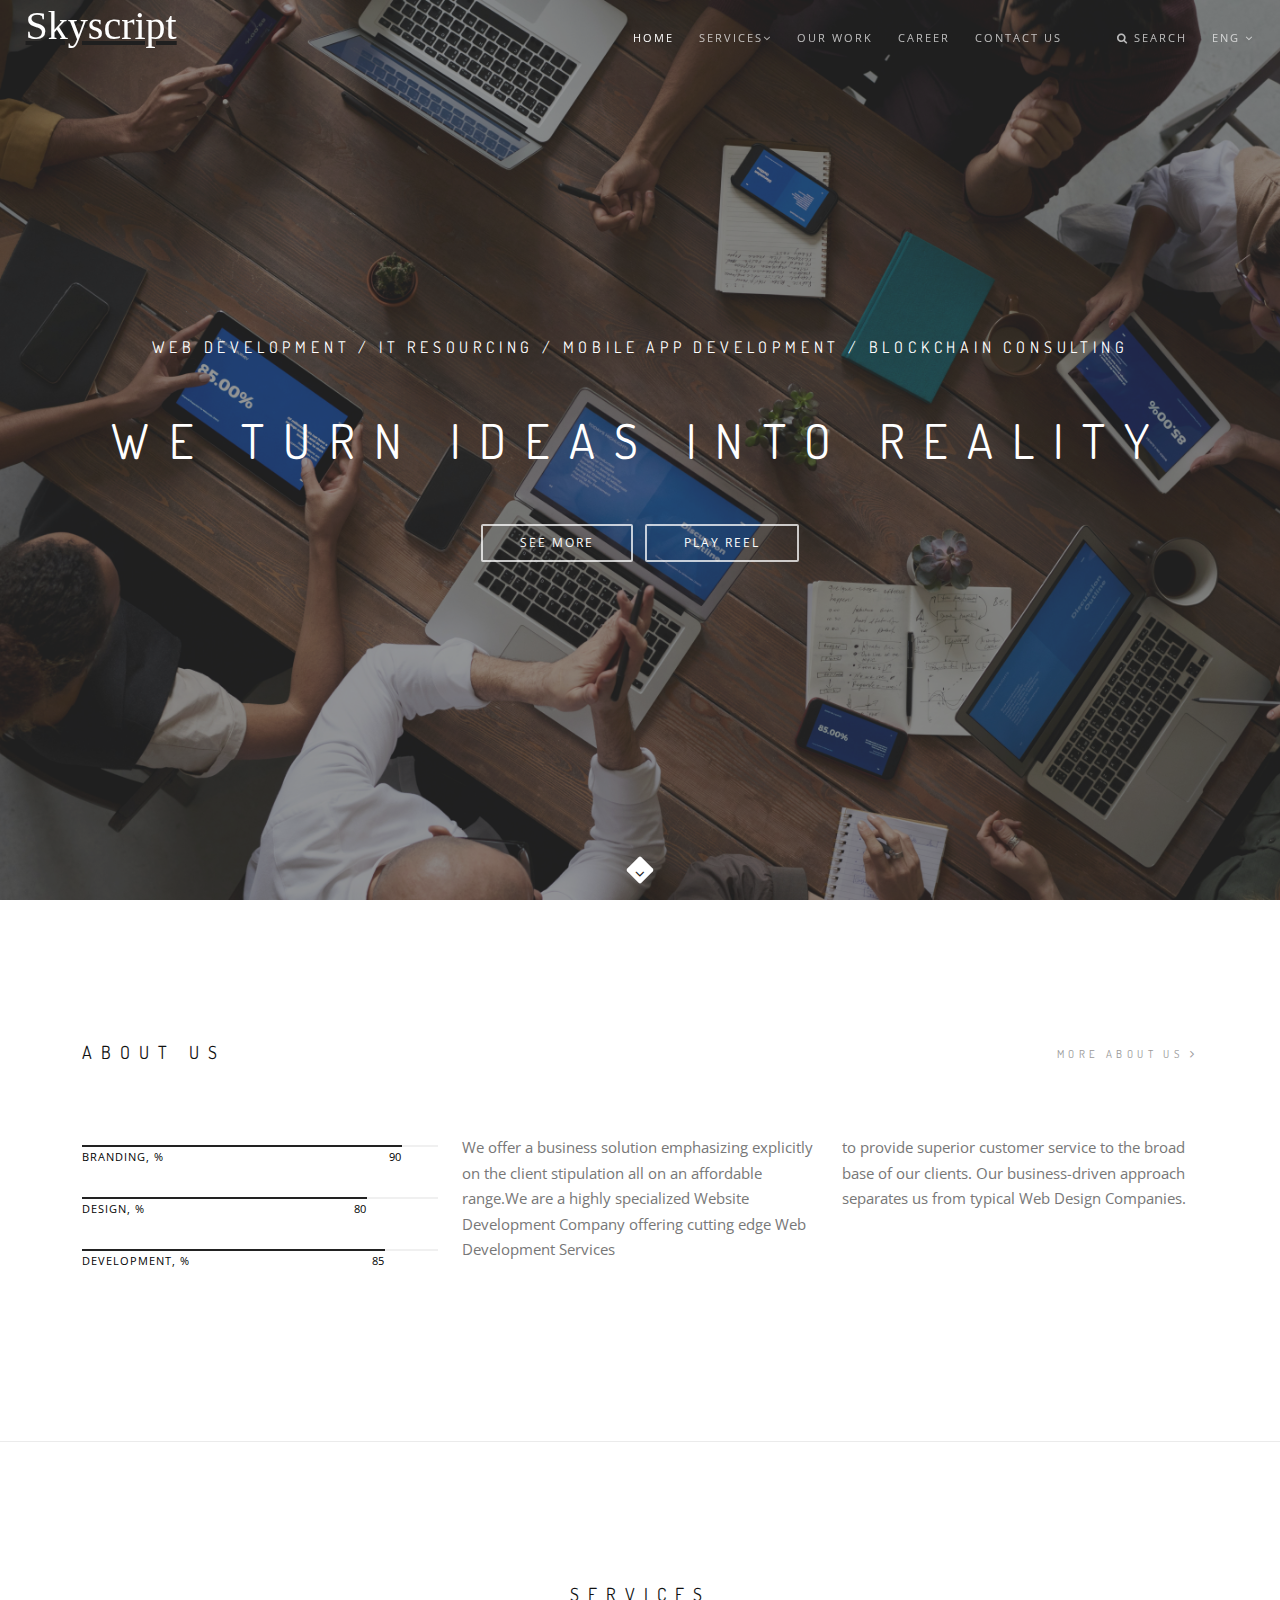
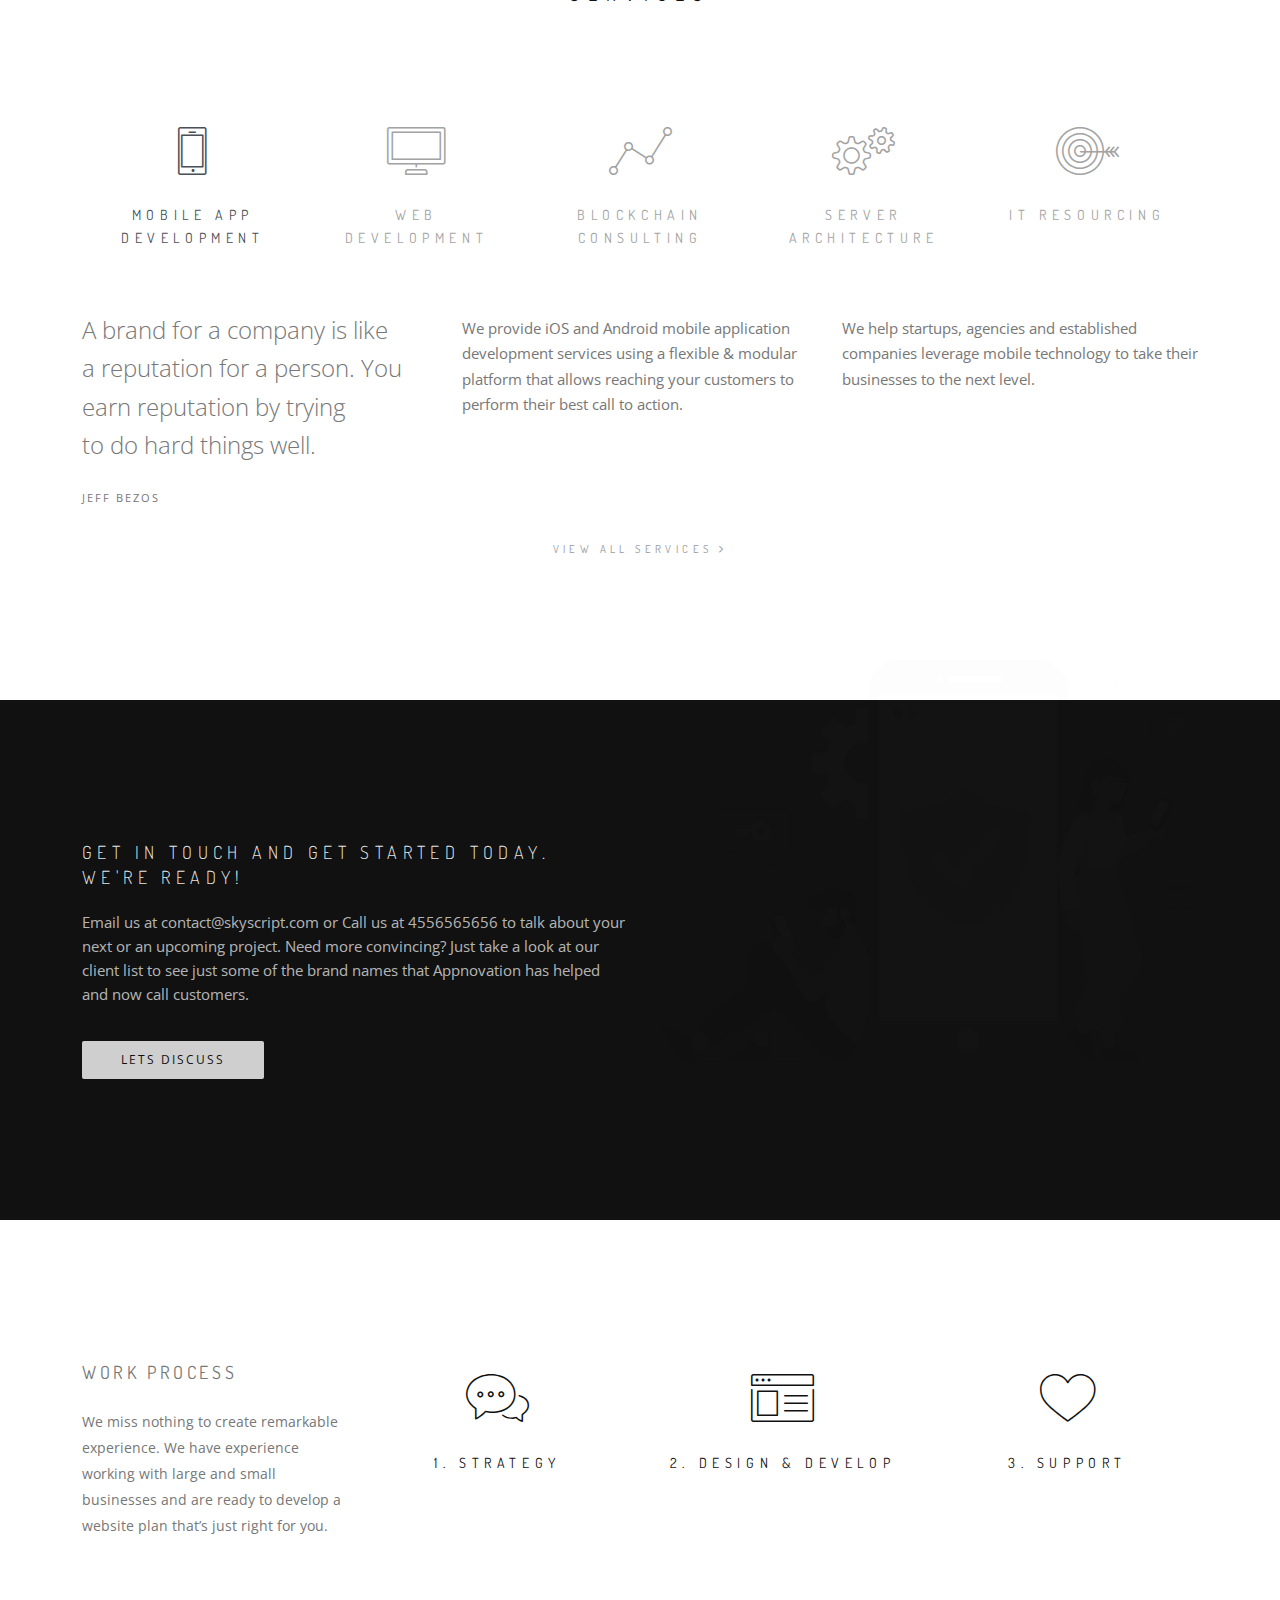
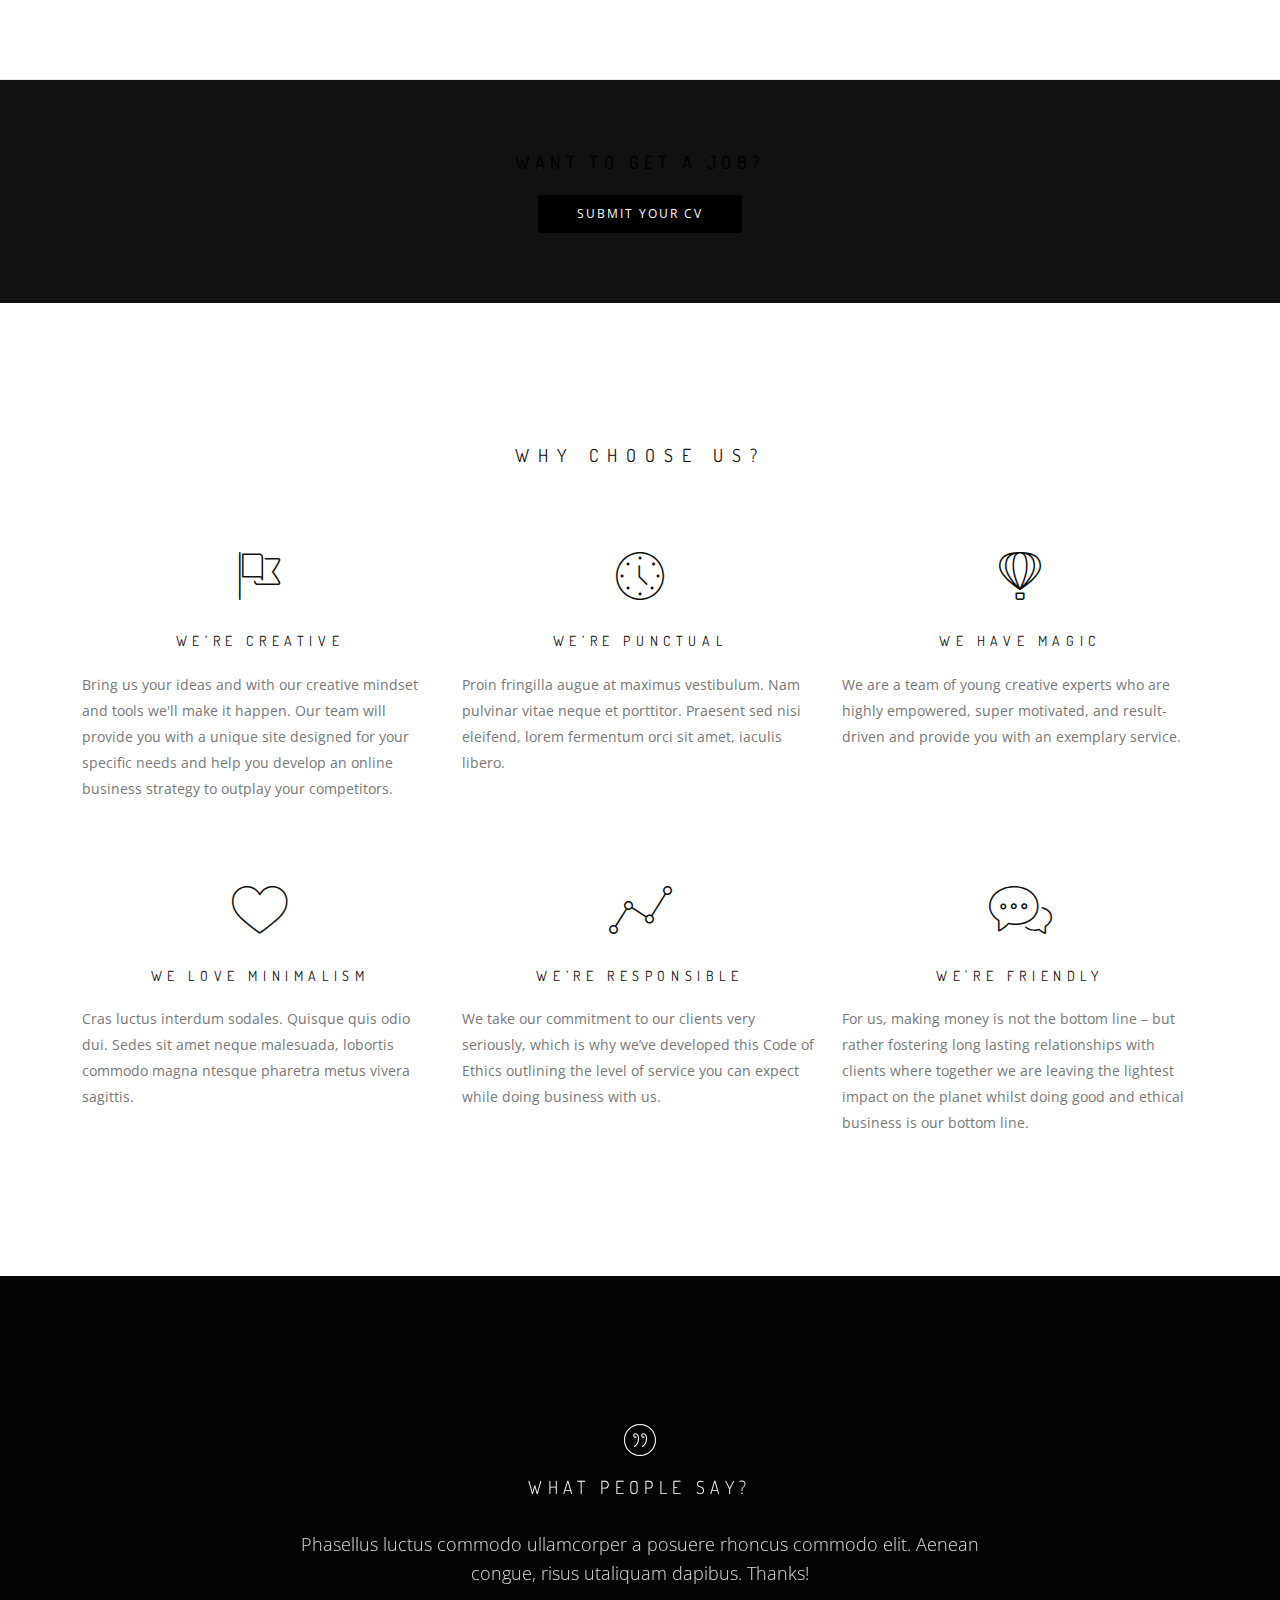
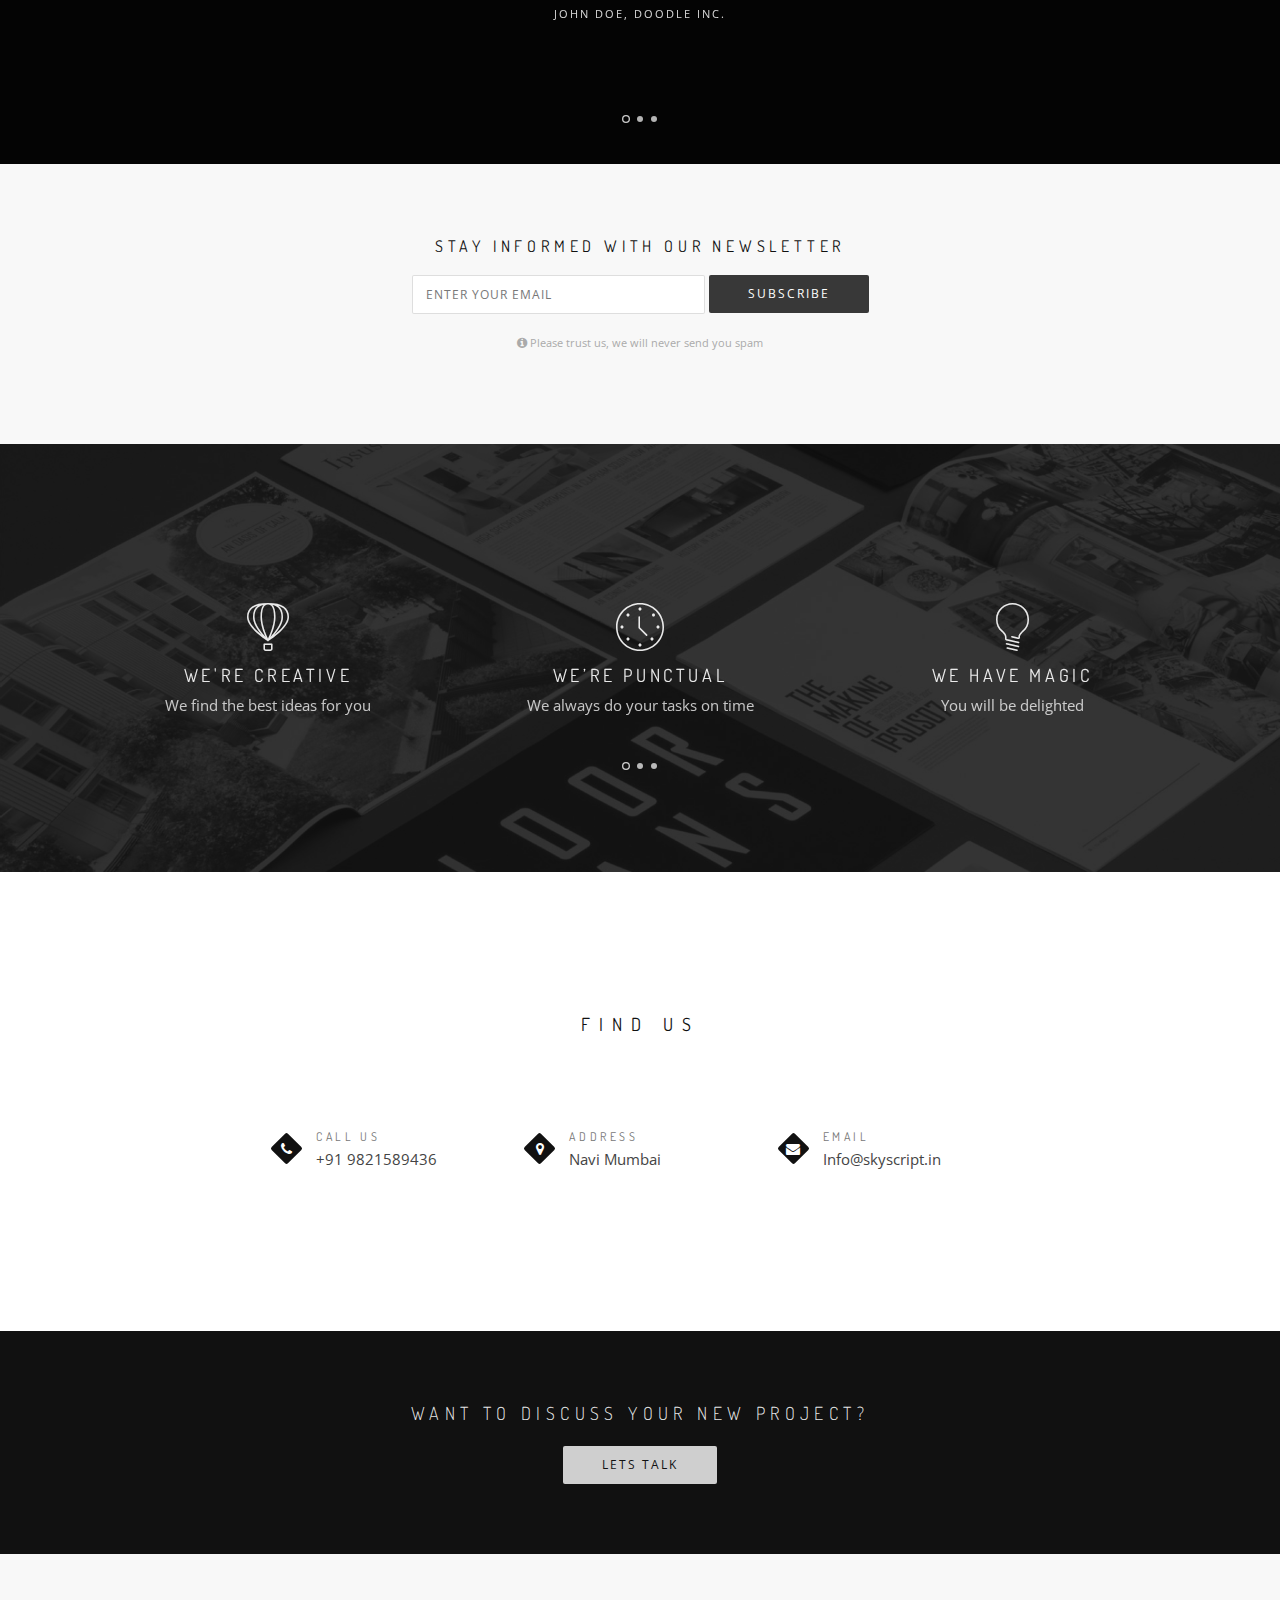
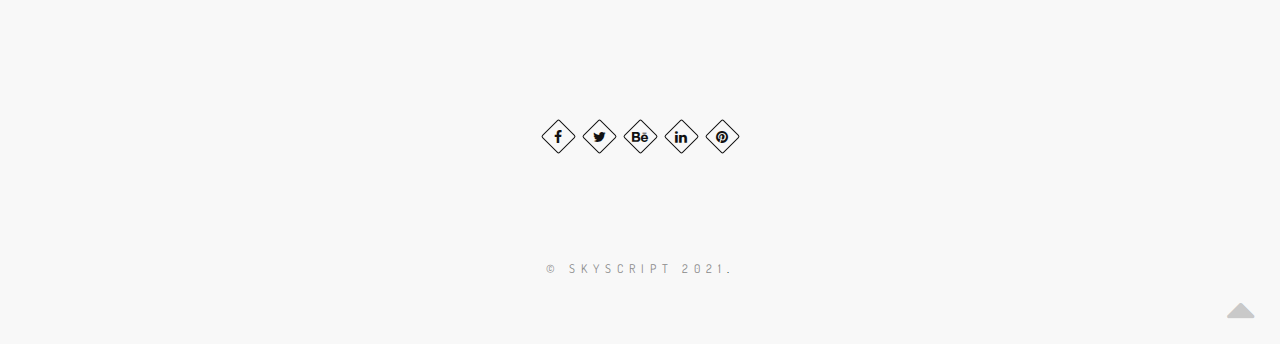
<file: index.html>
<!DOCTYPE html>

<html lang="en">
    <head>
        <title>Skyscript Technology</title>
        <meta name="description" content="Rhythm &mdash; One & Multi Page Creative Template">    
        <meta charset="utf-8">
        <meta name="author" content="https://themeforest.net/user/bestlooker/portfolio">
        <meta name="viewport" content="width=device-width, initial-scale=1.0" />
        
        <!-- Favicons -->
        <link rel="shortcut icon" href="images/favicon.png">

        <!-- CSS -->
        <link rel="stylesheet" href="css/bootstrap.min.css">
        <link rel="stylesheet" href="css/style.css">
        <link rel="stylesheet" href="css/style-responsive.css">
        <link rel="stylesheet" href="css/animate.min.css">
        <link rel="stylesheet" href="css/vertical-rhythm.min.css">
        <link rel="stylesheet" href="css/owl.carousel.css">
        <link rel="stylesheet" href="css/magnific-popup.css">
    </head>
    <body class="appear-animate">
        
        <!-- Page Loader -->        
        <div class="page-loader">
            <div class="loader">Loading...</div>
        </div>
        <!-- End Page Loader -->

        <!-- Skip to Content -->
        <a href="#main" class="btn skip-to-content">Skip to Content</a>
        <!-- End Skip to Content -->
        
        <!-- Page Wrap -->
        <div class="page" id="top">
            
            <!-- Navigation panel -->
            <nav class="main-nav dark transparent stick-fixed">
                <div class="full-wrapper relative clearfix">
                    <!-- Logo ( * your text or image into link tag *) -->
                    <div class="nav-logo-wrap local-scroll ">
                        <!-- <a href="intro.html" class="logo">
                            <img src="images/logo-white.png" alt="Company logo" />
                        </a> -->
                        <div class="logo-holder logo-3">
                            <a href="">
                              <h3 style="color: #fff;">Skyscript</h3>
                              
                            </a>
                          </div>
                    </div>
                    <div class="mobile-nav" role="button" tabindex="0">
                        <i class="fa fa-bars"></i>
                        <span class="sr-only">Menu</span>
                    </div>
                    
                    <!-- Main Menu -->
                    <div class="inner-nav desktop-nav">
                        <ul class="clearlist">
                            
                            <!-- Item With Sub -->
                            <li>
                                <a href="#" class="mn-has-sub active">Home </a>
                                
                            </li>
                            <!-- End Item With Sub -->
                            
                            <!-- Item With Sub -->
                            <li>
                                <a href="#" class="mn-has-sub">Services<i class="fa fa-angle-down"></i></a>
                                
                                <!-- Sub Multilevel -->
                                <ul class="mn-sub mn-has-multi">
                                    
                                    <li class="mn-sub-multi">
                                        <a class="mn-group-title">Development</a>
                                        
                                        <ul>
                                            <li>
                                                <a href="services.html">Website Development</a>
                                            </li>
                                            <li>
                                                <a href="services.html">Website Designing</a>
                                            </li>
                                            <li>
                                                <a href="services.html">Wordpress Development</a>
                                            </li>
                                            <li>
                                                <a href="services.html">IOS App development</a>
                                            </li>
                                            <li>
                                                <a href="services.html">Android App Development</a>
                                            </li>
                                            
                                        </ul>
                                        
                                    </li>
                                    
                                    <li class="mn-sub-multi">
                                        <a class="mn-group-title">Blockchain</a>
                                        
                                        <ul>
                                            <li>
                                                <a href="#services">Blockchain Consulting</a>
                                            </li>
                                            
                                            
                                        </ul>
                                        <a class="mn-group-title" style="margin-top: 80px;">Architecture</a>
                                        
                                        <ul>
                                            <li>
                                                <a href="#services">Cloud Architecture</a>
                                            </li>
                                            <li>
                                                <a href="#services">Server Architecture</a>
                                            </li>
                                            
                                        </ul>
                                        
                                        
                                    </li>

                                    
                                    <li class="mn-sub-multi">
                                        <a class="mn-group-title">IT Resourcing</a>
                                        
                                        <ul>
                                            <li>
                                                <a href="#services">Job Openings</a>
                                            </li>
                                            <li>
                                                <a href="resume_upload.html" target="_blank">Uploade Resume</a>
                                            </li>
                                            
                                        </ul>
                                        
                                    </li>
                                
                                </ul>
                                <!-- End Sub Multilevel -->
                                
                            </li>
                            <!-- End Item With Sub -->
                            
                            <!-- Item With Sub -->
                            <li>
                                <a href="#work" class="mn-has-sub">Our Work</a>
                                
                            </li>
                            <!-- End Item With Sub -->
                            
                            <!-- Item With Sub -->
                            <li>
                                <a href="#career" class="mn-has-sub">Career </a>
                                
                            </li>
                            <!-- End Item With Sub -->
                            
                            <!-- Item With Sub -->
                            <li>
                                <a href="contact_us.html" class="mn-has-sub">Contact Us</a>
                                
                            </li>
                            <!-- End Item With Sub -->
                            
                            
                            <!-- Divider -->
                            <li><a>&nbsp;</a></li>
                            <!-- End Divider -->
                            
                            <!-- Search -->
                            <li>
                                <a href="#" class="mn-has-sub"><i class="fa fa-search"></i> Search</a>
                                
                                <ul class="mn-sub">
                                    
                                    <li>
                                        <div class="mn-wrap">
                                            <form method="post" class="form">
                                                <div class="search-wrap">
                                                    <input type="text" class="form-control search-field" placeholder="Search...">
                                                    <button class="search-button animate" type="submit" title="Start Search">
                                                        <i class="fa fa-search"></i>
                                                    </button>
                                                </div>
                                            </form>
                                        </div>
                                    </li>
                                    
                                </ul>
                                
                            </li>
                            <!-- End Search -->

                            
                            <!-- Languages -->
                            <li>
                                <a href="#" class="mn-has-sub">Eng <i class="fa fa-angle-down"></i></a>
                                
                                <ul class="mn-sub">
                                    
                                    <li><a href="">English</a></li>
                                    <li><a href="">France</a></li>
                                    <li><a href="">Germany</a></li>
                                    
                                </ul>
                                
                            </li>
                            <!-- End Languages -->
                            
                        </ul>
                    </div>
                    <!-- End Main Menu -->
                    

                </div>
            </nav>
            <!-- End Navigation panel -->
            
            <main id="main">
            
                <!-- Home Section -->
                <section class="home-section bg-dark-alfa-50 parallax-2" data-background="images/full-width-images/section-bg-8.jpg" id="home">
                    <div class="js-height-full container">
                        
                        <!-- Hero Content -->
                        <div class="home-content">
                            <div class="home-text">
                                
                                <h1 class="hs-line-8 no-transp font-alt mb-50 mb-xs-30">
                                    Web Development / IT Resourcing / Mobile App Development / Blockchain Consulting
                                </h1>
                                
                                <h2 class="hs-line-14 font-alt mb-50 mb-xs-30">
                                    We turn ideas into reality                                    
                                </h2>
                                
                                <div class="local-scroll">
                                    <a href="#about" class="btn btn-mod btn-border-w btn-medium btn-round d-none d-sm-inline-block">See More</a>
                                    <span class="d-none d-sm-inline-block">&nbsp;</span>
                                    <a href="#" class="btn btn-mod btn-border-w btn-medium btn-round lightbox mfp-iframe">Play Reel</a>
                                </div>
                                
                            </div>
                        </div>
                        <!-- End Hero Content -->
                        
                        <!-- Scroll Down -->
                        <div class="local-scroll">
                            <a href="#about" class="scroll-down"><i class="fa fa-angle-down scroll-down-icon"></i><span class="sr-only">Scroll to the next section</span></a>
                        </div>
                        <!-- End Scroll Down -->
                        
                    </div>
                </section>
                <!-- End Home Section -->
                
                
                <!-- About Section -->
                <section class="page-section" id="about">
                    <div class="container relative">
                        
                        <h2 class="section-title font-alt align-left mb-70 mb-sm-40">
                            About Us
                            
                            <a href="#" class="section-more right">More about us <i class="fa fa-angle-right"></i></a>
                            
                        </h2>
                        
                        <div class="section-text">
                            <div class="row">
                                
                                <div class="col-md-4 mb-sm-50 mb-xs-30">
                                     
                                <!-- Bar Item -->
                                <div class="progress tpl-progress">
                                    <div class="progress-bar" role="progressbar" aria-valuenow="90" aria-valuemin="0" aria-valuemax="100">
                                        <div>Branding, %</div> <span>90</span>
                                    </div>
                                </div>
                                <!-- End Bar Item -->
                                
                                <!-- Bar Item -->
                                <div class="progress tpl-progress">
                                    <div class="progress-bar" role="progressbar" aria-valuenow="80" aria-valuemin="0" aria-valuemax="100">
                                        <div>Design, %</div> <span>80</span>
                                    </div>
                                </div>
                                <!-- End Bar Item -->
                                
                                <!-- Bar Item -->
                                <div class="progress tpl-progress">
                                    <div class="progress-bar" role="progressbar" aria-valuenow="85" aria-valuemin="0" aria-valuemax="100">
                                        <div>Development, %</div> <span>85</span>
                                    </div>
                                </div>
                                <!-- End Bar Item -->
                                     
                                </div>
                                
                                <div class="col-md-4 col-sm-6 mb-sm-50 mb-xs-30">
                                     We offer a business solution emphasizing explicitly on the client stipulation all on an affordable range.We are a highly specialized Website Development Company offering cutting edge Web Development Services 

                                </div>
                                
                                <div class="col-md-4 col-sm-6 mb-sm-50 mb-xs-30">
                                    to provide superior customer service to the broad base of our clients.
                                     Our business-driven approach separates us from typical Web Design Companies.
                                </div>
                                
                            </div>
                        </div>
                        
                    </div>
                </section>
                <!-- End About Section -->
                
                <!-- Divider -->
                <hr class="mt-0 mb-0 "/>
                <!-- End Divider -->
                
                <!-- Services Section -->
                <section class="page-section" id="services">
                    <div class="container relative">
                        
                        <h2 class="section-title font-alt mb-70 mb-sm-40">
                            Services
                        </h2>
                        
                        <!-- Nav tabs -->
                        <ul role="tablist" class="nav nav-tabs tpl-alt-tabs font-alt pt-30 pt-sm-0 pb-30 pb-sm-0">
                            <li>
                                <a href="#service-branding" class="nav-link active" data-bs-toggle="tab" role="tab" aria-selected="true">
                                    
                                    <div class="alt-tabs-icon">
                                        <span class=" icon-phone"></span>
                                    </div>
                                    
                                    Mobile App Development
                                </a>
                            </li>
                            <li>
                                <a href="#service-web-design" class="nav-link" data-bs-toggle="tab" role="tab" aria-selected="false">
                                    
                                    <div class="alt-tabs-icon">
                                        <span class="icon-desktop"></span>
                                    </div>
                                    
                                    Web Development
                                </a>
                            </li>
                            <li>
                                <a href="#service-graphic" class="nav-link" data-bs-toggle="tab" role="tab" aria-selected="false">
                                    
                                    <div class="alt-tabs-icon">
                                        <span class="icon-linegraph"></span>
                                    </div>
                                    
                                    Blockchain Consulting
                                </a>
                            </li>
                            <li>
                                <a href="#service-development" class="nav-link" data-bs-toggle="tab" role="tab" aria-selected="false">
                                    
                                    <div class="alt-tabs-icon">
                                        <span class="icon-gears"></span>
                                    </div>
                                    
                                    Server Architecture
                                </a>
                            </li>
                            <li>
                                <a href="#service-photography" class="nav-link" data-bs-toggle="tab" role="tab" aria-selected="false">
                                    
                                    <div class="alt-tabs-icon">
                                        <span class="icon-target"></span>
                                    </div>
                                    
                                    IT Resourcing
                                </a>
                            </li>
                        </ul>
                        <!-- End Nav tabs -->
                        
                        <!-- Tab panes -->
                        <div class="tab-content tpl-tabs-cont">
                            
                            <!-- Service Item -->
                            <div role="tabpanel" class="tab-pane fade show active" id="service-branding">
                                
                                <div class="section-text">
                                    <div class="row">
                                        <div class="col-md-4 mb-md-40 mb-xs-30">
                                            <blockquote class="mb-0">
                                                <p>

                                                    A&nbsp;brand for a&nbsp;company is&nbsp;like a&nbsp;reputation 
                                                    for a&nbsp;person. You earn reputation by&nbsp;trying to&nbsp;do&nbsp;hard 
                                                    things well.
                                                </p>
                                                <footer>
                                                    Jeff Bezos
                                                </footer>
                                            </blockquote>
                                        </div>
                                        <div class="col-md-4 col-sm-6 mb-sm-50 mb-xs-30">
                                            We provide iOS and Android mobile application development services using a flexible & modular platform that allows reaching your customers to perform their best call to action.  
                                        </div>
                                        <div class="col-md-4 col-sm-6 mb-sm-50 mb-xs-30">
                                           We help startups, agencies and established companies leverage mobile technology to take their businesses to the next level.
                                        </div>
                                    </div>
                                </div>
                                
                            </div>
                            <!-- End Service Item -->
                            
                            <!-- Service Item -->
                            <div role="tabpanel" class="tab-pane fade" id="service-web-design">
                                
                                <div class="section-text">
                                    <div class="row">
                                        <div class="col-md-4 mb-md-40 mb-xs-30">
                                            <blockquote class="mb-0">
                                                <p>

                                                    A&nbsp;brand for a&nbsp;company is&nbsp;like a&nbsp;reputation 
                                                    for a&nbsp;person. You earn reputation by&nbsp;trying to&nbsp;do&nbsp;hard 
                                                    things well.
                                                </p>
                                                <footer>
                                                    Jeff Bezos
                                                </footer>
                                            </blockquote>
                                        </div>
                                        <div class="col-md-4 col-sm-6 mb-sm-50 mb-xs-30">
                                            We develop customer centric, functional and Google friendly websites that establishes you in market with strong presence.
                                            An interactive web application readily amplifies user engagement. Our user-centred web apps are feature-rich, intuitive, and perform exceedingly well.
                                        </div>
                                        <div class="col-md-4 col-sm-6 mb-sm-50 mb-xs-30">
                                             
                                            We design your Website such as to impress visitors within seconds at first glance. Dynamic, Responsive Mobile Friendly, SEO Friendly Website.
                                        </div>
                                    </div>
                                </div>
                                
                            </div>
                            <!-- End Service Item -->
                            
                            <!-- Service Item -->
                            <div role="tabpanel" class="tab-pane fade" id="service-graphic">
                                
                                <div class="section-text">
                                    <div class="row">
                                        <div class="col-md-4 mb-md-40 mb-xs-30">
                                            <blockquote class="mb-0">
                                                <p>

                                                    A&nbsp;brand for a&nbsp;company is&nbsp;like a&nbsp;reputation 
                                                    for a&nbsp;person. You earn reputation by&nbsp;trying to&nbsp;do&nbsp;hard 
                                                    things well.
                                                </p>
                                                <footer>
                                                    Jeff Bezos
                                                </footer>
                                            </blockquote>
                                        </div>
                                        <div class="col-md-4 col-sm-6 mb-sm-50 mb-xs-30">
                                            Blockchain gives companies the ability to obtain alternative funding by digitalising their assets. For example real estate or equity as security token is performing the same function as conventional security, except confirming your ownership through Blockchain smart-contract.
                                        </div>
                                        <div class="col-md-4 col-sm-6 mb-sm-50 mb-xs-30">
                                            Tokens reduce the capital requirements thus opening fundraising to a broader investor base .
                                            Digital (tradable) assets then also offer earlier liquidity (tradable on secondary markets/ exchanges)
                                        </div>
                                    </div>
                                </div>
                                
                            </div>
                            <!-- End Service Item -->
                            
                            <!-- Service Item -->
                            <div role="tabpanel" class="tab-pane fade" id="service-development">
                                
                                <div class="section-text">
                                    <div class="row">
                                        <div class="col-md-4 mb-md-40 mb-xs-30">
                                            <blockquote class="mb-0">
                                                <p>

                                                    A&nbsp;brand for a&nbsp;company is&nbsp;like a&nbsp;reputation 
                                                    for a&nbsp;person. You earn reputation by&nbsp;trying to&nbsp;do&nbsp;hard 
                                                    things well.
                                                </p>
                                                <footer>
                                                    Jeff Bezos
                                                </footer>
                                            </blockquote>
                                        </div>
                                        <div class="col-md-4 col-sm-6 mb-sm-50 mb-xs-30">
                                            When building a web application, there are three main principles to bear in mind. From a customer’s point of view, the application should be simple, aesthetically pleasing, and address most of their problems. From the business aspect, a web application should stay aligned with its product/market fit.
                                        </div>
                                        <div class="col-md-4 col-sm-6 mb-sm-50 mb-xs-30">
                                             From a software engineer’s perspective, a web application should be scalable, functional, and able to withstand high traffic loads.
                                            All these issues are addressed in the web application’s architecture. 
                                        </div>
                                    </div>
                                </div>
                                
                            </div>
                            <!-- End Service Item -->
                            
                            <!-- Service Item -->
                            <div role="tabpanel" class="tab-pane fade" id="service-photography">
                                
                                <div class="section-text">
                                    <div class="row">
                                        <div class="col-md-4 mb-md-40 mb-xs-30">
                                            <blockquote class="mb-0">
                                                <p>

                                                    A&nbsp;brand for a&nbsp;company is&nbsp;like a&nbsp;reputation 
                                                    for a&nbsp;person. You earn reputation by&nbsp;trying to&nbsp;do&nbsp;hard 
                                                    things well.
                                                </p>
                                                <footer>
                                                    Jeff Bezos
                                                </footer>
                                            </blockquote>
                                        </div>
                                        <div class="col-md-4 col-sm-6 mb-sm-50 mb-xs-30">
                                            To keep up with technology changes, save on IT costs and where challenges and competition are increasing, specialized IT skills are in considerable demand. Through our carefully screened and certified professionals, extensive professional network, and experienced IT staff.
                                        </div>
                                        <div class="col-md-4 col-sm-6 mb-sm-50 mb-xs-30">
                                            we actively recruit top candidates from online sources, trade shows, professional associations and peer references. Rigid screening is part of our recruitment methodology to ensure that the qualifications, experience and personality traits are part of the right candidate. 
                                        </div>
                                    </div>
                                </div>
                                
                            </div>
                            <!-- End Service Item -->
                            
                        </div>
                        <!-- End Tab panes -->
                        
                        <div class="align-center">
                            <a href="#" class="section-more font-alt">View all services <i class="fa fa-angle-right"></i></a>
                        </div>
                        
                    </div>
                </section>
                <!-- End Services Section -->
                
                
                <!-- Call Action Section -->
                <section class="page-section pt-0 pb-0 banner-section bg-dark" data-background="images/full-width-images/12.jpg">
                    <div class="container relative">
                        
                        <div class="row">
                            
                            <div class="col-sm-6">
                                
                                <div class="mt-140 mt-lg-80 mb-140 mb-lg-80">
                                    <div class="banner-content">
                                        <h3 class="banner-heading font-alt">Get in touch and get started today. We're ready!</h3>
                                        <div class="banner-decription">
                                            Email us at contact@skyscript.com or Call us at 4556565656 to talk about your next or an upcoming project. Need more convincing? Just take a look at our client list to see just some of the brand names that Appnovation has helped and now call customers.
                                        </div>
                                        <div class="local-scroll">
                                            <a href="contact_us.html" class="btn btn-mod btn-w btn-medium btn-round">Lets Discuss</a>
                                        </div>
                                    </div>
                                </div>
                                
                            </div>
                            
                            <div class="col-sm-6 banner-image wow fadeInUp">
                                <img src="images/full-width-images/call-trans.png" alt="" />
                            </div>
                            
                        </div>
                        
                    </div>
                </section>
                <!-- End Call Action Section -->
                
                
                <!-- Process Section -->
                <section class="page-section">
                    <div class="container relative">
                        
                        <!-- Features Grid -->
                        <div class="row alt-features-grid">
                            
                            <!-- Text Item -->
                            <div class="col-md-3">
                                <div class="alt-features-item align-center">
                                    <div class="alt-features-descr align-left">
                                        <h4 class="mt-0 font-alt">Work process</h4>
                                        We miss nothing to create remarkable experience.
                                        We have experience working with large and small businesses and are ready to develop a website plan that’s just right for you.
                                    </div>
                                </div>
                            </div>
                            <!-- End Text Item -->
                            
                           <!-- Features Item -->
                            <div class="col-md-3">
                                <div class="alt-features-item align-center">
                                    <div class="alt-features-icon">
                                        <span class="icon-chat"></span>
                                    </div>
                                    <h3 class="alt-features-title font-alt">1. Strategy</h3>
                                </div>
                            </div>
                            <!-- End Features Item -->
                            
                            <!-- Features Item -->
                            <div class="col-md-3">
                                <div class="alt-features-item align-center">
                                    <div class="alt-features-icon">
                                        <span class="icon-browser"></span>
                                    </div>
                                    <h3 class="alt-features-title font-alt">2. Design & Develop</h3>
                                </div>
                            </div>
                            <!-- End Features Item -->
                            
                            <!-- Features Item -->
                            <div class="col-md-3">
                                <div class="alt-features-item align-center">
                                    <div class="alt-features-icon">
                                        <span class="icon-heart"></span>
                                    </div>
                                    <h3 class="alt-features-title font-alt">3. Support</h3>
                                </div>
                            </div>
                            <!-- End Features Item -->
                        
                    </div>
                </section>
                <!-- End Process Section -->
                
                
                <!-- Divider -->
                <hr class="mt-0 mb-0"/>
                <!-- End Divider -->
                
                <!-- Call Action Section -->
                <section class="small-section bg-dark" data-background="images/full-width-images/output-onlinejpgtools.jpg" id="career">
                    <div class="container relative">
                        
                        <div class="align-center">
                            <h3 class="banner-heading font-alt" style="color: black;font-weight: 500;">Want to get a job?</h3>
                            <div class="local-scroll">
                                <a href="resume_upload.html" class="btn btn-mod btn-medium btn-round" style="color: white;background: black" target="_blank">SUBMIT YOUR CV</a>
                            </div>
                        </div>
                        
                    </div>
                </section>
                <!-- End Call Action Section -->
                
                
                
                <!-- Features Section -->
                <section class="page-section">
                    <div class="container relative">
                        
                        <h2 class="section-title font-alt mb-70 mb-sm-40">
                            Why Choose Us?
                        </h2>
                        
                        <!-- Features Grid -->
                        <div class="row multi-columns-row alt-features-grid">
                            
                            <!-- Features Item -->
                            <div class="col-sm-6 col-md-4 col-lg-4">
                                <div class="alt-features-item align-center">
                                    <div class="alt-features-icon">
                                        <span class="icon-flag"></span>
                                    </div>
                                    <h3 class="alt-features-title font-alt">We’re Creative</h3>
                                    <div class="alt-features-descr align-left">
                                        Bring us your ideas and with our creative mindset and tools we'll make it happen. Our team will provide you with a unique site designed for your specific needs and help you develop an online business strategy to outplay your competitors.
                                    </div>
                                </div>
                            </div>
                            <!-- End Features Item -->
                            
                            <!-- Features Item -->
                            <div class="col-sm-6 col-md-4 col-lg-4">
                                <div class="alt-features-item align-center">
                                    <div class="alt-features-icon">
                                        <span class="icon-clock"></span>
                                    </div>
                                    <h3 class="alt-features-title font-alt">We’re Punctual</h3>
                                    <div class="alt-features-descr align-left">
                                        Proin fringilla augue at maximus vestibulum. 
                                        Nam pulvinar vitae neque et porttitor. Praesent sed 
                                        nisi eleifend, lorem fermentum orci sit amet, iaculis libero.
                                    </div>
                                </div>
                            </div>
                            <!-- End Features Item -->
                            
                            <!-- Features Item -->
                            <div class="col-sm-6 col-md-4 col-lg-4">
                                <div class="alt-features-item align-center">
                                    <div class="alt-features-icon">
                                        <span class="icon-hotairballoon"></span>
                                    </div>
                                    <h3 class="alt-features-title font-alt">We have magic</h3>
                                    <div class="alt-features-descr align-left">
                                        We are a team of young creative experts who are highly empowered, super motivated, and result-driven and provide you with an exemplary service.
                                    </div>
                                </div>
                            </div>
                            <!-- End Features Item -->
                            
                            <!-- Features Item -->
                            <div class="col-sm-6 col-md-4 col-lg-4">
                                <div class="alt-features-item align-center">
                                    <div class="alt-features-icon">
                                        <span class="icon-heart"></span>
                                    </div>
                                    <h3 class="alt-features-title font-alt">We love minimalism</h3>
                                    <div class="alt-features-descr align-left">
                                        Cras luctus interdum sodales. Quisque quis odio dui. Sedes sit 
                                        amet neque malesuada, lobortis  commodo magna ntesque pharetra 
                                        metus vivera sagittis.
                                    </div>
                                </div>
                            </div>
                            <!-- End Features Item -->
                            
                            <!-- Features Item -->
                            <div class="col-sm-6 col-md-4 col-lg-4">
                                <div class="alt-features-item align-center">
                                    <div class="alt-features-icon">
                                        <span class="icon-linegraph"></span>
                                    </div>
                                    <h3 class="alt-features-title font-alt">We’re responsible</h3>
                                    <div class="alt-features-descr align-left">
                                        We take our commitment to our clients very seriously, which is why we’ve developed this Code of Ethics outlining the level of service you can expect while doing business with us.
                                    </div>
                                </div>
                            </div>
                            <!-- End Features Item -->
                            
                            <!-- Features Item -->
                            <div class="col-sm-6 col-md-4 col-lg-4">
                                <div class="alt-features-item align-center">
                                    <div class="alt-features-icon">
                                        <span class="icon-chat"></span>
                                    </div>
                                    <h3 class="alt-features-title font-alt">We're Friendly</h3>
                                    <div class="alt-features-descr align-left">
                                        For us, making money is not the bottom line – but rather fostering long lasting relationships with clients where together we are leaving the lightest impact on the planet whilst doing good and ethical business is our bottom line.
                                    </div>
                                </div>
                            </div>
                            <!-- End Features Item -->
                            
                        </div>
                        <!-- End Features Grid -->
                    
                    </div>
                </section>
                <!-- End Features Section -->
                
                
                <!-- Testimonials Section -->
                <section class="page-section bg-dark bg-dark-alfa-90 fullwidth-slider" data-background="images/full-width-images/section-bg-3.jpg">
                    
                    <!-- Slide Item -->
                    <div>
                        <div class="container relative">
                            <div class="row">
                                <div class="col-lg-10 offset-lg-1 col-xl-8 offset-xl-2 align-center">
                                    <!-- Section Icon -->
                                    <div class="section-icon">
                                        <span class="icon-quote"></span>
                                    </div>
                                    <!-- Section Title --><h3 class="small-title font-alt">What people say?</h3>
                                    <blockquote class="testimonial white">
                                        <p>
                                            Phasellus luctus commodo ullamcorper a posuere rhoncus commodo elit. Aenean congue,
                                            risus utaliquam dapibus. Thanks!
                                        </p>
                                        <footer class="testimonial-author">
                                            John Doe, doodle inc.
                                        </footer>
                                    </blockquote>
                                </div>
                            </div>
                        </div>
                    </div>
                    <!-- End Slide Item -->
                    
                    <!-- Slide Item -->
                    <div>
                        <div class="container relative">
                            <div class="row">
                                <div class="col-lg-10 offset-lg-1 col-xl-8 offset-xl-2 align-center">
                                    <!-- Section Icon -->
                                    <div class="section-icon">
                                        <span class="icon-quote"></span>
                                    </div>
                                    <!-- Section Title --><h3 class="small-title font-alt">What people say?</h3>
                                    <blockquote class="testimonial white">
                                        <p>
                                            Phasellus luctus commodo ullamcorper a posuere rhoncus commodo elit. Aenean congue,
                                            risus utaliquam dapibus. Thanks!
                                        </p>
                                        <footer class="testimonial-author">
                                            John Doe, doodle inc.
                                        </footer>
                                    </blockquote>
                                </div>
                            </div>
                        </div>
                    </div>
                    <!-- End Slide Item -->
                    
                    <!-- Slide Item -->
                    <div>
                        <div class="container relative">
                            <div class="row">
                                <div class="col-lg-10 offset-lg-1 col-xl-8 offset-xl-2 align-center">
                                    <!-- Section Icon -->
                                    <div class="section-icon">
                                        <span class="icon-quote"></span>
                                    </div>
                                    <!-- Section Title --><h3 class="small-title font-alt">What people say?</h3>
                                    <blockquote class="testimonial white">
                                        <p>
                                            Phasellus luctus commodo ullamcorper a posuere rhoncus commodo elit. Aenean congue,
                                            risus utaliquam dapibus. Thanks!
                                        </p>
                                        <footer class="testimonial-author">
                                            John Doe, doodle inc.
                                        </footer>
                                    </blockquote>
                                </div>
                            </div>
                        </div>
                    </div>
                    <!-- End Slide Item -->
                    
                </section>
                <!-- End Testimonials Section -->
                
                <!-- Newsletter Section -->
                <section class="small-section bg-gray-lighter">
                    <div class="container relative">
                        
                        <form class="form align-center" id="mailchimp">
                            <div class="row">
                                <div class="col-lg-10 offset-lg-1 col-xl-8 offset-xl-2">
                                    
                                    <div class="newsletter-label font-alt">
                                        Stay informed with our newsletter
                                    </div>
                                    
                                    <div class="mb-20">
                                        <input placeholder="Enter Your Email" class="newsletter-field form-control input-md round mb-xs-10" type="email" pattern=".{5,100}" required aria-required="true">
                                        
                                        <button type="submit" aria-controls="subscribe-result" class="btn btn-mod btn-medium btn-round mb-xs-10">
                                            Subscribe
                                        </button>
                                    </div>
                                    
                                    <div class="form-tip">
                                        <i class="fa fa-info-circle"></i> Please trust us, we will never send you spam
                                    </div>
                                    
                                    <div id="subscribe-result" role="region" aria-live="polite" aria-atomic="true"></div>
                                    
                                </div>
                            </div>
                        </form>
                        
                    </div>
                </section>
                <!-- End Newsletter Section -->
                
                
                <!-- Section -->
                <section class="page-section bg-dark-alfa-70 bg-scroll" data-background="images/full-width-images/section-bg-16.jpg">
                    <div class="container relative">
                        
                        <!-- Features Grid -->
                        <div class="item-carousel owl-carousel">
                            
                            <!-- Features Item -->
                            <div class="features-item">
                                <div class="features-icon">
                                    <span class=" icon-hotairballoon"></span>
                                </div>
                                <div class="features-title font-alt">
                                    We're Creative
                                </div>
                                <div class="features-descr">
                                    We find the best ideas for you
                                </div>
                            </div>
                            <!-- End Features Item -->
                            
                            <!-- Features Item -->
                            <div class="features-item">
                                <div class="features-icon">
                                    <span class="icon-clock"></span>
                                </div>
                                <div class="features-title font-alt">
                                    We’re Punctual
                                </div>
                                <div class="features-descr">
                                    We always do your tasks on time
                                </div>
                            </div>
                            <!-- End Features Item -->
                            
                            <!-- Features Item -->
                            <div class="features-item">
                                <div class="features-icon">
                                    <span class="icon-lightbulb"></span>
                                </div>
                                <div class="features-title font-alt">
                                    We have magic
                                </div>
                                <div class="features-descr">
                                    You will be delighted
                                </div>
                            </div>
                            <!-- End Features Item -->
                            
                            <!-- Features Item -->
                            <div class="features-item">
                                <div class="features-icon">
                                    <span class="icon-wine"></span>
                                </div>
                                <div class="features-title font-alt">
                                    We're Creative
                                </div>
                                <div class="features-descr">
                                    We find the best ideas for you
                                </div>
                            </div>
                            <!-- End Features Item -->
                            
                            <!-- Features Item -->
                            <div class="features-item">
                                <div class="features-icon">
                                    <span class="icon-tools"></span>
                                </div>
                                <div class="features-title font-alt">
                                    We’re Punctual
                                </div>
                                <div class="features-descr">
                                    We always do your tasks on time
                                </div>
                            </div>
                            <!-- End Features Item -->
                            
                            <!-- Features Item -->
                            <div class="features-item">
                                <div class="features-icon">
                                    <span class="icon-gears"></span>
                                </div>
                                <div class="features-title font-alt">
                                    We have magic
                                </div>
                                <div class="features-descr">
                                    You will be delighted
                                </div>
                            </div>
                            <!-- End Features Item -->
                            
                            <!-- Features Item -->
                            <div class="features-item">
                                <div class="features-icon">
                                    <span class="icon-browser"></span>
                                </div>
                                <div class="features-title font-alt">
                                    We're Creative
                                </div>
                                <div class="features-descr">
                                    We find the best ideas for you
                                </div>
                            </div>
                            <!-- End Features Item -->
                            
                            <!-- Features Item -->
                            <div class="features-item">
                                <div class="features-icon">
                                    <span class="icon-wallet"></span>
                                </div>
                                <div class="features-title font-alt">
                                    We’re Punctual
                                </div>
                                <div class="features-descr">
                                    We always do your tasks on time
                                </div>
                            </div>
                            <!-- End Features Item -->
                            
                            <!-- Features Item -->
                            <div class="features-item">
                                <div class="features-icon">
                                    <span class="icon-document"></span>
                                </div>
                                <div class="features-title font-alt">
                                    We have magic
                                </div>
                                <div class="features-descr">
                                    You will be delighted
                                </div>
                            </div>
                            <!-- End Features Item -->
                            
                        </div>
                        <!-- Features Grid -->
                    
                    </div>
                </section>
                <!-- End Section -->
                
                
                
                
                
                <!-- Contact Section -->
                <section class="page-section" id="contact">
                    <div class="container relative">
                        
                        <h2 class="section-title font-alt mb-70 mb-sm-40">
                            Find Us
                        </h2>
                        
                        <div class="row">
                            
                            <div class="col-lg-10 offset-lg-1 col-xl-8 offset-xl-2">
                                <div class="row">
                                    
                                    <!-- Phone -->
                                    <div class="col-sm-6 col-lg-4 pt-20 pb-20 pb-xs-0">
                                        <div class="contact-item">
                                            <div class="ci-icon">
                                                <i class="fa fa-phone"></i>
                                            </div>
                                            <div class="ci-title font-alt">
                                                Call Us
                                            </div>
                                            <div class="ci-text">
                                                +91 9821589436
                                            </div>
                                        </div>
                                    </div>
                                    <!-- End Phone -->
                                    
                                    <!-- Address -->
                                    <div class="col-sm-6 col-lg-4 pt-20 pb-20 pb-xs-0">
                                        <div class="contact-item">
                                            <div class="ci-icon">
                                                <i class="fa fa-map-marker"></i>
                                            </div>
                                            <div class="ci-title font-alt">
                                                Address
                                            </div>
                                            <div class="ci-text">
                                                Navi Mumbai
                                            </div>
                                        </div>
                                    </div>
                                    <!-- End Address -->
                                    
                                    <!-- Email -->
                                    <div class="col-sm-6 col-lg-4 pt-20 pb-20 pb-xs-0">
                                        <div class="contact-item">
                                            <div class="ci-icon">
                                                <i class="fa fa-envelope"></i>
                                            </div>
                                            <div class="ci-title font-alt">
                                                Email
                                            </div>
                                            <div class="ci-text">
                                                <a href="#">Info@skyscript.in</a>
                                            </div>
                                        </div>
                                    </div>
                                    <!-- End Email -->
                                    
                                </div>
                            </div>
                            
                        </div>
                        
                    </div>
                </section>
                <!-- End Contact Section -->
                
                
                <!-- Call Action Section -->
                <section class="small-section bg-dark">
                    <div class="container relative">
                        
                        <div class="align-center">
                            <h3 class="banner-heading font-alt">Want to discuss your new project?</h3>
                            <div>
                                <a href="estimation.html" class="btn btn-mod btn-w btn-medium btn-round">Lets talk</a>
                            </div>
                        </div>
                        
                    </div>
                </section>
                <!-- End Call Action Section -->
            
            </main>
            
            <!-- Foter -->
            <footer class="page-section bg-gray-lighter footer pb-60">
                <div class="container">
                    
                    <!-- Footer Logo -->
                    <div class="local-scroll mb-30 wow fadeInUp" data-wow-duration="1.5s">
                        <a href="#top"><span class="sr-only">Scroll to the top of the page</span></a>
                    </div>
                    <!-- End Footer Logo -->
                    
                    <!-- Social Links -->
                    <div class="footer-social-links mb-110 mb-xs-60">
                        <a href="https://m.facebook.com/skyscript.in" title="Facebook" target="_blank"><i class="fa fa-facebook"></i> <span class="sr-only">Facebook profile</span></a>
                        <a href="#" title="Twitter" target="_blank"><i class="fa fa-twitter"></i> <span class="sr-only">Twitter profile</span></a>
                        <a href="#" title="Behance" target="_blank"><i class="fa fa-behance"></i> <span class="sr-only">Behance profile</span></a>
                        <a href="#" title="LinkedIn+" target="_blank"><i class="fa fa-linkedin"></i> <span class="sr-only">LinkedIn+ profile</span></a>
                        <a href="#" title="Pinterest" target="_blank"><i class="fa fa-pinterest"></i> <span class="sr-only">Pinterest profile</span></a>
                    </div>
                    <!-- End Social Links -->
                    
                    <!-- Footer Text -->
                    <div class="footer-text">
                        
                        <!-- Copyright -->
                        <div class="footer-copy font-alt">
                            <a href="#" target="_blank">© Skyscript 2021</a>.
                        </div>
                        <!-- End Copyright -->
                        
                        <div class="footer-made">
                            
                        </div>
                        
                    </div>
                    <!-- End Footer Text --> 
                    
                 </div>
                 
                 
                 <!-- Top Link -->
                 <div class="local-scroll">
                     <a href="#top" class="link-to-top"><i class="fa fa-caret-up"></i></a>
                 </div>
                 <!-- End Top Link -->
                 
            </footer>
            <!-- End Foter -->            
        
        
        </div>
        <!-- End Page Wrap -->
        
        
        <!-- JS -->
        <script type="text/javascript" src="js/jquery-3.5.1.min.js"></script>
        <script type="text/javascript" src="js/jquery.easing.1.3.js"></script>
        <script type="text/javascript" src="js/bootstrap.bundle.min.js"></script>        
        <script type="text/javascript" src="js/SmoothScroll.js"></script>
        <script type="text/javascript" src="js/jquery.scrollTo.min.js"></script>
        <script type="text/javascript" src="js/jquery.localScroll.min.js"></script>
        <script type="text/javascript" src="js/jquery.viewport.mini.js"></script>
        <script type="text/javascript" src="js/jquery.countTo.js"></script>
        <script type="text/javascript" src="js/jquery.appear.js"></script>
        <script type="text/javascript" src="js/jquery.sticky.js"></script>
        <script type="text/javascript" src="js/jquery.parallax-1.1.3.js"></script>
        <script type="text/javascript" src="js/jquery.fitvids.js"></script>
        <script type="text/javascript" src="js/owl.carousel.min.js"></script>
        <script type="text/javascript" src="js/isotope.pkgd.min.js"></script>
        <script type="text/javascript" src="js/imagesloaded.pkgd.min.js"></script>
        <script type="text/javascript" src="js/jquery.magnific-popup.min.js"></script>
        <script type="text/javascript" src="js/wow.min.js"></script>
        <script type="text/javascript" src="js/masonry.pkgd.min.js"></script>
        <script type="text/javascript" src="js/morphext.js"></script>
        <script type="text/javascript" src="js/jquery.lazyload.min.js"></script>
        <script type="text/javascript" src="js/all.js"></script>
        <script type="text/javascript" src="js/contact-form.js"></script>
        <script type="text/javascript" src="js/jquery.ajaxchimp.min.js"></script>        
        <!--[if lt IE 10]><script type="text/javascript" src="js/placeholder.js"></script><![endif]-->
        
    </body>
</html>
</file>
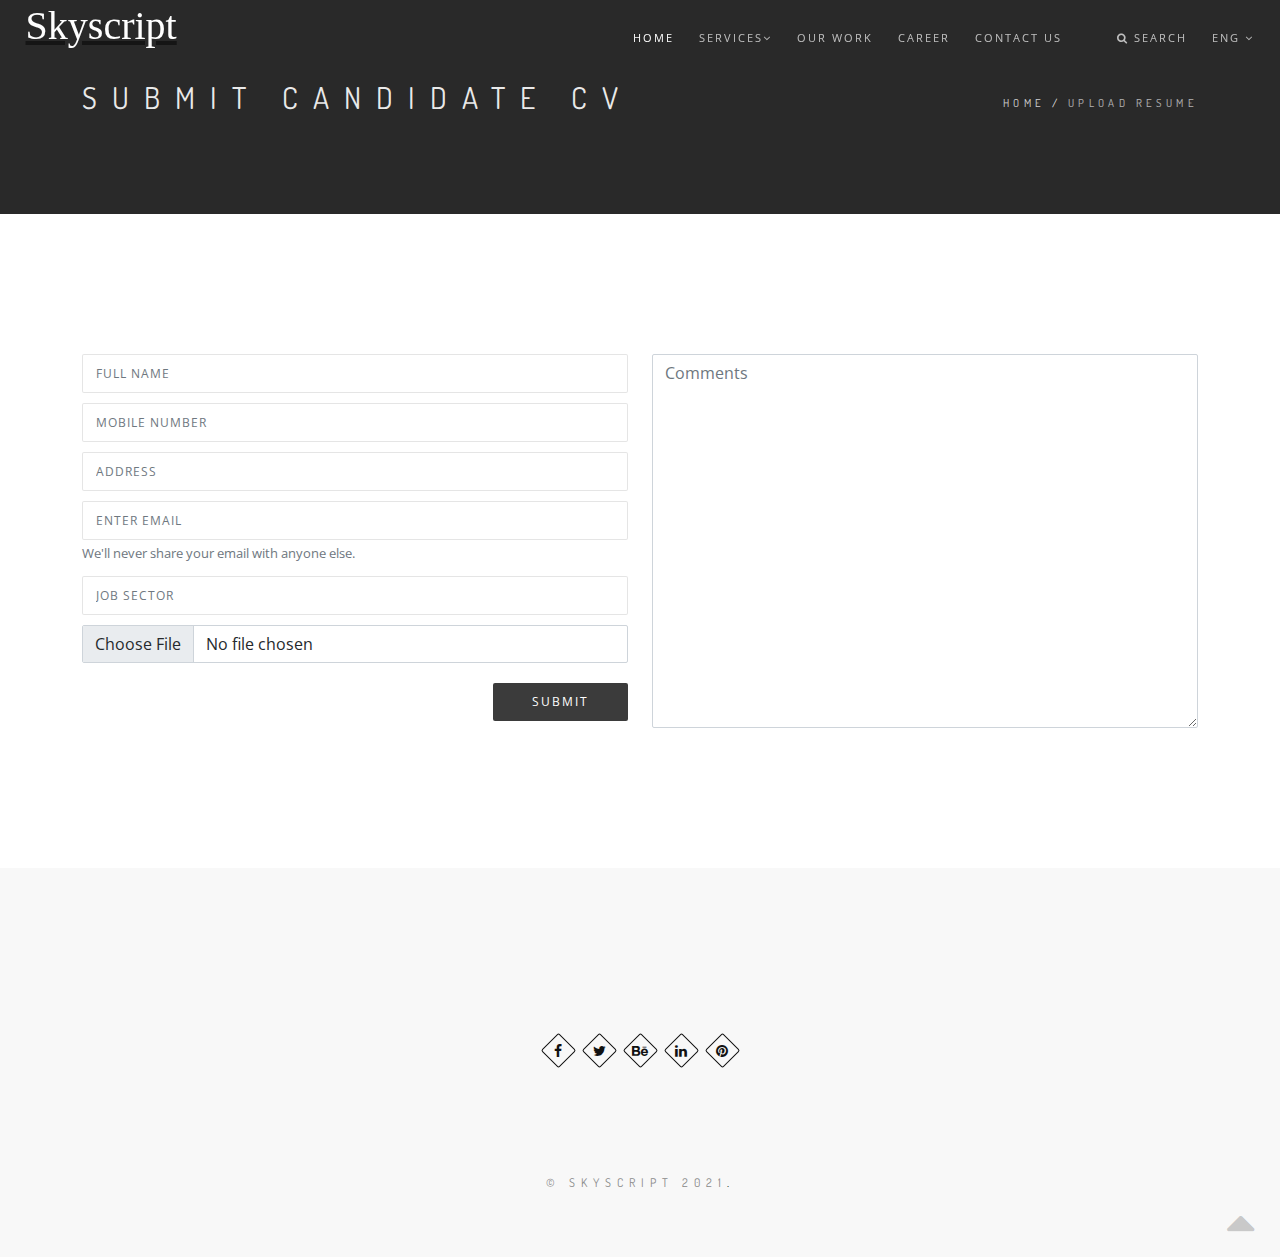
<file: resume_upload.html>
<!DOCTYPE html>

<html lang="en">
    <head>
        <title>Skyscript Technology</title>
        <meta name="description" content="Rhythm &mdash; One & Multi Page Creative Template">    
        <meta charset="utf-8">
        <meta name="author" content="https://themeforest.net/user/bestlooker/portfolio">
        <!--[if IE]><meta http-equiv='X-UA-Compatible' content='IE=edge,chrome=1'><![endif]-->
        <meta name="viewport" content="width=device-width, initial-scale=1.0" />
        
        <!-- Favicons -->
        <link rel="shortcut icon" href="images/favicon.png">

        <!-- CSS -->
        <link rel="stylesheet" href="css/bootstrap.min.css">
        <link rel="stylesheet" href="css/style.css">
        <link rel="stylesheet" href="css/style-responsive.css">
        <link rel="stylesheet" href="css/animate.min.css">
        <link rel="stylesheet" href="css/vertical-rhythm.min.css">
        <link rel="stylesheet" href="css/owl.carousel.css">
        <link rel="stylesheet" href="css/magnific-popup.css">
    </head>
    <body class="appear-animate">
        
        <!-- Page Loader -->        
        <div class="page-loader">
            <div class="loader">Loading...</div>
        </div>
        <!-- End Page Loader -->

        <!-- Skip to Content -->
        <a href="#main" class="btn skip-to-content">Skip to Content</a>
        <!-- End Skip to Content -->
        
        <!-- Page Wrap -->
        <div class="page" id="top">
            
            <!-- Navigation panel -->
            <nav class="main-nav dark transparent stick-fixed">
                <div class="full-wrapper relative clearfix">
                    <!-- Logo ( * your text or image into link tag *) -->
                    <div class="nav-logo-wrap local-scroll ">
                        <!-- <a href="intro.html" class="logo">
                            <img src="images/logo-white.png" alt="Company logo" />
                        </a> -->
                        <div class="logo-holder logo-3">
                            <a href="">
                              <h3 style="color: #fff;">Skyscript</h3>
                              
                            </a>
                          </div>
                    </div>
                    <div class="mobile-nav" role="button" tabindex="0">
                        <i class="fa fa-bars"></i>
                        <span class="sr-only">Menu</span>
                    </div>
                    
                    <!-- Main Menu -->
                    <div class="inner-nav desktop-nav">
                        <ul class="clearlist">
                            
                            <!-- Item With Sub -->
                            <li>
                                <a href="index.html" class="mn-has-sub active">Home </a>
                                
                            </li>
                            <!-- End Item With Sub -->
                            
                            <!-- Item With Sub -->
                            <li>
                                <a href="#" class="mn-has-sub">Services<i class="fa fa-angle-down"></i></a>
                                
                                <!-- Sub Multilevel -->
                                <ul class="mn-sub mn-has-multi">
                                    
                                    <li class="mn-sub-multi">
                                        <a class="mn-group-title">Development</a>
                                        
                                        <ul>
                                            <li>
                                                <a href="index.html">Website Development</a>
                                            </li>
                                            <li>
                                                <a href="index.html">Website Designing</a>
                                            </li>
                                            <li>
                                                <a href="index.html">Wordpress Development</a>
                                            </li>
                                            <li>
                                                <a href="index.html">IOS App development</a>
                                            </li>
                                            <li>
                                                <a href="index.html">Android App Development</a>
                                            </li>
                                            
                                        </ul>
                                        
                                    </li>
                                    
                                    <li class="mn-sub-multi">
                                        <a class="mn-group-title">Architecture</a>
                                        
                                        <ul>
                                            <li>
                                                <a href="index.html">Cloud Architecture</a>
                                            </li>
                                            <li>
                                                <a href="index.html">Server Architecture</a>
                                            </li>
                                            
                                        </ul>
                                        
                                    </li>
                                    
                                    <li class="mn-sub-multi">
                                        <a class="mn-group-title">IT Resourcing</a>
                                        
                                        <ul>
                                            <li>
                                                <a href="index.html">Job Openings</a>
                                            </li>
                                            <li>
                                                <a href="resume_upload.html" target="_blank">Uploade Resume</a>
                                            </li>
                                            
                                        </ul>
                                        
                                    </li>
                                
                                </ul>
                                <!-- End Sub Multilevel -->
                                
                            </li>
                            <!-- End Item With Sub -->
                            
                            <!-- Item With Sub -->
                            <li>
                                <a href="index.html" class="mn-has-sub">Our Work</a>
                                
                            </li>
                            <!-- End Item With Sub -->
                            
                            <!-- Item With Sub -->
                            <li>
                                <a href="index.html" class="mn-has-sub">Career </a>
                                
                            </li>
                            <!-- End Item With Sub -->
                            
                            <!-- Item With Sub -->
                            <li>
                                <a href="contact_us.html" class="mn-has-sub">Contact Us</a>
                                
                            </li>
                            <!-- End Item With Sub -->
                            
                            
                            <!-- Divider -->
                            <li><a>&nbsp;</a></li>
                            <!-- End Divider -->
                            
                            <!-- Search -->
                            <li>
                                <a href="#" class="mn-has-sub"><i class="fa fa-search"></i> Search</a>
                                
                                <ul class="mn-sub">
                                    
                                    <li>
                                        <div class="mn-wrap">
                                            <form method="post" class="form">
                                                <div class="search-wrap">
                                                    <input type="text" class="form-control search-field" placeholder="Search...">
                                                    <button class="search-button animate" type="submit" title="Start Search">
                                                        <i class="fa fa-search"></i>
                                                    </button>
                                                </div>
                                            </form>
                                        </div>
                                    </li>
                                    
                                </ul>
                                
                            </li>
                            <!-- End Search -->

                            
                            <!-- Languages -->
                            <li>
                                <a href="#" class="mn-has-sub">Eng <i class="fa fa-angle-down"></i></a>
                                
                                <ul class="mn-sub">
                                    
                                    <li><a href="">English</a></li>
                                    <li><a href="">France</a></li>
                                    <li><a href="">Germany</a></li>
                                    
                                </ul>
                                
                            </li>
                            <!-- End Languages -->
                            
                        </ul>
                    </div>
                    <!-- End Main Menu -->
                    

                </div>
            </nav>
            <!-- End Navigation panel -->
            
            <main id="main">
            
                <!-- Head Section -->
                <section class="small-section bg-dark-lighter">
                    <div class="relative container align-left">
                        
                        <div class="row">
                            
                            <div class="col-md-8">
                                <h1 class="hs-line-11 font-alt mb-20 mb-xs-0">Submit Candidate CV</h1>
                                <div class="hs-line-4 font-alt">
                                    
                                </div>
                            </div>
                            
                            <div class="col-md-4 mt-30">
                                <div class="mod-breadcrumbs font-alt align-right">
                                    <a href="#">Home</a>&nbsp;/&nbsp;<span>Upload Resume</span>
                                </div>
                                
                            </div>
                        </div>
                        
                    </div>
                </section>
                <!-- End Head Section -->
                
                
                <!-- Section -->
                <section class="page-section">
                    <div class="container relative">
                        
                        <!-- Nav Tabs -->
                        <!-- <div class="align-center mb-40 mb-xxs-30">
                            <ul role="tablist" class="nav nav-tabs tpl-minimal-tabs">
                                
                                <li>
                                    <a href="#mini-one" aria-controls="mini-one" class="nav-link active" data-bs-toggle="tab" role="tab" aria-selected="true">Login</a>
                                </li>
                                
                                <li>
                                    <a href="#mini-two" aria-controls="mini-two" class="nav-link" data-bs-toggle="tab" role="tab" aria-selected="false">Registration</a>
                                </li>
                                
                            </ul>
                        </div> -->
                        <!-- End Nav Tabs -->
                        
                        <!-- Tab panes -->
                        <div class="tab-content section-text">
                            
                            <div role="tabpanel" class="tab-pane fade show active" id="mini-one">
                                
                                <!-- Login Form -->                            
                                <div class="row">
                                    <div class="col-md-6 ">
                                        
                                        <form class="form contact-form">
                                            <div class="clearfix">
                                                
                                                <!-- Username -->
                                                <div class="form-group">
                                                    <input type="text" name="Full Name" id="fullname" class="input-md round form-control" placeholder="Full Name" pattern=".{3,100}" required aria-required="true">
                                                </div>
                                                <div class="form-group">
                                                    <input type="number" name="Mobile Number" id="mobilenumber" class="input-md round form-control" placeholder="Mobile Number" required aria-required="true">
                                                </div>
                                                <div class="form-group">
                                                    
                                                    <input type="text" class="input-md round form-control" id="inputAddress" placeholder="Address" placeholder="Address">
                                                </div>
                                                <div class="form-group">
                                                    
                                                    <input type="email" class="input-md round form-control" id="exampleInputEmail1" aria-describedby="emailHelp" placeholder="Enter email">
                                                    <small id="emailHelp" class="form-text text-muted">We'll never share your email with anyone else.</small>
                                                </div>
                                                <div class="form-group">
                                                    <input type="text" name="Job Sector" id="job sector" class="input-md round form-control" placeholder="Job Sector" pattern=".{3,100}" required aria-required="true">
                                                </div>
                                                <div class="form-group">
                                                    
                                                    <input type="file" class="input-md round form-control form-control-file" id="exampleFormControlFile1">
                                                </div>
                                                
                                                    
                                            </div>
                                            
                                            <div class="clearfix">
                                                
                                                <div class="cf-left-col">
                                                    
                                                    <!-- Inform Tip -->                                        
                                                    <div class="form-tip pt-20">
                                                        <!-- <a href="">Forgot Password?</a> -->
                                                    </div> 
                                                    
                                                </div>
                                                
                                                <div class="cf-right-col">
                                                    
                                                    <!-- Send Button -->
                                                    <div class="align-right pt-10">
                                                        <button class="submit_btn btn btn-mod btn-medium btn-round" id="login-btn">SUBMIT</button>
                                                    </div>
                                                    
                                                </div>
                                                
                                            </div>
                                            
                                        </form>
                                        
                                    </div>
                                    <div class="col-md-6">
                                        <div class="form-group">
                                            <textarea class="input-md round form-control" id="exampleFormControlTextarea1" placeholder="Comments" rows="15"></textarea>
                                        </div>
                                    </div>
                                </div>
                                <!-- End Login Form -->
                                
                            </div>
                            
                            <div role="tabpanel" class="tab-pane fade" id="mini-two">
                                
                                <!-- Registry Form -->                            
                                <div class="row">
                                    <div class="col-md-4 offset-md-4">
                                        
                                        <form class="form contact-form">
                                            <div class="clearfix">
                                                
                                                <!-- Email -->
                                                <div class="form-group">
                                                    <input type="text" name="Email" id="Email" class="input-md round form-control" placeholder="Email" pattern=".{3,100}" required aria-required="true">
                                                </div>
                                                
                                                <!-- Username -->
                                                <div class="form-group">
                                                    <input type="text" name="username" id="username" class="input-md round form-control" placeholder="Username" pattern=".{3,100}" required aria-required="true">
                                                </div>
                                                
                                                <!-- Password -->
                                                <div class="form-group">
                                                    <input type="password" name="password" id="password" class="input-md round form-control" placeholder="Password" pattern=".{5,100}" required aria-required="true">
                                                </div>
                                                
                                                <!-- Re-enter Password -->
                                                <div class="form-group">
                                                    <input type="password" name="re-password" id="re-password" class="input-md round form-control" placeholder="Re-enter Password" pattern=".{5,100}" required aria-required="true">
                                                </div>
                                                    
                                            </div>
                                            
                                            <!-- Send Button -->
                                            <div class="pt-10">
                                                <button class="submit_btn btn btn-mod btn-medium btn-round btn-full" id="reg-btn">Register</button>
                                            </div>
                                            
                                        </form>
                                        
                                    </div>
                                </div>
                                <!-- End Registry Form -->
                                
                            </div>
                            
                        </div>
                        
                    </div>
                </section>
                <!-- End Section -->
            
            </main>
            
            <!-- Foter -->
            <footer class="page-section bg-gray-lighter footer pb-60">
                <div class="container">
                    
                    <!-- Footer Logo -->
                    <div class="local-scroll mb-30 wow fadeInUp" data-wow-duration="1.5s">
                        <a href="#top"><span class="sr-only">Scroll to the top of the page</span></a>
                    </div>
                    <!-- End Footer Logo -->
                    
                    <!-- Social Links -->
                    <div class="footer-social-links mb-110 mb-xs-60">
                        <a href="https://m.facebook.com/skyscript.in" title="Facebook" target="_blank"><i class="fa fa-facebook"></i> <span class="sr-only">Facebook profile</span></a>
                        <a href="#" title="Twitter" target="_blank"><i class="fa fa-twitter"></i> <span class="sr-only">Twitter profile</span></a>
                        <a href="#" title="Behance" target="_blank"><i class="fa fa-behance"></i> <span class="sr-only">Behance profile</span></a>
                        <a href="#" title="LinkedIn+" target="_blank"><i class="fa fa-linkedin"></i> <span class="sr-only">LinkedIn+ profile</span></a>
                        <a href="#" title="Pinterest" target="_blank"><i class="fa fa-pinterest"></i> <span class="sr-only">Pinterest profile</span></a>
                    </div>
                    <!-- End Social Links -->
                    
                    <!-- Footer Text -->
                    <div class="footer-text">
                        
                        <!-- Copyright -->
                        <div class="footer-copy font-alt">
                            <a href="#" target="_blank">© Skyscript 2021</a>.
                        </div>
                        <!-- End Copyright -->
                        
                        <div class="footer-made">
                            
                        </div>
                        
                    </div>
                    <!-- End Footer Text --> 
                    
                 </div>
                 
                 
                 <!-- Top Link -->
                 <div class="local-scroll">
                     <a href="#top" class="link-to-top"><i class="fa fa-caret-up"></i></a>
                 </div>
                 <!-- End Top Link -->
                 
            </footer>
            <!-- End Foter -->
            
            
            
        
        
        </div>
        <!-- End Page Wrap -->
        
        
        <!-- JS -->
        <script type="text/javascript" src="js/jquery-3.5.1.min.js"></script>
        <script type="text/javascript" src="js/jquery.easing.1.3.js"></script>
        <script type="text/javascript" src="js/bootstrap.bundle.min.js"></script>        
        <script type="text/javascript" src="js/SmoothScroll.js"></script>
        <script type="text/javascript" src="js/jquery.scrollTo.min.js"></script>
        <script type="text/javascript" src="js/jquery.localScroll.min.js"></script>
        <script type="text/javascript" src="js/jquery.viewport.mini.js"></script>
        <script type="text/javascript" src="js/jquery.countTo.js"></script>
        <script type="text/javascript" src="js/jquery.appear.js"></script>
        <script type="text/javascript" src="js/jquery.sticky.js"></script>
        <script type="text/javascript" src="js/jquery.parallax-1.1.3.js"></script>
        <script type="text/javascript" src="js/jquery.fitvids.js"></script>
        <script type="text/javascript" src="js/owl.carousel.min.js"></script>
        <script type="text/javascript" src="js/isotope.pkgd.min.js"></script>
        <script type="text/javascript" src="js/imagesloaded.pkgd.min.js"></script>
        <script type="text/javascript" src="js/jquery.magnific-popup.min.js"></script>
        <script type="text/javascript" src="js/wow.min.js"></script>
        <script type="text/javascript" src="js/masonry.pkgd.min.js"></script>
        <script type="text/javascript" src="js/morphext.js"></script>
        <script type="text/javascript" src="js/jquery.lazyload.min.js"></script>
        <script type="text/javascript" src="js/all.js"></script>
        <script type="text/javascript" src="js/contact-form.js"></script>
        <script type="text/javascript" src="js/jquery.ajaxchimp.min.js"></script>        
        <!--[if lt IE 10]><script type="text/javascript" src="js/placeholder.js"></script><![endif]-->
        
    </body>
</html>
</file>
<file: css/style.css>
@charset "utf-8";
/*------------------------------------------------------------------
[Master Stylesheet]

Project: Rhythm
Version: 3.3
Last change: 11 August 2021
Primary use: MultiPurpose Template  
-------------------------------------------------------------------*/

@import "font-awesome.min.css";
@import "et-line.css";
@import url(https://fonts.googleapis.com/css?family=Open+Sans:400italic,700italic,400,300,700);
@import url(https://fonts.googleapis.com/css?family=Dosis:300,400,700);

/*------------------------------------------------------------------
[Table of contents]

1. Common styles
2. Page loader / .page-loader
3. Typography
4. Buttons
5. Forms fields
6. Home sections / .home-section
    6.1. Home content
    6.2. Scroll down icon
    6.3. Headings styles
7. Compact bar / .nav-bar-compact
8. Classic menu bar / .main-nav
9. Sections styles / .page-section, .small-section, .split-section
10. Alternative services / .alt-service-grid
11. Team / .team-grid
12. Features
13. Benefits (Process)
14. Counters
15. Portfolio / #portfolio
    15.1. Works filter
    15.2. Works grid
    15.3. Works full view
16. Banner section
17. Testimonial
    17.1. Logotypes
18. Post previews (news section)
19. Newsletter
20. Contact section
    20.1. Contact form
21. Bottom menu / .bot-menu
22. Google maps  /.google-map
23. Footer / .footer
24. Blog
    24.1. Pagination
    24.2. Comments
    24.3. Sidebar
25. Shop
26. Pricing
27. Shortcodes
    27.1. Owl Carousel
    27.2. Tabs
    27.3. Tabs minimal
    27.4. Alert messages
    27.5. Accordion
    27.6. Toggle
    27.7. Progress bars
    27.8. Font icons examples
    27.9. Intro page
28. Special demos
29. Skip to Content Link
30. Improve the readability
31. Wow animation fix
32. Morphext


/*------------------------------------------------------------------
# [Color codes]

# Black (active elements, links, text) #111
# Gray (text) #777
# Dark #111
# Dark Lighter #252525
# Gray BG #f4f4f4
# Gray BG Lighter #f8f8f8
# Mid grey #5f5f5f
# Borders #e9e9e9

# */


/*------------------------------------------------------------------
[Typography]

Body:               14px/1.6 "Open Sans", arial, sans-serif;
Headers:            Dosis, arial, sans-serif;
Serif:              "Times New Roman", Times, serif;
Section Title:      35px/1.3 "Open Sans", arial, sans-serif;
Section Heading:    24px/1.3 "Open Sans", arial, sans-serif;
Section Text:       15px/1.7 "Open Sans", arial, sans-serif;

-------------------------------------------------------------------*/


/* ==============================
   Common styles
   ============================== */

  
.align-center{ text-align:center !important; }
.align-left{ text-align:left !important;}
.align-right{ text-align:right !important; }
.text-justify{ text-align: justify !important; }
.left{float:left !important;}
.right{float:right !important;}
.relative{position:relative;}
.hidden{display:none;}
.inline-block{display:inline-block;}
.white{ color: #fff !important; }
.black{ color: #111 !important; }
.color{ color: #e41919 !important; }
.glass{ opacity: .5; };
.image-fullwidth img{
    width: 100%;
}
.stick-fixed{
    position: fixed !important;
    top: 0;
    left: 0;
}
.round{
    -webkit-border-radius: 2px !important;
    -moz-border-radius: 2px !important;
    border-radius: 2px !important;
}

::-moz-selection{ color: #fff; background:#000; }
::-webkit-selection{ color: #fff;    background:#000; }
::selection{ color: #fff;    background:#000; }

.animate, .animate *{
    -webkit-transition: all 0.27s cubic-bezier(0.000, 0.000, 0.580, 1.000);  
    -moz-transition: all 0.27s cubic-bezier(0.000, 0.000, 0.580, 1.000); 
    -o-transition: all 0.27s cubic-bezier(0.000, 0.000, 0.580, 1.000);
    -ms-transition: all 0.27s cubic-bezier(0.000, 0.000, 0.580, 1.000); 
    transition: all 0.27s cubic-bezier(0.000, 0.000, 0.580, 1.000);
}
.no-animate, .no-animate *{
    -webkit-transition: 0 none !important;  
    -moz-transition: 0 none !important;  
    -ms-transition: 0 none !important;
    -o-transition: 0 none !important;    
    transition:0 none !important;  
}

.shadow{
    -webkit-box-shadow: 0px 3px 50px rgba(0, 0, 0, .15);
    -moz-box-shadow: 0px 3px 50px rgba(0, 0, 0, .15);
    box-shadow: 0px 3px 50px rgba(0, 0, 0, .15);
}
.white-shadow{
    -webkit-box-shadow: 0px 0px 200px rgba(255, 255, 255, .2);
    -moz-box-shadow: 0px 0px 200px rgba(255, 255, 255, .2);
    box-shadow: 0px 0px 200px rgba(255, 255, 255, .2);
}

.clearlist, .clearlist li {
    list-style: none;
    padding: 0;
    margin: 0;
    background: none;
}

.full-wrapper {
    margin: 0 2%;
}
@media (min-width: 768px) {
    .container{
    	width: 750px;
    }
}
@media (min-width: 992px){ 
    .container{
        width: 970px;
    }
}
@media (min-width: 1200px){ 
    .container{
        width: 1170px;
    }
}
.container-fluid{
    max-width: 1170px;
    margin: 0 auto;
    padding: 0 20px;
    
    -webkit-box-sizing: border-box;
    -moz-box-sizing: border-box;
    box-sizing: border-box;
}
.container-1400{
    max-width: 1400px;
    margin: 0 auto;
    padding-left: 2%;
    padding-right: 2%;
    -webkit-box-sizing: border-box;
    -moz-box-sizing: border-box;
    box-sizing: border-box;
}
:root{
    scroll-behavior: auto;
}
html{
    overflow-y: scroll;
    -ms-overflow-style: scrollbar;
}
html, body{
    height: 100%;
    -webkit-font-smoothing: antialiased;
}
.page{
    overflow: hidden;
}

.body-masked{
    display: none;
    width: 100%;
    height: 100%;
    position: fixed;
    top: 0;
    left: 0;
    background: #fff url(../images/loader.gif) no-repeat center center;
    z-index: 100000;    
}

.mask-delay{
    -webkit-animation-delay: 0.75s;
    -moz-animation-delay: 0.75s;
    animation-delay: 0.75s;
}
.mask-speed{
    -webkit-animation-duration: 0.25s !important;
    -moz-animation-duration: 0.25s !important;
    animation-duration: 0.25s !important;
} 
iframe{
    border: none;
}
a, b, div, ul, li{
    -webkit-tap-highlight-color: rgba(0,0,0,0); 
    -webkit-tap-highlight-color: transparent; 
    -moz-outline-: none;
}
a:focus:not(.focus-visible),
a:active,
section:focus,
div:active,
div:focus{
    -moz-outline: none;
    outline: none;
}
a:focus.focus-visible,
button:focus.focus-visible,
div:focus.focus-visible{
    -moz-outline: 2px dotted #36a367 !important;
    outline: 2px dotted #36a367 !important;
    outline-offset: 0 !important;
}

img:not([draggable]), embed, object, video{
    max-width: 100%;
    height: auto;
}




.logo-holder{
  text-align:center;
}

/* Logo-3 */
.logo-3 h3 {
    color: #e74c3c;
    font-family: 'Lora', serif;
    font-weight: 300;
    font-size: 40px;
    line-height:1.3;
}
.logo-3 p {
    font-size: 14px;
    letter-spacing: 7px;
    text-transform: uppercase;
    background: #34495e;
    font-weight: 400;
    color: #fff;
    padding-left: 5px;
}

@-webkit-keyframes ring{0%{-webkit-transform:rotate(-15deg);transform:rotate(-15deg)}2%{-webkit-transform:rotate(15deg);transform:rotate(15deg)}4%{-webkit-transform:rotate(-18deg);transform:rotate(-18deg)}6%{-webkit-transform:rotate(18deg);transform:rotate(18deg)}8%{-webkit-transform:rotate(-22deg);transform:rotate(-22deg)}10%{-webkit-transform:rotate(22deg);transform:rotate(22deg)}12%{-webkit-transform:rotate(-18deg);transform:rotate(-18deg)}14%{-webkit-transform:rotate(18deg);transform:rotate(18deg)}16%{-webkit-transform:rotate(-12deg);transform:rotate(-12deg)}18%{-webkit-transform:rotate(12deg);transform:rotate(12deg)}100%,20%{-webkit-transform:rotate(0);transform:rotate(0)}}@keyframes ring{0%{-webkit-transform:rotate(-15deg);transform:rotate(-15deg)}2%{-webkit-transform:rotate(15deg);transform:rotate(15deg)}4%{-webkit-transform:rotate(-18deg);transform:rotate(-18deg)}6%{-webkit-transform:rotate(18deg);transform:rotate(18deg)}8%{-webkit-transform:rotate(-22deg);transform:rotate(-22deg)}10%{-webkit-transform:rotate(22deg);transform:rotate(22deg)}12%{-webkit-transform:rotate(-18deg);transform:rotate(-18deg)}14%{-webkit-transform:rotate(18deg);transform:rotate(18deg)}16%{-webkit-transform:rotate(-12deg);transform:rotate(-12deg)}18%{-webkit-transform:rotate(12deg);transform:rotate(12deg)}100%,20%{-webkit-transform:rotate(0);transform:rotate(0)}}

/* Followed */
.follow{
  position:fixed;
  right:20px;
  bottom:10px;
}
.follow img {
    width: 40px;
    height: 40px;
    border: 2px solid #3F51B5;
    border-radius: 100%;
    box-shadow: 0 5px 10px rgba(0, 0, 0, 0.25);
    padding: 5px;
    background: #fff;
}


@media only screen and (max-width:736px) {
  body{
      margin:0;
      padding:0;
  }
  .logo-container ul {
      width: 100%;
      text-align: center;
  }
  .logo-container ul li {
      width: 290px;
      margin-left: auto;
      margin-right: auto;
      float: none !important;
  }
  .logo-4 p {
      margin-top: 2px;
  }
  .Logos{
    margin-top:20px;
  }
}

h1.Logos {
    font-weight: 400;
    font-family: 'Bangers', cursive;
    font-size: 40px;
    text-align: center;
    letter-spacing: 3px;
    text-shadow: 2px 2px 0px #2d303a, -2px -2px 0px #2d303a, -2px 2px 0px #2d303a, 2px -2px 0px #2d303a;
    color: #fff;
}
p.para {
    text-align: center;
    font-size: 16px;
    margin-bottom: 20px;
    letter-spacing: 30px;
    font-family: 'Lora', serif;
    padding-top: 5px;
    color: #333333;
}

/* ==============================
   Page loader
   ============================== */


.page-loader{
    display:block;
    width: 100%;
    height: 100%;
    position: fixed;
    top: 0;
    left: 0;
    background: #fefefe;
    z-index: 100000;    
}

.loader{
    width: 50px;
    height: 50px;
    position: absolute;
    top: 50%;
    left: 50%;
    margin: -25px 0 0 -25px;
    font-size: 10px;
    text-indent: -12345px;
    border-top: 1px solid rgba(0,0,0, 0.08);
    border-right: 1px solid rgba(0,0,0, 0.08);
    border-bottom: 1px solid rgba(0,0,0, 0.08);
    border-left: 1px solid rgba(0,0,0, 0.5);
  
    -webkit-border-radius: 50%;
    -moz-border-radius: 50%;
    border-radius: 50%;
  
    -webkit-animation: spinner 700ms infinite linear;
    -moz-animation: spinner 700ms infinite linear;
    -ms-animation: spinner 700ms infinite linear;
    -o-animation: spinner 700ms infinite linear;
    animation: spinner 700ms infinite linear;
    
    will-change: transform;
  
    z-index: 100001;
}

@-webkit-keyframes spinner {
  0% {
    -webkit-transform: rotate(0deg);
    -moz-transform: rotate(0deg);
    -ms-transform: rotate(0deg);
    -o-transform: rotate(0deg);
    transform: rotate(0deg);
  }

  100% {
    -webkit-transform: rotate(360deg);
    -moz-transform: rotate(360deg);
    -ms-transform: rotate(360deg);
    -o-transform: rotate(360deg);
    transform: rotate(360deg);
  }
}

@-moz-keyframes spinner {
  0% {
    -webkit-transform: rotate(0deg);
    -moz-transform: rotate(0deg);
    -ms-transform: rotate(0deg);
    -o-transform: rotate(0deg);
    transform: rotate(0deg);
  }

  100% {
    -webkit-transform: rotate(360deg);
    -moz-transform: rotate(360deg);
    -ms-transform: rotate(360deg);
    -o-transform: rotate(360deg);
    transform: rotate(360deg);
  }
}

@-o-keyframes spinner {
  0% {
    -webkit-transform: rotate(0deg);
    -moz-transform: rotate(0deg);
    -ms-transform: rotate(0deg);
    -o-transform: rotate(0deg);
    transform: rotate(0deg);
  }

  100% {
    -webkit-transform: rotate(360deg);
    -moz-transform: rotate(360deg);
    -ms-transform: rotate(360deg);
    -o-transform: rotate(360deg);
    transform: rotate(360deg);
  }
}

@keyframes spinner {
  0% {
    -webkit-transform: rotate(0deg);
    -moz-transform: rotate(0deg);
    -ms-transform: rotate(0deg);
    -o-transform: rotate(0deg);
    transform: rotate(0deg);
  }

  100% {
    -webkit-transform: rotate(360deg);
    -moz-transform: rotate(360deg);
    -ms-transform: rotate(360deg);
    -o-transform: rotate(360deg);
    transform: rotate(360deg);
  }
}



/* ==============================
   Typography
   ============================== */

body{
    color: #111;
    font-size: 14px;
    font-family: "Open Sans", arial, sans-serif;
    line-height: 1.6;    
    -webkit-font-smoothing: antialiased;
}

a{
    color: #111;
    text-decoration: underline;
}
a:hover{
    color: #888;
    text-decoration: underline;
}

h1,h2,h3,h4,h5,h6{
    margin-bottom: 1.3em;
    line-height: 1.4;
    font-weight: 400;
   
}
h1, .h1{
    font-size: 32px;
}
h2, .h2,{
    font-size: 28px;
}
h3, .h3{
    font-size: 24px;
}
h4, .h4{
    font-size: 18px;
}
h5, .h5{
    font-size: 14px;
}
h6, .h6{
    font-size: 12px;
    font-weight: 700;
}
p{
    margin: 0 0 2em 0;
}
ul, ol{
    margin: 0 0 1.5em 0;
}
blockquote{
    margin: 3em 0 3em 0;
    padding: 0;
    border: none;
    background: none;
    font-style: normal;
    line-height: 1.7;
    color: #777;
}
blockquote p{
    margin-bottom: 1em;
    font-size: 24px;
    font-weight: 300;
    font-style: normal;
    line-height: 1.6;
}
blockquote footer{    
    font-size: 11px;
    font-weight: 400;
    text-transform: uppercase;
    letter-spacing: 2px;
}
dl dt{
    margin-bottom: 5px;
}
dl dd{
    margin-bottom: 15px;
}
pre{
    background-color: #f9f9f9;
    border-color: #ddd;

}
hr{
    background-color: #000;
    opacity: .08;
}
hr.white{
    background-color: #fff
}
.uppercase{
    text-transform: uppercase;
    letter-spacing: 1px;
}
.font-alt{
    font-family: Dosis, arial, sans-serif;
    text-transform: uppercase;
    letter-spacing: 0.2em;
}
.serif{
    font-family: "Times New Roman", Times, serif;
    font-style: italic;
    font-weight: normal;
}
.normal{
    font-weight: normal;
}
.strong,
strong{
    font-weight: 700 !important;
}
.lead{
    margin: 1em 0 2em 0;
    font-size: 140%;
    line-height: 1.6;
}
.text{        
    font-size: 16px;
    font-weight: 300;
    color: #5f5f5f;
    line-height: 1.8;
}
.text h1,
.text h2,
.text h3,
.text h4,
.text h5,
.text h6{
    color: #111;
}

.dropcap{
    float: left;
    font-size: 3em;
    line-height: 1;
    padding: 2px 8px 2px 0;    
}

.table td{
    border-color: #ddd;
}
.table tr:first-child td{
    border-top: 1px solid #ddd;
}

.big-icon{
    display: block;
    width: 90px;
    height: 90px;
    margin: 0 auto 20px;
    border: 3px solid #fff;
    text-align: center;
    line-height: 88px;
    font-size: 32px;
    color: rgba(255,255,255, .97);
    
    -webkit-border-radius: 50%;
    -moz-border-radius: 50%;
    border-radius: 50%;
    
    -webkit-transition: all 0.27s cubic-bezier(0.000, 0.000, 0.580, 1.000);  
    -moz-transition: all 0.27s cubic-bezier(0.000, 0.000, 0.580, 1.000); 
    -o-transition: all 0.27s cubic-bezier(0.000, 0.000, 0.580, 1.000);
    -ms-transition: all 0.27s cubic-bezier(0.000, 0.000, 0.580, 1.000); 
    transition: all 0.27s cubic-bezier(0.000, 0.000, 0.580, 1.000);
}
.big-icon .fa-play{
    position: relative;
    left: 4px;
}
.big-icon.big-icon-rs{
    border: none;
    width: auto;
    height: auto;
    font-size: 96px;
}

.big-icon-link{
    display: inline-block;
    text-decoration: none;
}
.big-icon-link:hover{
    border-color: transparent !important;
}
.big-icon-link:hover .big-icon{
    border-color: #fff;
    color: #fff;
    
    -webkit-transition: 0 none !important;  
    -moz-transition: 0 none !important;  
    -ms-transition: 0 none !important;
    -o-transition: 0 none !important;    
    transition:0 none !important;  
}
.big-icon-link:active .big-icon{
    -webkit-transform: scale(0.99);
    -moz-transform: scale(0.99);
    -o-transform: scale(0.99);
    -ms-transform: scale(0.99);
    transform: scale(0.99);
}

.wide-heading{
    display: block;
    margin-bottom: 10px;
    font-size: 48px;
    font-weight: 400;
    letter-spacing: 0.4em;    
    text-align: center;
    text-transform: uppercase;
    opacity: .9;
    
    -webkit-transition: all 0.27s cubic-bezier(0.000, 0.000, 0.580, 1.000);  
    -moz-transition: all 0.27s cubic-bezier(0.000, 0.000, 0.580, 1.000); 
    -o-transition: all 0.27s cubic-bezier(0.000, 0.000, 0.580, 1.000);
    -ms-transition: all 0.27s cubic-bezier(0.000, 0.000, 0.580, 1.000); 
    transition: all 0.27s cubic-bezier(0.000, 0.000, 0.580, 1.000);
}

.big-icon-link:hover,
.big-icon-link:hover .wide-heading{
    color: #fff;
    text-decoration: none;
}
.sub-heading{
    font-size: 16px;
    font-style: italic;
    text-align: center;
    line-height: 1.3;
    color: rgba(255,255,255, .75);
}

.big-icon.black{
    color: #000;
    border-color: rgba(0,0,0, .75);
}
.big-icon-link:hover .big-icon.black{
    color: #000;
    border-color: #000;
}
.wide-heading.black{
    color: rgba(0,0,0, .87);
}
.big-icon-link.black:hover,
.big-icon-link:hover .wide-heading.black{
    color: #000;
    text-decoration: none;
}
.sub-heading.black{
    color: rgba(0,0,0, .75);
}



/* ==============================
   Buttons
   ============================== */
  
.btn-mod,
a.btn-mod{
    -webkit-box-sizing: border-box;
    -moz-box-sizing: border-box;
    box-sizing: border-box;
    padding: 4px 13px;
    color: #fff;
    background: rgba(34,34,34, .9);
    border: 2px solid transparent;
    font-size: 11px;
    font-weight: 400;
    text-transform: uppercase;
    text-decoration: none;
    letter-spacing: 2px;
    
    -webkit-border-radius: 0;
    -moz-border-radius: 0;
    border-radius: 0;
    
    -webkit-box-shadow: none;
    -moz-box-shadow: none;
    box-shadow: none;
    
    -webkit-transition: all 0.2s cubic-bezier(0.000, 0.000, 0.580, 1.000);  
    -moz-transition: all 0.2s cubic-bezier(0.000, 0.000, 0.580, 1.000); 
    -o-transition: all 0.2s cubic-bezier(0.000, 0.000, 0.580, 1.000);
    -ms-transition: all 0.2s cubic-bezier(0.000, 0.000, 0.580, 1.000); 
    transition: all 0.2s cubic-bezier(0.000, 0.000, 0.580, 1.000);
}
.btn-mod:hover,
.btn-mod:focus,
a.btn-mod:hover,
a.btn-mod:focus{
    font-weight: 400;
    color: rgba(255,255,255, .85);
    background: rgba(0,0,0, .7);
    text-decoration: none;
    outline: none;
    border-color: transparent;    
    -webkit-box-shadow: none;
    box-shadow: none;
}
.btn-mod:active{
    cursor: pointer !important;
    outline: none !important;
}

.btn-mod.btn-small{
    height: auto;
    padding: 6px 17px;
    font-size: 11px;
    letter-spacing: 1px;
} 
.btn-mod.btn-medium{
    height: auto;
    padding: 8px 37px;
    font-size: 12px;
} 
.btn-mod.btn-large{
    height: auto;
    padding: 12px 45px;
    font-size: 13px;
} 

.btn-mod.btn-glass{
    color: rgba(255,255,255, .75);
    background: rgba(0,0,0, .40);
}
.btn-mod.btn-glass:hover,
.btn-mod.btn-glass:focus{
    color: rgba(255,255,255, 1);
    background: rgba(0,0,0, 1);
}

.btn-mod.btn-border{
    color: #151515;
    border: 2px solid #151515;
    background: transparent;
}
.btn-mod.btn-border:hover,
.btn-mod.btn-border:focus{
    color: #fff;
    border-color: transparent;
    background: #000;
}

.btn-mod.btn-border-c{
    color: #e41919;
    border: 2px solid #e41919;
    background: transparent;
}
.btn-mod.btn-border-c:hover,
.btn-mod.btn-border-c:focus{
    color: #fff;
    border-color: transparent;
    background: #e41919;
}

.btn-mod.btn-border-w{
    color: #fff;
    border: 2px solid rgba(255,255,255, .75);
    background: transparent;
}
.btn-mod.btn-border-w:hover,
.btn-mod.btn-border-w:focus{
    color: #111;
    border-color: transparent;
    background: #fff;
}

.btn-mod.btn-w{
    color: #111;
    background: rgba(255,255,255, .8);
}
.btn-mod.btn-w:hover,
.btn-mod.btn-w:focus{
    color: #111;
    background: #fff;
}

.btn-mod.btn-w-color{
    color: #e41919;
    background: #fff;
}
.btn-mod.btn-w-color:hover,
.btn-mod.btn-w-color:focus{
    color: #151515;
    background: #fff;
}

.btn-mod.btn-gray{
    color: #777;
    background: #e5e5e5;
}
.btn-mod.btn-gray:hover,
.btn-mod.btn-gray:focus{
    color: #444;
    background: #d5d5d5;
}

.btn-mod.btn-color{
    color: #fff;
    background: #e41919;
}
.btn-mod.btn-color:hover,
.btn-mod.btn-color:focus{
    color: #fff;
    background: #e41919;
    opacity: .85;
}

.btn-mod.btn-circle{
    -webkit-border-radius: 30px;
    -moz-border-radius: 30px;
    border-radius: 30px;
}
.btn-mod.btn-round{
    -webkit-border-radius: 2px;
    -moz-border-radius: 2px;
    border-radius: 2px;
}
.btn-icon{
    position: relative;
    border: none;
    overflow: hidden;
}
.btn-icon.btn-small{
    overflow: hidden;
}
.btn-icon > span{
    width: 100%;
    height: 50px;
    line-height: 50px;
    margin-top: -25px;
    position: absolute;
    top: 50%;
    left: 0;
    color: #777;
    font-size: 48px;
    opacity: .2;
    
    -webkit-transition: all 0.2s cubic-bezier(0.000, 0.000, 0.580, 1.000);  
    -moz-transition: all 0.2s cubic-bezier(0.000, 0.000, 0.580, 1.000); 
    -o-transition: all 0.2s cubic-bezier(0.000, 0.000, 0.580, 1.000);
    -ms-transition: all 0.2s cubic-bezier(0.000, 0.000, 0.580, 1.000); 
    transition: all 0.2s cubic-bezier(0.000, 0.000, 0.580, 1.000);
}
.btn-icon:hover > span{
    opacity: 0;
    
    -webkit-transform: scale(2);
    -moz-transform: scale(2);
    -o-transform: scale(2);
    -ms-transform: scale(2);
    transform: scale(2);
}
.btn-icon > span.white{
    color: #fff;
}
.btn-icon > span.black{
    color: #000;
}
.btn-full{
    width: 100%;
}


/* ==============================
   Forms fields
   ============================== */

.form input[type="text"],
.form input[type="email"],
.form input[type="number"],
.form input[type="url"],
.form input[type="search"],
.form input[type="tel"],
.form input[type="password"],
.form input[type="date"],
.form input[type="color"],
.form select{
    display: inline-block;
    height: 27px;
    vertical-align: middle;
    font-size: 11px;
    font-weight: 400;
    text-transform: uppercase;
    letter-spacing: 1px;
    color: #777;
    border: 1px solid rgba(0,0,0, .1);
    padding-left: 7px;
    padding-right: 7px;
    
    -webkit-border-radius: 0.1px;
    -moz-border-radius: 0.1px;
    border-radius: 0.1px;
    
    -webkit-box-shadow: none;
    -moz-box-shadow: none;
    box-shadow: none;
    
    -moz-box-sizing: border-box;
    -webkit-box-sizing: border-box;
    box-sizing: border-box;
    
    -webkit-transition: all 0.2s cubic-bezier(0.000, 0.000, 0.580, 1.000);  
    -moz-transition: all 0.2s cubic-bezier(0.000, 0.000, 0.580, 1.000); 
    -o-transition: all 0.2s cubic-bezier(0.000, 0.000, 0.580, 1.000);
    -ms-transition: all 0.2s cubic-bezier(0.000, 0.000, 0.580, 1.000); 
    transition: all 0.2s cubic-bezier(0.000, 0.000, 0.580, 1.000);
    
    appearance: auto;
    -moz-appearance: auto;
    -webkit-appearance: auto;
}
.form select{
    font-size: 12px;
}
.form select[multiple]{
    height: auto;
}
.form input[type="text"]:hover,
.form input[type="email"]:hover,
.form input[type="number"]:hover,
.form input[type="url"]:hover,
.form input[type="search"]:hover,
.form input[type="tel"]:hover,
.form input[type="password"]:hover,
.form input[type="date"]:hover,
.form input[type="color"]:hover,
.form select:hover{
    border-color: rgba(0,0,0, .2);
}
.form input[type="text"]:focus,
.form input[type="email"]:focus,
.form input[type="number"]:focus,
.form input[type="url"]:focus,
.form input[type="search"]:focus,
.form input[type="tel"]:focus,
.form input[type="password"]:focus,
.form input[type="date"]:focus,
.form input[type="color"]:focus,
.form select:focus{
    color: #111;
    border-color: rgba(0,0,0, .7);    
    -webkit-box-shadow: 0 0 3px rgba(0,0,0, .3);
    -moz-box-shadow: 0 0 3px rgba(0,0,0, .3);
    box-shadow: 0 0 3px rgba(0,0,0, .3);
    outline: none;
}
.form input[type="text"].input-lg,
.form input[type="email"].input-lg,
.form input[type="number"].input-lg,
.form input[type="url"].input-lg,
.form input[type="search"].input-lg,
.form input[type="tel"].input-lg,
.form input[type="password"].input-lg,
.form input[type="date"].input-lg,
.form input[type="color"].input-lg,
.form select.input-lg{
    height: 48px;
    padding-left: 15px;
    padding-right: 15px;
    font-size: 13px;
}
.form input[type="text"].input-md,
.form input[type="email"].input-md,
.form input[type="number"].input-md,
.form input[type="url"].input-md,
.form input[type="search"].input-md,
.form input[type="tel"].input-md,
.form input[type="password"].input-md,
.form input[type="date"].input-md,
.form input[type="color"].input-md,
.form select.input-md{
    height: 39px;
    padding-left: 13px;
    padding-right: 13px;
    font-size: 12px;
}
.form input[type="text"].input-sm,
.form input[type="email"].input-sm,
.form input[type="number"].input-sm,
.form input[type="url"].input-sm,
.form input[type="search"].input-sm,
.form input[type="tel"].input-sm,
.form input[type="password"].input-sm,
.form input[type="date"].input-sm,
.form input[type="color"].input-sm,
.form select.input-sm{
    height: 32px;
    padding-left: 10px;
    padding-right: 10px;
}
.form textarea{
    font-size: 12px;
    font-weight: 400;
    text-transform: uppercase !important;
    letter-spacing: 1px;
    color: #777;
    border-color: rgba(0,0,0, .1);
    outline: none;
    
    -webkit-box-shadow: none;
    -moz-box-shadow: none;
    box-shadow: none;
    
    -webkit-border-radius: 0;
    -moz-border-radius: 0;
    border-radius: 0;
}
.form textarea:hover{
    border-color: rgba(0,0,0, .2);
}
.form textarea:focus{
    color: #111;
    border-color: rgba(0,0,0, .7);
    -webkit-box-shadow: 0 0 3px rgba(21,21,21, .3);
    -moz-box-shadow: 0 0 3px rgba(21,21,21, .3);
    box-shadow: 0 0 3px rgba(21,21,21, .3);
}

.form .form-group{
    margin-bottom: 10px;
}

.form input.error{
    border-color: #e41919;
}
.form div.error{
    margin-top: 20px;
    padding: 13px 20px;
    text-align: center;
    background: rgba(228,25,25, .75);
    color: #fff;
}
.form div.error a,
.form div.error a:hover{
    color: #fff;
}
.form div.success{
    margin-top: 20px;
    padding: 13px 20px;
    text-align: center;
    background: rgba(50,178,95, .75);
    color: #fff;
}

.form-tip{
    font-size: 11px;
    color: #aaa;
}
.form-tip .fa{
    font-size: 12px;
}


/* ==============================
   Home sections
   ============================== */
  
/*
 * Header common styles
 */

.home-section{
    width: 100%;
    display: block;    
    position: relative;
    overflow: hidden;
    background-repeat: no-repeat;
    background-attachment: fixed;
    background-position: center center;
    -webkit-background-size: cover;
    -moz-background-size: cover;
    -o-background-size: cover;
    background-size: cover;
}

.home-content{
    display: table;
    width: 100%;
    height: 100%;
    text-align: center;
}


/* Home content */

.home-content{
    position: relative;
}
.home-text{
    display: table-cell;
    height: 100%;
    vertical-align: middle;
}

/* Scroll down icon */

@-webkit-keyframes scroll-down-anim {
    0%{ bottom: 2px; }
    50%{ bottom: 7px; }
    100%{ bottom: 2px; }
}
@-moz-keyframes scroll-down-anim {
    0%{ bottom: 2px; }
    50%{ bottom: 7px; }
    100%{ bottom: 2px; }
}
@-o-keyframes scroll-down-anim {
    0%{ bottom: 2px; }
    50%{ bottom: 7px; }
    100%{ bottom: 2px; }
}
@keyframes scroll-down-anim {
    0%{ bottom: 2px; }
    50%{ bottom: 7px; }
    100%{ bottom: 2px; }
}

.scroll-down{
    width: 40px;
    height: 40px;
    margin-left: -20px;
    position: absolute;
    bottom: 20px;
    left: 50%;
    text-align: center;
    text-decoration: none;
    
    -webkit-transition: all 500ms cubic-bezier(0.250, 0.460, 0.450, 0.940); 
    -moz-transition: all 500ms cubic-bezier(0.250, 0.460, 0.450, 0.940); 
    -o-transition: all 500ms cubic-bezier(0.250, 0.460, 0.450, 0.940); 
    transition: all 500ms cubic-bezier(0.250, 0.460, 0.450, 0.940); 

}

.scroll-down:before{
    display: block;
    content: "";
    width: 20px;
    height: 20px;
    margin: 0 0 0 -10px;
    position: absolute;
    bottom: 0;
    left: 50%;
    background: #fff;
    
    -webkit-border-radius: 2px;
    -moz-border-radius: 2px;
    border-radius: 2px;
    
    -webkit-transform: rotate(45deg);
    -moz-transform: rotate(45deg);
    -o-transform: rotate(45deg);
    -ms-transform: rotate(45deg);
    transform: rotate(45deg);
    
    -webkit-transition: all 500ms cubic-bezier(0.250, 0.460, 0.450, 0.940); 
    -moz-transition: all 500ms cubic-bezier(0.250, 0.460, 0.450, 0.940); 
    -o-transition: all 500ms cubic-bezier(0.250, 0.460, 0.450, 0.940); 
    transition: all 500ms cubic-bezier(0.250, 0.460, 0.450, 0.940);
    
    z-index: 1;
}

.scroll-down:hover:before{
    opacity: .6;
}


.scroll-down-icon{
    display: block;
    width: 10px;
    height: 10px;
    margin-left: -5px;
    position: absolute;
    left: 50%;
    bottom: 4px;
    color: #111;
    font-size: 15px;

    -webkit-animation: scroll-down-anim 1s infinite;
    -moz-animation: scroll-down-anim 1s infinite;
    -o-animation: scroll-down-anim 1s infinite;
    animation: scroll-down-anim 1s infinite; 
    
   
   z-index: 2;
}


/*
 * HTML5 BG VIdeo
 */

.bg-video-wrapper{
    position: absolute;
    width: 100%;
    height: 100%;
    top: 0px;
    left: 0px;
    z-index: 0;
} 
.bg-video-overlay{
    position: absolute;
    width: 100%;
    height: 100%;
    top: 0px;
    left: 0px;
}
.bg-video-wrapper video{
    max-width: inherit;
    height: inherit;
    z-index: 0;
} 
a.bg-video-button-muted{
    display:block;
    width: 1em;
    height: 1em;
    position: absolute;
    bottom: 15px;
    left: 15px;    
    font-size: 28px;
    line-height: 1;
    color: #fff;  
    opacity: .75;    
    z-index: 1000;
}


/* 
 * Headings styles
 */


.hs-wrap{
    max-width: 570px;
    margin: 0 auto;
    padding: 47px 30px 53px;
    position: relative;
    text-align: center;    
    
    -moz-box-sizing: border-box;
    -webkit-box-sizing: border-box;
    box-sizing: border-box;
    
    border: 1px solid rgba(255,255,255, .5);
}

.hs-wrap-1{
    max-width: 350px;
    margin: 0 auto;
    position: relative;
    text-align: center;
    
    -moz-box-sizing: border-box;
    -webkit-box-sizing: border-box;
    box-sizing: border-box;
}

.hs-line-1{
    margin-top: 0;
    position: relative;
    text-transform: uppercase;
    font-size: 30px;
    font-weight: 400;
    letter-spacing: 51px;
    color: #fff;
    opacity: .9;
}
.hs-line-2{
    margin-top: 0;
    position: relative;
    font-size: 72px;
    font-weight: 400;
    text-transform: uppercase;
    letter-spacing: 0.085em;
    line-height: 1.3;
    color: rgba(255,255,255, .85);
}
.hs-line-3{
    margin-top: 0;
    position: relative;
    font-size: 13px;
    font-weight: 700;
    text-transform: uppercase;
    letter-spacing: 2px;
    color: rgba(255,255,255, .7);
}

.hs-line-4{
    margin-top: 0;
    position: relative;
    font-size: 14px;
    font-weight: 400;
    text-transform: uppercase;
    letter-spacing: 3px;
    color: rgba(255,255,255, .85);
}
.hs-line-5{
    margin-top: 0;
    position: relative;
    font-size: 62px;
    font-weight: 400;
    line-height: 1.2;
    text-transform: uppercase;
    letter-spacing: 0.32em;
    opacity: .85;
}
.hs-line-6{
    margin-top: 0;
    position: relative;
    font-size: 19px;
    font-weight: 300;
    line-height: 1.2;
    opacity: .35;
}
.hs-line-6.no-transp{
    opacity: 1;
}
.hs-line-7{
    margin-top: 0;
    position: relative;
    font-size: 64px;
    font-weight: 800;
    text-transform: uppercase;
    letter-spacing: 2px;
    line-height: 1.2;
}
.hs-line-8{
    margin-top: 0;
    position: relative;
    font-size: 16px;
    font-weight: 400;
    letter-spacing: 0.3em;
    line-height: 1.2;
    opacity: .75;
}
.hs-line-8.no-transp{
    opacity: 1;
}

.hs-line-9{
    margin-top: 0;
    position: relative;
    font-size: 96px;
    font-weight: 800;
    text-transform: uppercase;
    letter-spacing: 2px;
    line-height: 1.2;
}
.hs-line-10{
    margin-top: 0;
    display: inline-block;
    position: relative;
    padding: 15px 24px;
    background: rgba(0,0,0, .75);
    font-size: 12px;
    font-weight: 400;
    text-transform: uppercase;
    letter-spacing: 2px;
    color: rgba(255,255,255, .85);
}
.hs-line-10 > span{
    margin: 0 10px;
}
.hs-line-10.highlight{
    background: #e41919;
    opacity: .65;
}
.hs-line-10.transparent{
    background: none;
    color: #aaa;
    padding: 0;
}
.hs-line-11{
    margin-top: 0;
    position: relative;
    font-size: 30px;
    font-weight: 400;
    text-transform: uppercase;
    letter-spacing: 0.5em;
    line-height: 1.8;
    opacity: .9;
}
.hs-line-12{
    margin-top: 0;
    position: relative;
    font-size: 80px;
    font-weight: 400;
    line-height: 1.2;
    text-transform: uppercase;
    letter-spacing: 0.4em;
}
.hs-line-13{
    margin-top: 0;
    position: relative;
    font-size: 96px;
    font-weight: 400;
    line-height: 1;
    text-transform: uppercase;
    letter-spacing: 0.3em;
}
.hs-line-14{
    margin-top: 0;
    position: relative;
    font-size: 48px;
    font-weight: 400;
    line-height: 1.4;
    text-transform: uppercase;
    letter-spacing: 0.4em;
}
.hs-line-15{
    margin-top: 0;
    position: relative;
    font-size: 36px;
    font-weight: 400;
    text-transform: uppercase;
    letter-spacing: 0.2em;
    line-height: 1.3;
}
.no-transp{
    opacity: 1 !important;
}

.fullwidth-galley-content{
    position: absolute;
    top: 0;
    left: 0;
    width: 100%;
    z-index: 25;
}

/* ==============================
   Top bar
   ============================== */
  
.top-bar{
    min-height: 40px;
    background: #fbfbfb;
    border-bottom: 1px solid rgba(0,0,0, .05);
    font-size: 11px;
    letter-spacing: 1px;
}

/*
 * Top links
 */

.top-links{
    list-style: none;
    margin: 0;
    padding: 0;
    text-transform: uppercase;
}
.top-links li{
    float: left;
    border-left: 1px solid rgba(0,0,0, .05);
}
.top-links li:last-child{
    border-right: 1px solid rgba(0,0,0, .05);
}
.top-links li .fa{
    font-size: 14px;
    position: relative;
    top: 1px;
}
.top-links li .tooltip{
    text-transform: none;
    letter-spacing: normal;
    z-index: 2003;
    
}
.top-links li a{
    display: block;
    min-width: 40px;
    height: 40px;
    line-height: 40px;
    padding: 0 10px;
    text-decoration: none;
    text-align: center;
    color: #999;
    
    -webkit-box-sizing: border-box;
    -moz-box-sizing: border-box;
    box-sizing: border-box;
    
    -webkit-transition: all 0.1s cubic-bezier(0.000, 0.000, 0.580, 1.000);  
    -moz-transition: all 0.1s cubic-bezier(0.000, 0.000, 0.580, 1.000); 
    -o-transition: all 0.1s cubic-bezier(0.000, 0.000, 0.580, 1.000);
    -ms-transition: all 0.1s cubic-bezier(0.000, 0.000, 0.580, 1.000); 
    transition: all 0.1s cubic-bezier(0.000, 0.000, 0.580, 1.000);
}
.top-links li a:hover{
    color: #555;
    background-color: rgba(0,0,0, .02);
}

/*
 * Top bar dark
 */

.top-bar.dark{
    background-color: #333;
    border-bottom: none;
}
.top-bar.dark .top-links li,
.top-bar.dark .top-links li:last-child{
    border-color: rgba(255,255,255, .07);
}
.top-bar.dark .top-links li a{
    color: #aaa;
}
.top-bar.dark .top-links li a:hover{
    color: #ccc;
    background-color: rgba(255,255,255, .05);
}


/* ==============================
   Classic menu bar
   ============================== */


/* Logo (in navigation panel)*/

.nav-logo-wrap{
    float: left;
    margin-right: 20px;
}
.nav-logo-wrap .logo{
    display: flex;
    align-items: center;
    max-width: 118px;
    height: 75px;
    
    -webkit-transition: all 0.27s cubic-bezier(0.000, 0.000, 0.580, 1.000);  
    -moz-transition: all 0.27s cubic-bezier(0.000, 0.000, 0.580, 1.000); 
    -o-transition: all 0.27s cubic-bezier(0.000, 0.000, 0.580, 1.000);
    -ms-transition: all 0.27s cubic-bezier(0.000, 0.000, 0.580, 1.000); 
    transition: all 0.27s cubic-bezier(0.000, 0.000, 0.580, 1.000);
}
.nav-logo-wrap .logo img{
    max-height: 100%;
}
.nav-logo-wrap .logo:before,
.nav-logo-wrap .logo:after{
    display: none;
}
.logo,
a.logo:hover{
    font-family: Dosis, arial, sans-serif;
    font-size: 18px;
    font-weight: 400 !important;
    text-transform: uppercase;
    letter-spacing: 0.2em;
    text-decoration: none;
    color: rgba(0,0,0, .9);
}

/*
 * Desktop nav
 */

.main-nav{
    width: 100%;
    height: 75px !important;
    position: relative;
    top: 0;
    left: 0;
    text-align: left;
    background: rgba(255,255,255, .97);
    
    -webkit-box-shadow: 0 1px 0 rgba(0,0,0,.05);
    -moz-box-shadow: 0 1px 0 rgba(0,0,0,.05);
    box-shadow:  0 1px 0 rgba(0,0,0,.05);
    
    z-index: 1030;
    
    -webkit-transition: height 0.27s cubic-bezier(0.000, 0.000, 0.580, 1.000);  
    -moz-transition: height 0.27s cubic-bezier(0.000, 0.000, 0.580, 1.000); 
    -o-transition: height 0.27s cubic-bezier(0.000, 0.000, 0.580, 1.000);
    -ms-transition: height 0.27s cubic-bezier(0.000, 0.000, 0.580, 1.000); 
    transition: height 0.27s cubic-bezier(0.000, 0.000, 0.580, 1.000);
}


.small-height{
    height: 55px !important;
}
.small-height .inner-nav ul li a{
    height: 55px !important;
    line-height: 55px !important;
}
.inner-nav{
    display: inline-block;
    position: relative;
    float: right;
}
.inner-nav ul{
    float: right;
    margin: auto;
    font-size: 11px;
    font-weight: 400;
    letter-spacing: 1px;
    text-transform: uppercase;
    text-align: center;
    line-height: 1.3;
}
.inner-nav ul li {
    float: left;
    margin-left: 30px;
    position: relative;
}
.inner-nav ul li a{
    color: #777;
    letter-spacing: 2px;
    display: inline-block;
    -moz-box-sizing: border-box;
    -webkit-box-sizing: border-box;
    box-sizing: border-box;
    text-decoration: none;
    
    -webkit-transition: all 0.27s cubic-bezier(0.000, 0.000, 0.580, 1.000);  
    -moz-transition: all 0.27s cubic-bezier(0.000, 0.000, 0.580, 1.000); 
    -o-transition: all 0.27s cubic-bezier(0.000, 0.000, 0.580, 1.000);
    -ms-transition: all 0.27s cubic-bezier(0.000, 0.000, 0.580, 1.000); 
    transition: all 0.27s cubic-bezier(0.000, 0.000, 0.580, 1.000);
}
.inner-nav ul > li:first-child > a{

}  
.inner-nav ul li a:hover,
.inner-nav ul li a.active{
    color: #000;
    text-decoration: none;
}



/* Menu sub */

.mn-sub{
    display: none;
    width: 200px;
    position: absolute;
    top: 100%;
    left: 0;
    padding: 0;
    background: rgba(30,30,30, .97);
}
.mn-sub li{
    display: block;
    width: 100%;
    margin: 0 !important;
}
.inner-nav ul li .mn-sub li a{
    display: block;
    width: 100%;
    height: auto !important;
    line-height: 1.3 !important;
    position: relative;
    -moz-box-sizing: border-box;
    box-sizing: border-box;
    margin: 0;
    padding: 11px 15px;
    font-size: 13px;
    text-align: left;
    text-transform: none;    
    border-left: none;
    border-right: none;
    letter-spacing: 0;
    color: #b0b0b0 !important;
    outline-offset: -2px !important;
    cursor: pointer;
}

.mobile-on .mn-has-multi > li:last-child > a{
    border-bottom: 1px solid rgba(255,255,255, .065) !important;
}

.mn-sub li a:hover,
.inner-nav ul li .mn-sub li a:hover,
.mn-sub li a.active{
    background: rgba(255,255,255, .09);
    color: #f5f5f5 !important;
}

.mn-sub li ul{
    left: 100%;
    right: auto;
    top: 0;
    border-left: 1px solid rgba(255,255,255, .07);
}
.inner-nav > ul > li:last-child .mn-sub,
.inner-nav li .mn-sub.to-left{
    left: auto;
    right: 0;
}
.inner-nav > ul > li:last-child .mn-sub li ul,
.inner-nav > li:last-child .mn-sub li ul,
.inner-nav li .mn-sub li ul.to-left{
    left: auto;
    right: 100%;
    top: 0;
    border-left: none;
    border-right: 1px solid rgba(255,255,255, .07);
}
.mobile-on .inner-nav li:last-child .mn-sub li ul{
    left: auto;
    right: auto;
    top: 0;
}

.mn-wrap{
    padding: 8px;
}

/* Menu sub multi */

.mn-has-multi{
    width: auto !important;
    padding: 15px;
    text-align: left;
    white-space: nowrap;
}
.mn-sub-multi{
    width: 190px !important;
    overflow: hidden;
    white-space: normal;
    float: none !important;
    display: inline-block !important;
    vertical-align: top;
}
.mn-sub-multi > ul{
    width: auto;
    margin: 0;
    padding: 0;
    float: none;
}
.mn-group-title{
    font-weight: 700;
    text-transform: uppercase;
    color: #fff !important;
}
.mn-group-title:hover{
    background: none !important;
}

.mobile-on .mn-sub-multi > ul{
    left: auto;
    right: auto;
    border: none;
}
.mobile-on .mn-sub-multi{
    display: block;
    width: 100% !important;
}


.mobile-on .mn-sub-multi > ul > li:last-child > a{
    border: none !important;
}
.mobile-on .mn-sub:not(.mn-has-multi) > li:last-child > a{
    border: none !important;
}
.mobile-on .mn-sub-multi:last-child > ul{
    border-bottom: none !important;
}

/*
 * Mobile nav
 */

.mobile-on .desktop-nav{
    display: none;
    width: 100%;
    position: absolute;
    top: 100%;
    left: 0;
    padding: 0 15px;
    
    z-index: 100;    
}
.mobile-on .full-wrapper .desktop-nav{
    padding: 0;
}


.mobile-on .desktop-nav ul{
    width: 100%;
    float: none;
    background: rgba(18,18,18, .97);
    position: relative;
    overflow-x: hidden;
}
.mobile-on .desktop-nav > ul{
    overflow-y: auto;
}
.mobile-on .desktop-nav ul li{
    display: block;
    float: none !important;
    overflow: hidden;
}
.mobile-on .desktop-nav ul li ul{
    padding: 0;
    border-bottom: 1px solid rgba(255,255,255, .1);
}
.mobile-on .desktop-nav ul li a{
    display: block;
    width: 100%;
    height: 38px !important;
    line-height: 38px !important;
    position: relative;
    -webkit-box-sizing: border-box;
    -moz-box-sizing: border-box;
    box-sizing: border-box;
    padding: 0 10px;
    text-align: left;
    border-left: none;
    border-right: none;
    border-bottom: 1px solid rgba(255,255,255, .065);
    color: #999;
    letter-spacing: 1px;
    cursor: pointer;
}
.mobile-on .desktop-nav ul li a:hover,
.mobile-on .desktop-nav ul li a.active{
    background: rgba(255,255,255, .03);
    color: #ddd;
}
.mobile-on .desktop-nav ul li a:focus{
    outline-offset: -2px !important; 
}


/* Menu sub */

.mobile-on .mn-has-sub > .fa{
    display: block;
    width: 18px;
    height: 18px;
    font-size: 14px;
    line-height: 16px;
    position: absolute;
    top: 50%;
    right: 10px;
    margin-top: -8px;
    text-align: center;
    border: 1px solid rgba(255,255,255, .1);
    
    -webkit-border-radius: 50%;
    -moz-border-radius: 50%;
    border-radius: 50%;
}
.mobile-on .js-opened > .mn-has-sub > .fa{
    border-color: rgba(255,255,255, .4);
    line-height: 14px;
}
.mobile-on .inner-nav li{
    margin: 0 !important;
}
.mobile-on .mn-sub{
    display: none;
    opacity: 0;
    position: relative;
    left: 0 !important;
    right: 0;
    top: 0;
    bottom: 0;
    border-left: none !important;
    border-right: none !important;
    border-top: none ;
    z-index: 10;
}
.mobile-on .mn-sub li{
    padding-left: 10px;
}


.inner-nav li.js-opened .mn-sub{
    opacity: 1;
}


.mobile-nav{
    display: none;
    float: right;
    vertical-align: middle;
    font-size: 11px;
    font-weight: 400;
    text-transform: uppercase;
    border-left: 1px solid rgba(0,0,0, .05);
    border-right: 1px solid rgba(0,0,0, .05);
    cursor: pointer;
    
    -webkit-user-select: none;  
    -moz-user-select: none;     
    -ms-user-select: none;     
    -o-user-select: none;
    user-select: none;
    
    -webkit-transition: all 0.27s cubic-bezier(0.000, 0.000, 0.580, 1.000);  
    -moz-transition: all 0.27s cubic-bezier(0.000, 0.000, 0.580, 1.000); 
    -o-transition: all 0.27s cubic-bezier(0.000, 0.000, 0.580, 1.000);
    -ms-transition: all 0.27s cubic-bezier(0.000, 0.000, 0.580, 1.000); 
    transition: all 0.27s cubic-bezier(0.000, 0.000, 0.580, 1.000);
    
    -webkit-transition-property: background, color, height, line-height;
    -moz-transition-property: background, color, height, line-height;
    -o-transition-property: background, color, height, line-height;
    transition-property:  background, color, height, line-height;
}
.mobile-nav:hover,
.mobile-nav.active{
    background: #fff;
    color: #777;
}
.mobile-nav:active{
    -webkit-box-shadow: 0 0 35px rgba(0,0,0,.05) inset;
    -moz-box-shadow: 0 0 35px rgba(0,0,0,.05) inset;
    box-shadow: 0 0 35px rgba(0,0,0,.05) inset;
}
.no-js .mobile-nav{
    width: 55px;
    height: 55px;
}
.mobile-on .mobile-nav{
    display: table;
}
.mobile-nav .fa{
    height: 100%;
    display: table-cell;
    vertical-align: middle;
    text-align: center;
    font-size: 21px;
}

/* Menu sub multi */

.mobile-on .mn-has-multi{
    width: auto;
    padding: 0;
    text-align: left;
    white-space: normal;
    
}
.mobile-on .mn-sub{
    width: 100%;
    float: none;
    position: relative;
    overflow-x: hidden;
}

/*
 * Dark panel style
 */

.main-nav.dark{
    background-color: rgba(10,10,10, .95);
    
    -webkit-box-shadow: none;
    -moz-box-shadow: none;
    box-shadow:  none;
}
.main-nav.dark .inner-nav ul > li > a{
    color: rgba(255,255,255, .7);
}
.main-nav.dark .inner-nav ul > li > a:hover,
.main-nav.dark .inner-nav ul > li > a.active{
    color: #fff;
}

.main-nav.dark .mobile-nav{
    background-color: transparent;
    border-color: transparent;
    color: rgba(255,255,255, .9);
}
.main-nav.dark .mobile-nav:hover,
.main-nav.dark .mobile-nav.active{
    color: #fff;
}

.main-nav.mobile-on.dark .inner-nav{
    border-top: 1px solid rgba(100,100,100, .4);
}

.main-nav.dark .logo,
.main-nav.dark a.logo:hover{
    font-size: 18px;
    font-weight: 800;
    text-transform: uppercase;
    text-decoration: none;
    color: rgba(255,255,255, .9);
}

.main-nav.dark .mn-sub{    
    -webkit-box-shadow: none;
    -moz-box-shadow: none;
    box-shadow:  none;
}

.main-nav.dark .mn-soc-link{
    border: 1px solid rgba(255,255,255, .2);
}
.main-nav.dark .mn-soc-link:hover{
    border: 1px solid rgba(255,255,255, .3);
}

/*
 * Transparent panel style
 */

.main-nav.transparent{
    background: transparent !important;
}
.main-nav.js-transparent{
    -webkit-transition: all 0.27s cubic-bezier(0.000, 0.000, 0.580, 1.000);  
    -moz-transition: all 0.27s cubic-bezier(0.000, 0.000, 0.580, 1.000); 
    -o-transition: all 0.27s cubic-bezier(0.000, 0.000, 0.580, 1.000);
    -ms-transition: all 0.27s cubic-bezier(0.000, 0.000, 0.580, 1.000); 
    transition: all 0.27s cubic-bezier(0.000, 0.000, 0.580, 1.000);
}


/* 
 * Centered menu 
 */

.mn-centered{
    text-align: center;
}
.mn-centered .inner-nav{
    float: none;
}
.mn-centered .inner-nav > ul{
    float: none;
    display: inline-block;
    margin-left: auto;
    margin-right: auto;
}
.mn-centered .inner-nav > ul > li:first-child{
    margin-left: 0;
}
.mn-centered .mobile-nav{
    float: none;
    margin-left: auto;
    margin-right: auto;
}

/* 
 * Aligned left menu 
 */

.mn-align-left{

}
.mn-align-left .inner-nav{
    float: none;
    width: 100%;
}
.mn-align-left .inner-nav > ul{
    float: none;
    margin-left: auto;
    margin-right: auto;
}
.mn-align-left .inner-nav > ul > li:first-child{
    margin-left: 0;
}
.mn-align-left .mobile-nav{
    float: none;
    margin-left: auto;
    margin-right: auto;
}

/*
 * Menu social links
 */

.mn-soc-link{
    width: 34px;
    height: 34px;
    line-height: 33px;
    text-align: center;
    font-size: 12px;
    
    display: inline-block;
    border: 1px solid rgba(0,0,0, .1);
    
    -webkit-border-radius: 50%;
    -moz-border-radius: 50%;
    border-radius: 50%;
    
    -webkit-transition: all 0.27s cubic-bezier(0.000, 0.000, 0.580, 1.000);  
    -moz-transition: all 0.27s cubic-bezier(0.000, 0.000, 0.580, 1.000); 
    -o-transition: all 0.27s cubic-bezier(0.000, 0.000, 0.580, 1.000);
    -ms-transition: all 0.27s cubic-bezier(0.000, 0.000, 0.580, 1.000); 
    transition: all 0.27s cubic-bezier(0.000, 0.000, 0.580, 1.000);
}
.mn-soc-link:hover{
    border: 1px solid rgba(0,0,0, .25);
}
.main-nav .tooltip{
    font-size: 12x;
    text-transform: none;
    letter-spacing: 0;
}


/* ==============================
   Fullscreen menu
   ============================== */
 
 .fm-logo-wrap{
    position: absolute;
    top: 30px;
    left: 30px;
    height: 54px;
    z-index: 1030;
}
.fm-logo-wrap .logo{
    display: block;
    max-width: 200px;
    position: relative;
    top: 50%;  
    
    -webkit-transform: translateY(-50%);
    -moz-transform: translateY(-50%);
    -o-transform: translateY(-50%);
    -ms-transform: translateY(-50%);
    transform: translateY(-50%);
    
    -webkit-transition: all 0.27s cubic-bezier(0.000, 0.000, 0.580, 1.000);  
    -moz-transition: all 0.27s cubic-bezier(0.000, 0.000, 0.580, 1.000); 
    -o-transition: all 0.27s cubic-bezier(0.000, 0.000, 0.580, 1.000);
    -ms-transition: all 0.27s cubic-bezier(0.000, 0.000, 0.580, 1.000); 
    transition: all 0.27s cubic-bezier(0.000, 0.000, 0.580, 1.000);
} 
  
.fm-button{
    display: block;
    position: fixed;
    top: 30px;
    right: 30px;
    width: 54px;
    height: 54px;
    background: #111;
    opacity: .85;
    text-indent: -12345px;
    z-index: 1030;
    
    -webkit-border-radius: 50%;
    -moz-border-radius: 50%;
    border-radius: 50%;
    
    -webkit-transition: opacity 0.27s cubic-bezier(0.000, 0.000, 0.580, 1.000);  
    -moz-transition: opacity 0.27s cubic-bezier(0.000, 0.000, 0.580, 1.000); 
    -o-transition: opacity 0.27s cubic-bezier(0.000, 0.000, 0.580, 1.000);
    -ms-transition: opacity 0.27s cubic-bezier(0.000, 0.000, 0.580, 1.000); 
    transition: opacity 0.27s cubic-bezier(0.000, 0.000, 0.580, 1.000);
}
.fm-button:hover{
    opacity: 1;
}
.fm-button span{
    display: block;
    width: 22px;
    height: 2px;
    background: #fff;
    position: absolute;
    top: 50%;
    left: 50%;
    margin: -1px 0 0 -11px;
    
    -webkit-transition: all 0.07s cubic-bezier(0.000, 0.000, 0.580, 1.000);  
    -moz-transition: all 0.07s cubic-bezier(0.000, 0.000, 0.580, 1.000); 
    -o-transition: all 0.07s cubic-bezier(0.000, 0.000, 0.580, 1.000);
    -ms-transition: all 0.07s cubic-bezier(0.000, 0.000, 0.580, 1.000); 
    transition: all 0.07s cubic-bezier(0.000, 0.000, 0.580, 1.000);
}
.fm-button span:before,
.fm-button span:after{
    content: "";
    display: block;
    width: 100%;
    height: 2px;
    background: #fff;
    position: absolute;
    top: -6px;
    left: 0;

    -webkit-transition: top 0.07s cubic-bezier(0.000, 0.000, 0.580, 1.000), bottom 0.07s cubic-bezier(0.000, 0.000, 0.580, 1.000), -webkit-transform 0.2s cubic-bezier(0.000, 0.000, 0.580, 1.000) 0.07s;
    -moz-transition: top 0.07s cubic-bezier(0.000, 0.000, 0.580, 1.000), bottom 0.07s cubic-bezier(0.000, 0.000, 0.580, 1.000), -moz-transform 0.2s cubic-bezier(0.000, 0.000, 0.580, 1.000) 0.07s;
    -o-transition: top 0.07s cubic-bezier(0.000, 0.000, 0.580, 1.000), bottom 0.07s cubic-bezier(0.000, 0.000, 0.580, 1.000), -o-transform 0.2s cubic-bezier(0.000, 0.000, 0.580, 1.000) 0.07s;
    -ms-transition: top 0.07s cubic-bezier(0.000, 0.000, 0.580, 1.000), bottom 0.07s cubic-bezier(0.000, 0.000, 0.580, 1.000), -ms-transform 0.2s cubic-bezier(0.000, 0.000, 0.580, 1.000) 0.07s;
    transition: top 0.07s cubic-bezier(0.000, 0.000, 0.580, 1.000), bottom 0.07s cubic-bezier(0.000, 0.000, 0.580, 1.000), transform 0.2s cubic-bezier(0.000, 0.000, 0.580, 1.000) 0.07s;
}
.fm-button span:after{
    top: auto;
    bottom: -6px;
}

/* Active menu button */

.fm-button.active{
    background: #222;
    z-index: 2001;
}
.fm-button.active span{
    background: transparent;
}
.fm-button.active span:before{ 
    top: 0;   
    -webkit-transform: rotate(45deg);
    -moz-transform: rotate(45deg);
    -o-transform: rotate(45deg);
    -ms-transform: rotate(45deg);
    transform: rotate(45deg);
}
.fm-button.active span:after{    
    bottom: 0;
    -webkit-transform: rotate(-45deg);
    -moz-transform: rotate(-45deg); 
    -o-transform: rotate(-45deg);
    -ms-transform: rotate(-45deg);
    transform: rotate(-45deg);
}

/* Menu wrapper */

.fm-wrapper{
    display: none;
    width: 100%;
    height: 100%;
    position: fixed;
    top: 0;
    left: 0;
    padding: 50px 30px;
    overflow-x: hidden;
    overflow-y: auto;
    background: rgba(10,10,10, .97);
    z-index: 2000;
    
    -moz-box-sizing: border-box;
    -webkit-box-sizing: border-box;
    box-sizing: border-box;
}
.fm-wrapper-sub{
    display: table;
    width: 100%;
    height: 100%;
    opacity: 0;
    
    -webkit-transform: translateY(30px);
    -moz-transform: translateY(30px);
    -o-transform: translateY(30px);
    -ms-transform: translateY(30px);
    transform: translateY(30px);
    
    -webkit-transition: all 0.1s cubic-bezier(0.000, 0.000, 0.580, 1.000);  
    -moz-transition: all 0.1s cubic-bezier(0.000, 0.000, 0.580, 1.000); 
    -o-transition: all 0.1s cubic-bezier(0.000, 0.000, 0.580, 1.000);
    -ms-transition: all 0.1s cubic-bezier(0.000, 0.000, 0.580, 1.000); 
    transition: all 0.1s cubic-bezier(0.000, 0.000, 0.580, 1.000);
}
.fm-wrapper-sub.js-active{
    opacity: 1;
    -webkit-transform: translateY(0);
    -moz-transform: translateY(0);
    -o-transform: translateY(0);
    -ms-transform: translateY(0);
    transform: translateY(0);
}

.fm-wrapper-sub-sub{
    display: table-cell;
    text-align: center;
    vertical-align: middle;
}
.fm-menu-links,
.fm-menu-links ul{
    margin: 0;
    padding: 10px 0;
    line-height: 1.3;
    text-align: center;
}
.fm-menu-links ul.fm-sub{
    padding: 0;
}
.fm-menu-links a{
    display: block;
    position: relative;
    margin: 0;
    padding: 15px 20px;
    color: #999;
    font-size: 17px;
    letter-spacing: 2px;
    font-weight: 400;
    text-transform: uppercase;
    text-decoration: none;
    cursor: pointer;
    
    -webkit-tap-highlight-color: rgba(255,255,255, .1); 
    
    -webkit-transition: all 0.27s cubic-bezier(0.000, 0.000, 0.580, 1.000);  
    -moz-transition: all 0.27s cubic-bezier(0.000, 0.000, 0.580, 1.000); 
    -o-transition: all 0.27s cubic-bezier(0.000, 0.000, 0.580, 1.000);
    -ms-transition: all 0.27s cubic-bezier(0.000, 0.000, 0.580, 1.000); 
    transition: all 0.27s cubic-bezier(0.000, 0.000, 0.580, 1.000);
    
    z-index: 11;
}
.no-touch .fm-menu-links a:hover,
.fm-menu-links a:active,
.fm-menu-links li.js-opened > a{
    color: #d5d5d5;
    text-decoration: none;
}
.fm-menu-links li{
    margin: 0;
    padding: 0;
    position: relative;
}

.fm-menu-links li > a:active,
.fm-menu-links li.active > a,
.fm-menu-links li a.active{
    color: #f5f5f5;
}
.fm-menu-links li.js-opened:before{
    display: none;
}
.no-touch .fm-menu-links li.js-opened > a:hover,
.fm-menu-links li.js-opened > a:active{
    color: #fff;
}

.fm-has-sub{
    
}
.fm-has-sub .fa{
    font-size: 14px;
}
.js-opened > .fm-has-sub > .fa{
    color: #fff;
}
.fm-sub{
    display: none;
    opacity: 0;
    position: relative;
}
.fm-sub > li > a{
    padding-left: 20px;
    padding-right: 20px;
    padding-top: 5px;
    padding-bottom: 5px;
    font-size: 13px;
    font-weight: 400;
}

.fm-menu-links li.js-opened .fm-sub{
    opacity: 1;
}
.fm-search{
    width: 320px;
}
.fm-search input.search-field{
    background: transparent;
    color: #555;
    text-align: center;
    border: none;
    border-bottom: 1px solid rgba(255,255,255, .2);
}
.fm-search input.search-field:hover{
    border: none;
    border-bottom: 1px solid rgba(255,255,255, .4);
}
.fm-search input.search-field:focus{
    color: #999;
    border-color: rgba(255,255,255, .7);
}
.fm-search .search-button:hover{
    color: #fff;
}


/* Social links */

.fm-social-links{
    padding: 10px;
    font-size: 14px;
    text-align: center;
}
.fm-social-links > a{
    display: inline-block;
    margin: 0 2px;
    width: 34px;
    height: 34px;
    line-height: 34px;
    border: 1px solid rgba(255,255,255, .15);
    text-align: center;    
    text-decoration: none;
    color: #555;
    
    -webkir-border-radius: 50%; 
    -moz-border-radius: 50%; 
    border-radius: 50%; 
    
    -webkit-transition: all 0.27s cubic-bezier(0.000, 0.000, 0.580, 1.000);  
    -moz-transition: all 0.27s cubic-bezier(0.000, 0.000, 0.580, 1.000); 
    -o-transition: all 0.27s cubic-bezier(0.000, 0.000, 0.580, 1.000);
    -ms-transition: all 0.27s cubic-bezier(0.000, 0.000, 0.580, 1.000); 
    transition: all 0.27s cubic-bezier(0.000, 0.000, 0.580, 1.000);
}
.fm-social-links > a:hover{
    border-color: rgba(255,255,255, .3);
    color: #999;
}


/* ==============================
   Sections styles
   ============================== */

/*
 * Common
 */

.page-section,
.small-section{
    width: 100%;
    display: block;    
    position: relative;
    overflow: hidden;
    background-attachment: fixed;
    background-repeat: no-repeat;
    background-position: center center;
    
    -webkit-background-size: cover;
    -moz-background-size: cover;
    -o-background-size: cover;
    background-size: cover;
    
    -webkit-box-sizing: border-box;
    -moz-box-sizing: border-box;
    box-sizing: border-box;
    
    padding: 140px 0;
}
.small-section{
    padding: 70px 0;
}
.small-title{
    padding: 0;
    margin: 0 0 30px 0;
    text-transform: uppercase;
    font-size: 18px;
    font-weight: 300;
    letter-spacing: 0.3em;
}
.section-icon{
    margin-bottom: 7px;
    text-align: center;
    font-size: 32px;
}
.small-title .serif{
    text-transform: none;
    font-weight: 400;
}
.small-title.white{
    color: #fff;
}
.bg-scroll{
    background-attachment: scroll !important;
}
.bg-pattern{
    background-repeat: repeat;
    background-size: auto;
}
.bg-pattern-over:before,
.bg-pattern-over .YTPOverlay:after{
    content: " ";
    width: 100%;
    height: 100%;
    position: absolute;
    top: 0;
    left: 0;
    background-repeat: repeat;
    background-size: auto;
    background-image: url(../images/pattern-bg-2.png);
}
.bg-gray{
    background-color: #f4f4f4;
}
.bg-gray-lighter{
    background-color: #f8f8f8;
}
.bg-dark,
.bg-dark-lighter,
.bg-dark-alfa-30,
.bg-dark-alfa-50,
.bg-dark-alfa-70,
.bg-dark-alfa-90,
.bg-dark-alfa,
.bg-color,
.bg-color-lighter,
.bg-color-alfa-30,
.bg-color-alfa-50,
.bg-color-alfa-70,
.bg-color-alfa-90,
.bg-color-alfa{
    color: #fff;
}
.bg-dark a,
.bg-dark-lighter a,
.bg-dark-alfa-30 a,
.bg-dark-alfa-50 a,
.bg-dark-alfa-70 a,
.bg-dark-alfa-90 a,
.bg-dark-alfa a,
.bg-color a,
.bg-colorlighter a,
.bg-color-alfa-30 a,
.bg-color-alfa-50 a,
.bg-color-alfa-70 a,
.bg-color-alfa-90 a,
.bg-color-alfa a{
    color: rgba(255,255,255, .8);
    padding-bottom: 3px;
    
    -webkit-transition: all 0.27s cubic-bezier(0.000, 0.000, 0.580, 1.000);  
    -moz-transition: all 0.27s cubic-bezier(0.000, 0.000, 0.580, 1.000); 
    -o-transition: all 0.27s cubic-bezier(0.000, 0.000, 0.580, 1.000);
    -ms-transition: all 0.27s cubic-bezier(0.000, 0.000, 0.580, 1.000); 
    transition: all 0.27s cubic-bezier(0.000, 0.000, 0.580, 1.000);
}

.bg-dark a:hover,
.bg-dark-lighter a:hover,
.bg-dark-alfa-30 a:hover,
.bg-dark-alfa-50 a:hover,
.bg-dark-alfa-70 a:hover,
.bg-dark-alfa-90 a:hover,
.bg-dark-alfa a:hover,
.bg-color a:hover,
.bg-color-lighter a:hover,
.bg-color-alfa-30 a:hover,
.bg-color-alfa-50 a:hover,
.bg-color-alfa-70 a:hover,
.bg-color-alfa-90 a:hover,
.bg-color-alfa a:hover{
    color: rgba(255,255,255, 1);
    text-decoration: none;
}

.bg-color .text,
.bg-color-lighter .text,
.bg-color-alfa-30 .text,
.bg-color-alfa-50 .text,
.bg-color-alfa-70 .text,
.bg-color-alfa-90 .text,
.bg-color-alfa .text,
.bg-color .section-text,
.bg-color-lighter .section-text,
.bg-color-alfa-30 .section-text,
.bg-color-alfa-50 .section-text,
.bg-color-alfa-70 .section-text,
.bg-color-alfa-90 .section-text,
.bg-color-alfa .section-text{
    color: rgba(255,255,255, .75);
}

.bg-color .white,
.bg-color-lighter .white,
.bg-color-alfa-30 .white,
.bg-color-alfa-50 .white,
.bg-color-alfa-70 .white,
.bg-color-alfa-90 .white,
.bg-color-alfa .white{
    color: #fff;
}


.bg-dark{
    background-color: #111 !important;
}
.bg-dark-lighter{
    background-color: #252525;
}
.bg-dark-alfa:before,
.bg-dark-alfa .YTPOverlay:before{
    content: " ";
    width: 100%;
    height: 100%;
    position: absolute;
    top: 0;
    left: 0;
    background: rgba(17,17,17, .97);
}
.bg-dark-alfa-30:before,
.bg-dark-alfa-30 .YTPOverlay:before{
    content: " ";
    width: 100%;
    height: 100%;
    position: absolute;
    top: 0;
    left: 0;
    background: rgba(34,34,34, .3);
}
.bg-dark-alfa-50:before,
.bg-dark-alfa-50 .YTPOverlay:before{
    content: " ";
    width: 100%;
    height: 100%;
    position: absolute;
    top: 0;
    left: 0;
    background: rgba(34,34,34, .5);
}
.bg-dark-alfa-70:before,
.bg-dark-alfa-70 .YTPOverlay:before{
    content: " ";
    width: 100%;
    height: 100%;
    position: absolute;
    top: 0;
    left: 0;
    background: rgba(17,17,17, .7);
}
.bg-dark-alfa-90:before,
.bg-dark-alfa-90 .YTPOverlay:before{
    content: " ";
    width: 100%;
    height: 100%;
    position: absolute;
    top: 0;
    left: 0;
    background: rgba(3,3,3, .9);
}
.bg-light-alfa:before{
    content: " ";
    width: 100%;
    height: 100%;
    position: absolute;
    top: 0;
    left: 0;
    background: rgba(252,252,252, .97);
}
.bg-light-alfa-30:before,
.bg-light-alfa-30 .YTPOverlay:before{
    content: " ";
    width: 100%;
    height: 100%;
    position: absolute;
    top: 0;
    left: 0;
    background: rgba(252,252,252, .30);
}
.bg-light-alfa-50:before,
.bg-light-alfa-50 .YTPOverlay:before{
    content: " ";
    width: 100%;
    height: 100%;
    position: absolute;
    top: 0;
    left: 0;
    background: rgba(252,252,252, .50);
}
.bg-light-alfa-70:before,
.bg-light-alfa-70 .YTPOverlay:before{
    content: " ";
    width: 100%;
    height: 100%;
    position: absolute;
    top: 0;
    left: 0;
    background: rgba(252,252,252, .7);
}
.bg-light-alfa-90:before,
.bg-light-alfa-90 .YTPOverlay:before{
    content: " ";
    width: 100%;
    height: 100%;
    position: absolute;
    top: 0;
    left: 0;
    background: rgba(252,252,252, .9);
}
.bg-color{
    background-color: #e41919;
}
.bg-color-alfa:before,
.bg-color-alfa .YTPOverlay:before{
    content: " ";
    width: 100%;
    height: 100%;
    position: absolute;
    top: 0;
    left: 0;
    background: #e41919;
    opacity: .97;
}
.bg-color-alfa-30:before,
.bg-color-alfa-30 .YTPOverlay:before{
    content: " ";
    width: 100%;
    height: 100%;
    position: absolute;
    top: 0;
    left: 0;
    background: #e41919;
    opacity: .3;
}
.bg-color-alfa-50:before,
.bg-color-alfa-50 .YTPOverlay:before{
    content: " ";
    width: 100%;
    height: 100%;
    position: absolute;
    top: 0;
    left: 0;
    background: #e41919;
    opacity: .5;
}
.bg-color-alfa-70:before,
.bg-color-alfa-70 .YTPOverlay:before{
    content: " ";
    width: 100%;
    height: 100%;
    position: absolute;
    top: 0;
    left: 0;
    background: #e41919;
    opacity: .7;
}
.bg-color-alfa-90:before,
.bg-color-alfa-90 .YTPOverlay:before{
    content: " ";
    width: 100%;
    height: 100%;
    position: absolute;
    top: 0;
    left: 0;
    background: #e41919;
    opacity: .9;
}

.bg-orange{ background-color: #f47631 !important; }
.bg-yellow{  background-color: #ffce02 !important; }
.bg-cyan{ background-color: #27c5c3 !important; }
.bg-green{ background-color: #58bf44 !important; }
.bg-blue{ background-color: #43a5de !important; }
.bg-purple{ background-color: #375acc !important; }
.bg-red{ background-color: #e13939 !important; }

.section-title {
    margin-bottom: 15px;
    font-size: 18px;
    font-weight: 400;
    text-transform: uppercase;
    text-align: center;
    letter-spacing: 0.5em;
    line-height: 1.4;
}
.section-more{
    margin-top: 7px;
    color: #999;
    font-size: 11px;
    font-weight: 400;
    letter-spacing: 0.4em;
    text-decoration: none;
    
    -webkit-transition: all 0.27s cubic-bezier(0.000, 0.000, 0.580, 1.000);  
    -moz-transition: all 0.27s cubic-bezier(0.000, 0.000, 0.580, 1.000); 
    -o-transition: all 0.27s cubic-bezier(0.000, 0.000, 0.580, 1.000);
    -ms-transition: all 0.27s cubic-bezier(0.000, 0.000, 0.580, 1.000); 
    transition: all 0.27s cubic-bezier(0.000, 0.000, 0.580, 1.000);
}
.section-more:hover{
    text-decoration: none;
    color: #000;
 
}
.section-more .fa{
    font-size: 12px;
}

.section-heading {
    margin-bottom: 15px;
    font-size: 24px;
    font-weight: 400;
    text-transform: uppercase;
    text-align: center;
    letter-spacing: 0.5em;
    line-height: 1.3;
}
.section-line{
    width: 55px;
    height: 1px;
    margin: 30px auto;
    background: #111;
}
.section-text{
    font-size: 15px;
    font-weight: 300;
    color: #777;
    line-height: 1.7;
}
.section-text blockquote{
    margin-top: -5px;
}
.section-bot-image{
    margin: 140px 0 -140px;
    text-align: center;
    -webkit-backface-visibility: hidden;
    -webkit-transform: translateZ(0); 
}
.image-fullwidth img{
    width: 100%;
}

/* Breadcrumbs */

.mod-breadcrumbs{
    margin-top: -5px;
    font-size: 11px;
    font-weight: 400;
    letter-spacing: 0.4em;
    text-decoration: none;
    text-transform: uppercase;
    
    -webkit-transition: all 0.27s cubic-bezier(0.000, 0.000, 0.580, 1.000);  
    -moz-transition: all 0.27s cubic-bezier(0.000, 0.000, 0.580, 1.000); 
    -o-transition: all 0.27s cubic-bezier(0.000, 0.000, 0.580, 1.000);
    -ms-transition: all 0.27s cubic-bezier(0.000, 0.000, 0.580, 1.000); 
    transition: all 0.27s cubic-bezier(0.000, 0.000, 0.580, 1.000);
}
.mod-breadcrumbs span{
    opacity: .65;
}
.mod-breadcrumbs a{
    text-decoration: none;

}
.mod-breadcrumbs a:hover{
    text-decoration: none; 
}
.mod-breadcrumbs .fa{
    font-size: 12px;
}
.mod-breadcrumbs-mini{
    text-align: left;
}

.home-bot-image{
    width: 100%;
    position: absolute;
    bottom:0;
    left: 0;
    text-align: center;
}

.fixed-height-large,
.fixed-height-medium,
.fixed-height-small{
    -webkit-box-sizing: border-box;
    -moz-box-sizing: border-box;
    box-sizing: border-box;
}

.fixed-height-large{
    min-height: 800px;
}
.fixed-height-medium{
    min-height: 700px;
}
.fixed-height-small{
    min-height: 600px;
}


/*
 * Split section
 */

.split-section{
    width: 100%;
    display: block;    
    position: relative;
    overflow: hidden;
    background-attachment: fixed;
    background-repeat: no-repeat;
    background-position: center center;
    -webkit-background-size: cover;
    -moz-background-size: cover;
    -o-background-size: cover;
    background-size: cover;
}
.split-section-headings{    
    width: 50%;
    position: relative;
    overflow: hidden;
    text-align: center;
    
    -webkit-background-size: cover;
    -moz-background-size: cover;
    -o-background-size: cover;
    background-size: cover;
}
.ssh-table{
    width: 100%;
    min-height: 500px;
    display: table;
}
.ssh-cell{
    display: table-cell;    
    padding-left: 10px;
    padding-right: 10px;
    vertical-align: middle;
    
    -webkit-background-size: cover;
    -moz-background-size: cover;
    -o-background-size: cover;
    background-size: cover;
}

.split-section-content{
    width: 50%;
    position: relative;
    overflow: hidden;
    
    -webkit-background-size: cover;
    -moz-background-size: cover;
    -o-background-size: cover;
    background-size: cover;
}
.split-section-wrapper{
    padding: 0 80px;
}


/* ==============================
   Alternative services
   ============================== */

.alt-services-image{
    text-align: center;   
}
.alt-services-image > img{
    display: block;
    width: 100%;
}
.alt-service-item{
    margin: 0;
    position: relative;
    padding-left: 55px;
    padding-top: 3px;
    font-size: 13px;
    font-weight: 300;
    color: #777;
    
    -webkit-transform: perspective(500px) rotateX(0deg) rotateY(0deg) rotateZ(0deg);
    -moz-transform: perspective(500px) rotateX(0deg) rotateY(0deg) rotateZ(0deg);
    -o-transform: perspective(500px) rotateX(0deg) rotateY(0deg) rotateZ(0deg);
    -ms-transform: perspective(500px) rotateX(0deg) rotateY(0deg) rotateZ(0deg);
    transform: perspective(500px) rotateX(0deg) rotateY(0deg) rotateZ(0deg);
    
    -webkit-transition: all 0.3s cubic-bezier(0.000, 0.000, 0.580, 1.000);  
    -moz-transition: all 0.3s cubic-bezier(0.000, 0.000, 0.580, 1.000); 
    -o-transition: all 0.3s cubic-bezier(0.000, 0.000, 0.580, 1.000);
    -ms-transition: all 0.3s cubic-bezier(0.000, 0.000, 0.580, 1.000); 
    transition: all 0.3s cubic-bezier(0.000, 0.000, 0.580, 1.000);
}
.alt-service-icon{
    width: 40px;
    height: 40px;
    position: absolute;
    top: 0;
    left: 0;
    line-height: 40px;
    text-align: center;
    font-size: 28px;
    color: #111;
    
    -webkit-transition: all 0.17s cubic-bezier(0.000, 0.000, 0.580, 1.000);  
    -moz-transition: all 0.17s cubic-bezier(0.000, 0.000, 0.580, 1.000); 
    -o-transition: all 0.17s cubic-bezier(0.000, 0.000, 0.580, 1.000);
    -ms-transition: all 0.17s cubic-bezier(0.000, 0.000, 0.580, 1.000); 
    transition: all 0.17s cubic-bezier(0.000, 0.000, 0.580, 1.000);
}
.alt-services-title{
    margin: 0 0 10px 0;
    padding: 0;
    font-size: 15px;
    font-weight: 400;
    color: #111;
}



/* ==============================
   Team
   ============================== */

.team-grid{
    
}
.team-item{
    
}
.team-item-image{
    position: relative;
    overflow: hidden;
}
.team-item-image img{
    width: 100%;
}
.team-item-image:after{
    content: " ";
    display: block;
    width: 100%;
    height: 100%;
    position: absolute;
    top: 0;
    left: 0;
    background: transparent;
    
    z-index: 1;
    
    -webkit-transition: all 0.27s cubic-bezier(0.000, 0.000, 0.580, 1.000);  
    -moz-transition: all 0.27s cubic-bezier(0.000, 0.000, 0.580, 1.000); 
    -o-transition: all 0.27s cubic-bezier(0.000, 0.000, 0.580, 1.000);
    -ms-transition: all 0.27s cubic-bezier(0.000, 0.000, 0.580, 1.000); 
    transition: all 0.27s cubic-bezier(0.000, 0.000, 0.580, 1.000);
}

.team-item-detail{
    opacity: 0;
    width: 100%;
    position: absolute;
    top: 50%;
    left: 0;
    padding: 20px 23px 55px;
    font-size: 14px;
    font-weight: 300;
    color: #777;
    text-align: center;
    z-index: 2;
    
    -webkit-transform: translateY(-50%);
    -moz-transform: translateY(-50%);
    transform: translateY(-50%);
    
    -webkit-background-size: cover;
    -moz-background-size: cover;
    -o-background-size: cover;
    background-size: cover;
    
    -webkit-transition: all 0.27s cubic-bezier(0.000, 0.000, 0.580, 1.000);  
    -moz-transition: all 0.27s cubic-bezier(0.000, 0.000, 0.580, 1.000); 
    -o-transition: all 0.27s cubic-bezier(0.000, 0.000, 0.580, 1.000);
    -ms-transition: all 0.27s cubic-bezier(0.000, 0.000, 0.580, 1.000); 
    transition: all 0.27s cubic-bezier(0.000, 0.000, 0.580, 1.000);
}

.team-item-descr{
    color: #777;
    text-align:center;
    -webkit-transition: all 0.27s cubic-bezier(0.000, 0.000, 0.580, 1.000);  
    -moz-transition: all 0.27s cubic-bezier(0.000, 0.000, 0.580, 1.000); 
    -o-transition: all 0.27s cubic-bezier(0.000, 0.000, 0.580, 1.000);
    -ms-transition: all 0.27s cubic-bezier(0.000, 0.000, 0.580, 1.000); 
    transition: all 0.27s cubic-bezier(0.000, 0.000, 0.580, 1.000);
}

.team-item-name {
    margin-top: 23px;
    font-size: 15px;
    text-transform: uppercase;
    letter-spacing: 0.4em;
}
.team-item-role{
    margin-top: 4px;
    font-size: 12px;
    text-transform: uppercase;
    letter-spacing: 0.4em;
    color: #aaa;
}
.team-social-links{
    font-size: 14px;
    cursor: pointer;
}
.team-social-links a{
    display: inline-block;
    padding: 3px 7px;
    color: rgba(0,0,0, .4);
    
    -webkit-transition: all 0.27s cubic-bezier(0.000, 0.000, 0.580, 1.000);  
    -moz-transition: all 0.27s cubic-bezier(0.000, 0.000, 0.580, 1.000); 
    -o-transition: all 0.27s cubic-bezier(0.000, 0.000, 0.580, 1.000);
    -ms-transition: all 0.27s cubic-bezier(0.000, 0.000, 0.580, 1.000); 
    transition: all 0.27s cubic-bezier(0.000, 0.000, 0.580, 1.000);
}



/* Hover state */
.no-mobile .team-item:hover .team-item-image:after{
    background: rgba(255,255,255, .93);
}
.no-mobile .team-item:hover .team-item-detail{
    opacity: 1;
}
.no-mobile .team-item:hover .team-item-descr{    
    color: #111;
}
.no-mobile .team-social-links a:hover{
    color: rgba(0,0,0, .75);
}

/* Mobile touch */
.team-item.js-active .team-item-image:after{
    background: rgba(255,255,255, .93);
}
.team-item.js-active .team-item-detail{
    opacity: 1;
}
.team-item.js-active .team-item-descr{    
    color: #111;
}
.team-item.js-active .team-social-links a:hover{
    color: rgba(0,0,0, .75);
}


/* ==============================
   Features
   ============================== */

.features-item{
    padding: 15px;
    text-align: center;
    
    -webkit-background-size: cover;
    -moz-background-size: cover;
    -o-background-size: cover;
    background-size: cover;
}
.features-icon{
    font-size: 48px;
    line-height: 1.3;
    color: rgba(255,255,255, .9);
}
.features-title{
    margin-bottom: 3px;
    font-size: 18px;
    font-weight: 400;
    text-transform: uppercase;
    color: rgba(255,255,255, .9);
}

.features-descr{
    font-size: 15px;
    font-weight: 300;
    color: rgba(255,255,255, .75);
}

.features-icon.black{
    color: rgba(0,0,0, .9);
}
.features-title.black{
    color: rgba(0,0,0, .9);
}
.features-descr.black{
    color: rgba(0,0,0, .75);
}



/* ==============================
   Alt features
   ============================== */

.alt-features-grid{
    margin-top: -70px;
}
.alt-features-item{
    margin-top: 70px;
}
.alt-features-icon{
    padding-top: 10px;
    font-size: 48px;
    line-height: 1.3;
    color: #111;
}
.alt-features-icon img{
    width: 100%;
}
.alt-features-title{
    margin: 21px 0;
    font-size: 14px;
    font-weight: 400;
    text-transform: uppercase;
    letter-spacing: 0.4em;
}
.alt-features-descr {
    color: #777;
    font-size: 14px;
    font-weight: 300;
    line-height: 1.86
}


/* ==============================
   Benefits
   ============================== */

.benefits-grid{
    margin: 0 0 -40px -20px;
    text-align: center;
    vertical-align: top;
}
.benefit-item{
    display: inline-block;
    width: 264px;
    margin: 0 0 40px 20px;
    padding: 15px;
    position: relative;
    overflow: hidden;
    -webkit-box-sizing: border-box;
    -moz-box-sizing: border-box;
    box-sizing: border-box;
    vertical-align: top;
    cursor: default;
}
.benefit-number{
    width: 100%;
    position: absolute;
    top: 0;
    left: -50px;
    font-size: 120px;
    font-weight: 700;
    text-align: center;
    line-height: 1;
    color: rgba(0,0,0, .025);
    
    -webkit-transition: all 0.27s cubic-bezier(0.000, 0.000, 0.580, 1.000);  
    -moz-transition: all 0.27s cubic-bezier(0.000, 0.000, 0.580, 1.000); 
    -o-transition: all 0.27s cubic-bezier(0.000, 0.000, 0.580, 1.000);
    -ms-transition: all 0.27s cubic-bezier(0.000, 0.000, 0.580, 1.000); 
    transition: all 0.27s cubic-bezier(0.000, 0.000, 0.580, 1.000);
}
.benefit-icon{
    position: relative;
    margin-bottom: 6px;
    font-size: 32px;
}
.benefit-title{
    position: relative;
    margin: 0 0 17px 0;
    padding: 0;
    font-size: 14px;
    text-transform: uppercase;
}
.benefits-descr{
    position: relative;
    font-size: 13px;
    font-weight: 300;
    color: #777;
}

.benefit-item:after{
    content: " ";
    display: block;
    width: 100%;
    height: 100%;
    position: absolute;
    bottom: 0;
    left: 0;
    background: rgba(0,0,0, .015);    
    opacity: 0;    
    
    -webkit-transition: all 0.37s cubic-bezier(0.000, 0.000, 0.580, 1.000);  
    -moz-transition: all 0.27s cubic-bezier(0.000, 0.000, 0.580, 1.000); 
    -o-transition: all 0.27s cubic-bezier(0.000, 0.000, 0.580, 1.000);
    -ms-transition: all 0.27s cubic-bezier(0.000, 0.000, 0.580, 1.000); 
    transition: all 0.27s cubic-bezier(0.000, 0.000, 0.580, 1.000);
    
    -webkit-transform: scale(0.5);
    -moz-transform: scale(0.5);
    -o-transform: scale(0.5);
    -ms-transform: scale(0.5);
    transform: scale(0.5);
}
.benefit-item:hover:after{
    opacity: 1;    
    -webkit-transform: none;
    -moz-transform: none;
    -o-transform: none;
    -ms-transform: none;
    transform: none;
}
.benefit-item:hover .benefit-number{
    color: rgba(0,0,0, .035);
    -webkit-transform: scale(0.75);
    -moz-transform: scale(0.75);
    -o-transform: scale(0.75);
    -ms-transform: scale(0.75);
    transform: scale(0.75);
}

  

/* ==============================
   Counters
   ============================== */

.count-wrapper{
    padding: 40px 20px;
    border: 1px solid rgba(0,0,0, .09);
}
.count-number{
    font-size: 48px;
    font-weight: 300;
    line-height: 1.3;
    text-align: center;
}
.count-descr{
    color: #999;
    font-size: 11px;
    text-align:center;
}
.count-descr .fa{
    font-size: 14px;
}

.count-title{
    margin-top: -1px;
    font-size: 13px;
}
.count-separator{
    height: 30px;
    clear: both;
    float: none;
    overflow: hidden;
}



/* ==============================
   Portfolio
   ============================== */


/*
 * Works filter
 */

.works-filter{
    list-style: none;
    padding: 0;
    margin: 0 0 45px 0;
    font-size: 13px;
    text-transform: uppercase;
    text-align: center;
    letter-spacing: 0.4em;
    color: #555;
    cursor: default;
}
.works-filter a{
    display: inline-block;
    margin: 0 27px;
    color: #999;
    text-decoration: none;
    
    -webkit-transition: all 0.37s cubic-bezier(0.000, 0.000, 0.580, 1.000);  
    -moz-transition: all 0.27s cubic-bezier(0.000, 0.000, 0.580, 1.000); 
    -o-transition: all 0.27s cubic-bezier(0.000, 0.000, 0.580, 1.000);
    -ms-transition: all 0.27s cubic-bezier(0.000, 0.000, 0.580, 1.000); 
    transition: all 0.27s cubic-bezier(0.000, 0.000, 0.580, 1.000);
    
    cursor: pointer;
}
.works-filter a:hover{
    color: #111;
    text-decoration: none;
}
.works-filter a.active{
    color: #111;
    cursor: default;
}
.works-filter a.active:hover{
    color: #111;
}


/*
 * Works grid 
 */

.works-grid{
    list-style: none;
    margin: 0;
    padding: 0;
}
.work-item{
    width: 25%;
    float: left;
    margin: 0;
    
    -webkit-box-sizing: border-box;
    -moz-box-sizing: border-box;
    box-sizing: border-box;
}
.work-grid-2 .work-item{
    width: 50%;
}
.work-grid-3 .work-item{
    width: 33.333%;
}
.container .work-grid-3 .work-item{
    width: 33.2%;
}
.work-grid-5 .work-item{
    width: 20%;
}

.works-grid.work-grid-gut{
    margin: 0 0 0 -10px;
}
.works-grid.work-grid-gut .work-item{
    padding: 0 0 10px 10px;
}

.work-item > a{
    display: block;    
    padding: 0 0 84px 0;
    position: relative;
    -moz-box-sizing: border-box;
    box-sizing: border-box;
    text-decoration: none;
}
.work-item a,
.work-item a:hover{
    color: #111;
    border: none;
}
.work-img{
    position: relative;
    overflow: hidden;
    -webkit-transform: translateZ(0);
    transform: translateZ(0);
}
.work-img img{
    width: 100%;
    display: block;
    overflow: hidden;
}
.work-intro{
    width: 100%;
    height: 84px;
    padding: 20px 20px 0 20px;
    
    -webkit-sizing: border-box;
    -moz-box-sizing: border-box;
    box-sizing: border-box;
    
    position: absolute;
    bottom: 0;
    left: 0;
    text-align: center;
    overflow: hidden;
}
.work-title{
    margin: 0 0 8px 0;
    padding: 0;
    font-size: 13px;
    font-weight: 400;
    text-transform: uppercase;
    letter-spacing: 0.2em;
    line-height: 1.2;
}
.work-descr{    
    font-size: 11px;
    text-align: center;
    text-transform: uppercase;
    color: #aaa;
    line-height: 1.2;
}
.works-grid.hide-titles .work-item > a{
    overflow: hidden;    
    padding: 0;
}
.works-grid.hide-titles .work-item .work-intro{
    opacity: 0;
    bottom: -94px;
}
.works-grid.hide-titles .work-item:hover .work-intro{
    opacity: 1;
}



/* Work item hover state */

.work-intro{
    -webkit-transition: all 0.27s cubic-bezier(0.300, 0.100, 0.580, 1.000);  
    -moz-transition: all 0.27s cubic-bezier(0.300, 0.100, 0.580, 1.000); 
    -o-transition: all 0.27s cubic-bezier(0.300, 0.100, 0.580, 1.000);
    -ms-transition: all 0.27s cubic-bezier(0.300, 0.100, 0.580, 1.000); 
    transition: all 0.27s cubic-bezier(0.300, 0.100, 0.580, 1.000);
}

.work-item:hover .work-intro{
    /*bottom: auto;*/
    /*top: 50%;*/
    color: #fff;
    
    -webkit-transform: translateY(-99px);
    -moz-transform: translateY(-99px);
    transform: translateY(-99px);    
    
    z-index: 3; 
}
.work-item:hover .work-title{
    color: #ccc;
}
.work-item:hover .work-descr{
    color: #999;
}
.work-item .work-img:after{
    content: " ";
    display: block;
    width: 100%;
    height: 100%;
    position: absolute;
    top: 0;
    left: 0;
    background: rgba(250,250,250, 0);
    
    -webkit-transition: all 0.27s cubic-bezier(0.300, 0.100, 0.580, 1.000);  
    -moz-transition: all 0.27s cubic-bezier(0.300, 0.100, 0.580, 1.000); 
    -o-transition: all 0.27s cubic-bezier(0.300, 0.100, 0.580, 1.000);
    -ms-transition: all 0.27s cubic-bezier(0.300, 0.100, 0.580, 1.000); 
    transition: all 0.27s cubic-bezier(0.300, 0.100, 0.580, 1.000);
    
}
.work-item:hover .work-img:after{    
    background: rgba(20,20,20, .85);
}

.works-grid.hover-color .work-item:hover .work-intro,
.works-grid.hover-color .work-item:hover .work-title,
.works-grid.hover-color .work-item:hover .work-descr{
    color: #fff;
}
.works-grid.hover-color .work-item:hover .work-img:after{    
    background: #e41919;
    opacity: .73;
}
.works-grid.hover-white .work-item:hover .work-intro,
.works-grid.hover-white .work-item:hover .work-title,
.works-grid.hover-white .work-item:hover .work-descr{
    color: #000;
}
.works-grid.hover-white .work-item:hover .work-img:after{    
    background: rgba(250,250,250, .9);
}

.work-item .work-img > img{
    -webkit-transition: all 0.3s cubic-bezier(0.300, 0.100, 0.580, 1.000);  
    -moz-transition: all 0.3s cubic-bezier(0.300, 0.100, 0.580, 1.000); 
    -o-transition: all 0.3s cubic-bezier(0.300, 0.100, 0.580, 1.000);
    -ms-transition: all 0.3s cubic-bezier(0.300, 0.100, 0.580, 1.000); 
    transition: all 0.3s cubic-bezier(0.300, 0.100, 0.580, 1.000);
}

.work-item:hover .work-img > img{
    -webkit-transform: scale(1.05);
    -moz-transform: scale(1.05);
    -o-transform: scale(1.05);
    -ms-transform: scale(1.05);
    transform: scale(1.05);
}

/*
 * Works full view
 */

.work-full{
    display: none;
    width: 100%;
    height: 100%;
    background: #fff;
    z-index: 10000;
}
.work-full-load{
    padding-top: 60px;
}
.work-loader{
    position: fixed;
    left: 0;
    top: 0;
    width: 100%;
    height: 100%;
    background: #fff;
    z-index: 10001;
}
.work-loader:after{
    display: block;
    content: " ";
    width: 16px;
    height: 16px;
    position: absolute;
    left: 50%;
    top: 50%;
    margin: -8px 0 0 -8px;
    background: url(../images/loader.gif) no-repeat;
}

/* Work navigation */

.work-navigation{
    width: 100%;
    background: #fff;    
    font-size: 11px;
    text-transform: uppercase;
    letter-spacing: 2px;    
    
    z-index: 99;
}
.work-navigation .fa{
    font-size: 12px;
    vertical-align: middle;
}
.work-navigation .fa-times{
    font-size: 16px;
    margin-top: -2px;
}
.work-navigation a{
    display: block;
    float: left;
    width: 33.33333%;
    overflow: hidden;
    vertical-align: middle;
    text-decoration: none;
    white-space: nowrap;
    cursor: default;
}
.work-navigation a,
.work-navigation a:visited{ 
    color: #555; 
}
.work-navigation a:hover{ 
    color: #111; 
}
.work-navigation a span{
    display: inline-block;
    height: 60px;
    line-height: 59px;
    padding: 0 4%;
    background: #fff;
    cursor: pointer;
    
    -webkit-transition: all 0.3s ease-out;
    -moz-transition: all 0.3s ease-out;
    -o-transition: all 0.3s ease-out;
    -ms-transition: all 0.3s ease-out;
    transition: all 0.3s ease-out;
}
.work-navigation span:hover{
    background: #f7f7f7;
}
.work-back-link{
    margin: 20px 0 0;
    display: block;
    background: #fff;
    font-size: 11px;
    text-transform: uppercase;
    letter-spacing: 1px;
    color: #151515; 
}
.work-prev{
    text-align: left;
}
.work-all{
    text-align: center;
}
.work-next{
    text-align: right;
}
.work-container{
    padding: 50px 0;
}
.work-full-title{
    margin: 0 0 10px 0;
    padding: 0;
    font-size: 24px;
    font-weight: 700;
    text-transform: uppercase;
    text-align: center;
    letter-spacing: 1px;
}
.work-full-media{
    margin-top: 30px;
}

.work-full-media img{
    max-width: 100%;
    height: auto;
}
.work-full-text{
    text-align: left;
    font-size: 13px;
    color: #777;
}
.work-full-text h6{ 
    margin-top: 5px;
}
.work-detail{
    font-weight: 400;
}
.work-detail p:last-child{
    margin-bottom: 0;
}
.work-full-detail{
    font-size: 11px;
    color: #777;
    letter-spacing: 1px;
    text-transform: uppercase;
}
.work-full-detail p{ 
    padding: 4px 0;
    margin: 0;
    border-top: 1px solid rgba(0,0,0, .05);
}
.work-full-detail p:last-child{
    border-bottom: 1px solid rgba(0,0,0, .05);
}
.work-full-detail p strong{ 
    width: 100px;
    display: inline-block;
}
.work-full-action{
    margin-top: 30px;
    padding-top: 30px;
    border-top: 1px solid #eaeaea;
    text-align: center;
}



/* ==============================
   Banner section
   ============================== */

.banner-section{
    overflow: visible;
    border-bottom: 1px solid transparent;
}
.banner-heading{
    margin-top: 0;
    margin-bottom: 20px;
    font-size: 18px;
    font-weight: 300;
    letter-spacing: 0.3em;
    text-transform: uppercase;
    color: rgba(255,255,255, 0.9);
}

.banner-decription{
    margin-bottom: 35px;
    font-size: 15px;    
    font-weight: 300;
    color: rgba(255,255,255, .7);
}

.banner-image{
    margin: -40px 0 0 0;
    text-align: right;
}
.banner-image img{
    
}


/* ==============================
   Testimonial
   ============================== */

.testimonial{
    margin: 0;
    padding: 0;
    background: none;
    border: none;
    text-align: center;
    font-family: "Open Sans", arial, sans-serif;
    font-size: 18px;
    font-style: normal;
    font-weight: 300;
    letter-spacing: 0;
    opacity: .85;
}
.testimonial p{
    font-size: 18px;
}
.testimonial-author{

}

/*
 * Logotypes
 */

.logo-item{
    height: 80px;
    text-align: center;
    opacity: .75;
    
    -webkit-transition: all 0.27s cubic-bezier(0.300, 0.100, 0.580, 1.000);  
    -moz-transition: all 0.27s cubic-bezier(0.300, 0.100, 0.580, 1.000); 
    -o-transition: all 0.27s cubic-bezier(0.300, 0.100, 0.580, 1.000);
    -ms-transition: all 0.27s cubic-bezier(0.300, 0.100, 0.580, 1.000); 
    transition: all 0.27s cubic-bezier(0.300, 0.100, 0.580, 1.000);
    
}
.logo-item:hover{
    opacity: 1;
}
.logo-item img{
    position: relative;
    top: 50%;
    
    -webkit-transform: translateY(-50%);
    -moz-transform: translateY(-50%);
    -o-transform: translateY(-50%);
    -ms-transform: translateY(-50%);
    transform: translateY(-50%);
}



/* ==============================
   Post previews
   ============================== */

.post-grid{
    
}
.post-prev-img{
    margin-bottom: 23px;
    position: relative;
}
.post-prev-img a{
    -webkit-transition: all 0.2s cubic-bezier(0.300, 0.100, 0.580, 1.000);  
    -moz-transition: all 0.2s cubic-bezier(0.300, 0.100, 0.580, 1.000); 
    -o-transition: all 0.2s cubic-bezier(0.300, 0.100, 0.580, 1.000);
    -ms-transition: all 0.2s cubic-bezier(0.300, 0.100, 0.580, 1.000); 
    transition: all 0.2s cubic-bezier(0.300, 0.100, 0.580, 1.000);
}
.post-prev-img a:hover{
    opacity: .85;
}
.post-prev-img img{
    width: 100%;
}
.post-prev-title{
    margin-bottom: 6px;
    font-size: 15px;
    text-transform: uppercase;
    letter-spacing: 0.2em;
}
.post-prev-title a{
    color: #777;
    text-decoration: none;
    
    -webkit-transition: all 0.27s cubic-bezier(0.300, 0.100, 0.580, 1.000);  
    -moz-transition: all 0.27s cubic-bezier(0.300, 0.100, 0.580, 1.000); 
    -o-transition: all 0.27s cubic-bezier(0.300, 0.100, 0.580, 1.000);
    -ms-transition: all 0.27s cubic-bezier(0.300, 0.100, 0.580, 1.000); 
    transition: all 0.27s cubic-bezier(0.300, 0.100, 0.580, 1.000);
}
.post-prev-title a:hover{
    color: #111;
}
.post-prev-info,
.post-prev-info a{
    margin-bottom: 15px;
    font-size: 11px;
    text-decoration: none;
    color: #aaa;
    
    -webkit-transition: all 0.27s cubic-bezier(0.300, 0.100, 0.580, 1.000);  
    -moz-transition: all 0.27s cubic-bezier(0.300, 0.100, 0.580, 1.000); 
    -o-transition: all 0.27s cubic-bezier(0.300, 0.100, 0.580, 1.000);
    -ms-transition: all 0.27s cubic-bezier(0.300, 0.100, 0.580, 1.000); 
    transition: all 0.27s cubic-bezier(0.300, 0.100, 0.580, 1.000);
}
.post-prev-info a:hover{
    color: #111;
}
.post-prev-text{
    margin-bottom: 22px;
    color: #777;
    font-size: 15px;
    font-weight: 300;
    line-height: 1.75;
}



/* ==============================
   Newsletter
   ============================== */

.newsletter-label{
    margin-bottom: 15px;
    font-size: 16px;
    font-weight: 400;
    text-transform: uppercase;
    letter-spacing: 0.3em;
}
.form input.newsletter-field{
    max-width: 293px;
}
.form input.newsletter-field:hover{
    
}
.form input.newsletter-field:focus{
    
}

.form input.newsletter-field::-webkit-input-placeholder{
    color: #777;
}
.form input.newsletter-field:focus::-webkit-input-placeholder{
    color: #111;
}

.form input.newsletter-field:-moz-placeholder{
    color: #777;
}
.form input.newsletter-field:focus:-moz-placeholder{
    color: #111;
}

.form input.newsletter-field::-moz-placeholder{
    color: #777;
}
.form input.newsletter-field:focus::-moz-placeholder{
    color: #111;
}

.form input.newsletter-field:-ms-input-placeholder{
    color: #777;
}
.form input.newsletter-field:focus:-ms-input-placeholder{
    color: #111;
}


/* ==============================
   Contact section
   ============================== */

.contact-item{
    position: relative;
    padding-left: 44px;
    color: #444;
    
    -webkit-transition: all 0.27s cubic-bezier(0.300, 0.100, 0.580, 1.000);  
    -moz-transition: all 0.27s cubic-bezier(0.300, 0.100, 0.580, 1.000); 
    -o-transition: all 0.27s cubic-bezier(0.300, 0.100, 0.580, 1.000);
    -ms-transition: all 0.27s cubic-bezier(0.300, 0.100, 0.580, 1.000); 
    transition: all 0.27s cubic-bezier(0.300, 0.100, 0.580, 1.000);
}
.contact-item a{
    color: #444;
    text-decoration: none;    
}

.contact-item a:hover{
    color: #000;
    text-decoration: none;
}

.ci-icon{
    width: 23px;
    height: 23px;
    position: absolute;
    top: 10px;
    left: 3px;
    color: #fff;
    text-align: center;
    line-height: 23px;
}
.ci-icon:before{
    content: " ";
    width: 100%;
    height: 100%;
    display: block;
    position: absolute;
    top: 0;
    left: 0;
    background: #111;
    
    -webkit-border-radius: 2px;
    -moz-border-radius: 2px;
    border-radius: 2px;
    
    -webkit-transform: rotate(45deg);
    -moz-transform: rotate(45deg);
    -o-transform: rotate(45deg);
    -ms-transform: rotate(45deg);
    transform: rotate(45deg);
    
}
.ci-icon i,
.ci-icon span{
    position: relative;
}
.ci-title{
    margin-bottom: 1px;
    color: #777;    
    font-size: 12px;
    font-weight: 400;
    text-transform: uppercase;
    letter-spacing: 0.3em;
}
.ci-text{
    font-size: 15px;
    font-weight: 300;
}

/*
 * Contact form
 */

.cf-left-col{
    width: 49.4%;
    float: left;
    margin-right: 1.2%;
}
.cf-right-col{
    width: 49.4%;
    float: left;
}
.contact-form .form-group{
    margin-bottom: 10px;
}



/* ==============================
   Google maps 
   ============================== */

.google-map{
    position: relative;
	background: #111;
}
.google-map > iframe{
    display: block;
    width:100%;
    height: 410px;
    position: relative;
	background-color: #111 !important;
    z-index: 1;
}
.gm-style-cc{
	display: none !important;
}
.gm-style-iw div{
	color: #777;
}
.map-section{
    width: 100%;
    height: 100%;
    position: absolute;
    bottom: 0;
    left: 0;
    padding: 0 !important;
    background: rgba(17,17,17, .91);
    z-index: 2;
    cursor: pointer;
    
    -webkit-transition: all 0.27s cubic-bezier(0.300, 0.100, 0.580, 1.000);  
    -moz-transition: all 0.27s cubic-bezier(0.300, 0.100, 0.580, 1.000); 
    -o-transition: all 0.27s cubic-bezier(0.300, 0.100, 0.580, 1.000);
    -ms-transition: all 0.27s cubic-bezier(0.300, 0.100, 0.580, 1.000); 
    transition: all 0.27s cubic-bezier(0.300, 0.100, 0.580, 1.000);
}
.map-section:hover{
    background: rgba(17,17,17, .90);
}
.map-toggle{
    width: 200px;
    height: 100px;
    position: absolute;
    top: 50%;
    left: 50%;
    margin: -50px 0 0 -100px;
    color: #fff;
    text-align: center;
}
.mt-icon{
    width: 27px;
    height: 27px;
    line-height: 27px;
    margin: 6px auto 25px;
    position: relative;
    color: #111;
    
    -webkit-transition: all 0.27s cubic-bezier(0.300, 0.100, 0.580, 1.000);  
    -moz-transition: all 0.27s cubic-bezier(0.300, 0.100, 0.580, 1.000); 
    -o-transition: all 0.27s cubic-bezier(0.300, 0.100, 0.580, 1.000);
    -ms-transition: all 0.27s cubic-bezier(0.300, 0.100, 0.580, 1.000); 
    transition: all 0.27s cubic-bezier(0.300, 0.100, 0.580, 1.000);
}
.mt-icon:before{
    content: "";
    display: block;
    width: 100%;
    height: 100%;
    position: absolute;
    top: 0;
    left: 0;
    background: #fff;
    
    -webkit-border-radius: 2px;
    -moz-border-radius: 2px;
    border-radius: 2px;
    
    -webkit-transform: rotate(45deg);
    -moz-transform: rotate(45deg);
    -o-transform: rotate(45deg);
    -ms-transform: rotate(45deg);
    transform: rotate(45deg);
    
}
.mt-icon i,
.mt-icon span{
    position: relative;
}
.mt-text{
    margin-left: 12px;
    font-size: 16px;
    text-transform: uppercase;
    letter-spacing: 0.3em;
    color: rgba(255,255,255, .75);
}
.mt-close{
    display: none;
}

/* Map opened */

.map-section.js-active{
    height: 25px;
    background: rgba(17,17,17, .75);
}
.map-section.js-active .mt-text{
    font-size: 14px;
}
.map-section.js-active:hover{
    background: rgba(17,17,17, .85);
}
.map-section.js-active .mt-icon{
    opacity: 0;
}
.map-section.js-active .mt-text{
    position: relative;
    top: -20px;
}


/* ==============================
   Footer
   ============================== */

.footer{
    text-align: center;
    font-size: 12px;   
}
.footer a{
    color: #888;
    text-decoration: none;
    
    -webkit-transition: all 0.27s cubic-bezier(0.300, 0.100, 0.580, 1.000);  
    -moz-transition: all 0.27s cubic-bezier(0.300, 0.100, 0.580, 1.000); 
    -o-transition: all 0.27s cubic-bezier(0.300, 0.100, 0.580, 1.000);
    -ms-transition: all 0.27s cubic-bezier(0.300, 0.100, 0.580, 1.000); 
    transition: all 0.27s cubic-bezier(0.300, 0.100, 0.580, 1.000);
}
.footer a:hover{
    color: #111;
     text-decoration: underline;
}
.footer-copy{
    margin-bottom: 5px;
    text-transform: uppercase;
    letter-spacing: 0.5em;
}
.footer-made{
    font-size: 11px;
    color: #999;
}


.footer-social-links{
    font-size: 14px;
}
.footer-social-links a{
    width: 25px;
    height: 25px;
    line-height: 25px !important;
    position: relative;
    margin: 0 6px;
    text-align: center;
    display: inline-block;
    color: #111;
    
    -webkit-transition: all 0.27s cubic-bezier(0.300, 0.100, 0.580, 1.000);  
    -moz-transition: all 0.27s cubic-bezier(0.300, 0.100, 0.580, 1.000); 
    -o-transition: all 0.27s cubic-bezier(0.300, 0.100, 0.580, 1.000);
    -ms-transition: all 0.27s cubic-bezier(0.300, 0.100, 0.580, 1.000); 
    transition: all 0.27s cubic-bezier(0.300, 0.100, 0.580, 1.000);
}
.footer-social-links a i,
.footer-social-links a span[class^=icon]{
    position: relative;
    top: 0;
    left: 0; 
}
.footer-social-links a:before{
    content: "";
    display: inline-block;
    width: 100%;
    height: 100%;
    position: absolute;
    top: 0;
    left: 0;
    border: 1px solid #111;
    
    -webkit-border-radius: 2px;
    -moz-border-radius: 2px;
    border-radius: 2px;
    
    -webkit-transform: rotate(45deg);
    -moz-transform: rotate(45deg);
    -o-transform: rotate(45deg);
    -ms-transform: rotate(45deg);
    transform: rotate(45deg);
    
    -webkit-transition: all 0.27s cubic-bezier(0.300, 0.100, 0.580, 1.000);  
    -moz-transition: all 0.27s cubic-bezier(0.300, 0.100, 0.580, 1.000); 
    -o-transition: all 0.27s cubic-bezier(0.300, 0.100, 0.580, 1.000);
    -ms-transition: all 0.27s cubic-bezier(0.300, 0.100, 0.580, 1.000); 
    transition: all 0.27s cubic-bezier(0.300, 0.100, 0.580, 1.000);
    
}
.footer-social-links a:hover{
    color: #fff;
}
.footer-social-links a:hover:before{
    background: #111;
}

a.link-to-top{
    position: absolute;
    bottom: 20px;
    right: 20px;
    width: 40px;
    height: 40px;
    line-height: 40px;
    text-align: center;
    color: rgba(0,0,0, .2);
    font-size: 48px;
}


/* ==============================
   Blog
   ============================== */

.blog-item{
    margin-bottom: 80px;
    position: relative;
}

.blog-item-date{
    width: 100px;
    padding: 10px;
    position: absolute;
    top: 0px;
    left: -130px;
    font-size: 12px;
    font-weight: 300;
    letter-spacing: 1px;
    line-height: 1.2;
    text-transform: uppercase;
    text-align: center;
    color: #999;
    border-right: 1px solid #eee;
    
}
.date-num{
    display: block;
    margin-bottom: 3px;
    font-size: 18px;
    font-weight: 400;
    color: #555;
}
.blog-media{
    margin-bottom: 30px;
}
.blog-media img,
.blog-media .video,
.blog-media iframe{
    width: 100%;
}
.blog-item-title{
    margin: 0 0 .5em 0;
    padding: 0;
    font-size: 24px;
    font-weight: 400;
    text-transform: uppercase;

}
.blog-item-title a{
    color: #111;
    text-decoration: none;
}
.blog-item-title a:hover{
    color: #777;
    text-decoration: none;
}
.blog-item-data{
    margin-bottom: 30px;
    text-transform: uppercase;
    font-size: 11px;
    letter-spacing: 1px;
    color: #aaa;
}
.separator{
    margin: 0 5px;
}
.blog-item-data a{
    color: #aaa;
    text-decoration: none;
    -webkit-transition: all 0.27s cubic-bezier(0.000, 0.000, 0.580, 1.000);  
    -moz-transition: all 0.27s cubic-bezier(0.000, 0.000, 0.580, 1.000); 
    -o-transition: all 0.27s cubic-bezier(0.000, 0.000, 0.580, 1.000);
    -ms-transition: all 0.27s cubic-bezier(0.000, 0.000, 0.580, 1.000); 
    transition: all 0.27s cubic-bezier(0.000, 0.000, 0.580, 1.000);
}
.blog-item-data a:hover{
    color: #000;
    text-decoration: none;
}
.blog-post-data{
    margin-top: 10px;
    text-transform: uppercase;
    font-size: 11px;
    letter-spacing: 1px;
    color: #aaa;
}
.blog-item-body{
    font-size: 16px;
    font-weight: 300;
    color: #5f5f5f;
    line-height: 1.8;
}
.blog-item-body h1,
.blog-item-body h2,
.blog-item-body h3,
.blog-item-body h4,
.blog-item-body h5,
.blog-item-body h6{
    margin: 1.3em 0 0.5em 0;
}

.blog-item-more{
    border: 1px solid #eaeaea;
    padding: 5px 10px;
    font-size: 12px;
    font-weight: 400;
    text-transform: uppercase;
    color: #777;
    letter-spacing: 1px;
    
    -webkit-transition: all 0.27s cubic-bezier(0.000, 0.000, 0.580, 1.000);  
    -moz-transition: all 0.27s cubic-bezier(0.000, 0.000, 0.580, 1.000); 
    -o-transition: all 0.27s cubic-bezier(0.000, 0.000, 0.580, 1.000);
    -ms-transition: all 0.27s cubic-bezier(0.000, 0.000, 0.580, 1.000); 
    transition: all 0.27s cubic-bezier(0.000, 0.000, 0.580, 1.000);
}
.blog-item-more:hover{
    text-decoration: none;
    border-color: #111;
}
a.blog-item-more{
    color: #777;
    text-decoration: none;
}
a.blog-item-more:hover{
    color: #111;
}

.blog-item-q{
    background: none;
    border: none;
    padding: 0;
    margin: 1em 0;
}
.blog-item-q p{
    position: relative;
    background: #f8f8f8;
    padding: 17px 20px;
    font-size: 18px;
    font-weight: 400;
    font-style: normal;
    letter-spacing: 0;
}
.blog-item-q p a{
    color: #555;
    text-decoration: none;
    -webkit-transition: all 0.27s cubic-bezier(0.000, 0.000, 0.580, 1.000);  
    -moz-transition: all 0.27s cubic-bezier(0.000, 0.000, 0.580, 1.000); 
    -o-transition: all 0.27s cubic-bezier(0.000, 0.000, 0.580, 1.000);
    -ms-transition: all 0.27s cubic-bezier(0.000, 0.000, 0.580, 1.000); 
    transition: all 0.27s cubic-bezier(0.000, 0.000, 0.580, 1.000);
}
.blog-item-q:hover a,
.blog-item-q p a:hover{
    text-decoration: none;
    color: #777;
}
.blog-item-q p:before,
.blog-item-q p:after{
    -webkit-transition: all 0.27s cubic-bezier(0.000, 0.000, 0.580, 1.000);  
    -moz-transition: all 0.27s cubic-bezier(0.000, 0.000, 0.580, 1.000); 
    -o-transition: all 0.27s cubic-bezier(0.000, 0.000, 0.580, 1.000);
    -ms-transition: all 0.27s cubic-bezier(0.000, 0.000, 0.580, 1.000); 
    transition: all 0.27s cubic-bezier(0.000, 0.000, 0.580, 1.000);
}
.blog-item-q p:before{
    content: '"';
    position: absolute;
    top: 10px;
    left: 10px;
}
.blog-item-q p:after{
    content: '"';
}

.blog-item-q p:hover:before,
.blog-item-q p:hover:after{
    color: #777;
}
.blog-page-title{
    margin-bottom: 30px;
    padding-bottom: 10px;
    border-bottom: 1px solid #eee;
}


/*
 * Pagination
 */

.pagination{
    font-size: 13px;
    font-family: "Open Sans", arial, sans-serif;
}
.pagination a{
    display: inline-block;
    min-width: 30px;
    -moz-box-sizing: border-box;
    box-sizing: border-box;

    padding: 7px 14px;
    border: 1px solid #eaeaea;
    color: #999;
    font-size: 13px;
    font-weight: 400;
    text-transform: uppercase;
    text-align: center;
    text-decoration: none;
    
    -webkit-transition: all 0.27s cubic-bezier(0.000, 0.000, 0.580, 1.000);  
    -moz-transition: all 0.27s cubic-bezier(0.000, 0.000, 0.580, 1.000); 
    -o-transition: all 0.27s cubic-bezier(0.000, 0.000, 0.580, 1.000);
    -ms-transition: all 0.27s cubic-bezier(0.000, 0.000, 0.580, 1.000); 
    transition: all 0.27s cubic-bezier(0.000, 0.000, 0.580, 1.000);
}
.pagination .fa{
    margin-top: 1px;
    font-size: 16px;
}
.pagination a:hover{
    text-decoration: none;
    border-color: #bbb;
    color: #444;
}
.pagination a.active,
.pagination a.active:hover{
    border-color: #bbb;
    color: #444;
    cursor: default;
}
.pagination a.no-active,
.pagination a.no-active:hover{
    border-color: #efefef;
    color: #bbb;
    cursor: default;
}



/*
 * Comments
 */
.comment-list{

}
.comment-item{
    padding-top: 30px !important;
    border-top: 1px dotted #e9e9e9;
    font-size: 14px;
    overflow: hidden;
}
.comment-item:first-child{
    padding-top: 0;
    border-top: none;
}

.media-body{
    overflow: hidden;
}
.comment-avatar{
    width: 50px;
    margin-right: 10px;
    -webkit-border-radius: 50%;
    -moz-border-radius: 50%;
    border-radius: 50%;
}
.comment-item-data{
    margin: 0 0 5px;
    text-transform: uppercase;
    font-family: "Open Sans", Arial, Helvetica, sans-serif;
    font-size: 12px;
    color: #777;
}
.comment-item-data a{
    color: #777;
    text-decoration: none;
    -webkit-transition: all 0.27s cubic-bezier(0.000, 0.000, 0.580, 1.000);  
    -moz-transition: all 0.27s cubic-bezier(0.000, 0.000, 0.580, 1.000); 
    -o-transition: all 0.27s cubic-bezier(0.000, 0.000, 0.580, 1.000);
    -ms-transition: all 0.27s cubic-bezier(0.000, 0.000, 0.580, 1.000); 
    transition: all 0.27s cubic-bezier(0.000, 0.000, 0.580, 1.000);
}
.comment-item-data a:hover{
    color: #000;
    text-decoration: none;
}
.comment-author{
    display: inline-block;
    margin-right: 20px;
    font-size: 11px;
    font-weight: 700; 
}
.comment-author a{
    color: #999;
}




/*
 * Sidebar
 */

.sidebar{
    margin-top: 10px;
}
.widget{
    margin-bottom: 60px;
}
.widget .img-left{
    margin: 0 10px 10px 0;
}
.widget .img-right{
    margin: 0 0 10px 10px;
}
.widget-title{
    margin-bottom: 20px;
    padding-bottom: 5px;
    text-transform: uppercase;
    font-size: 14px;
    font-weight: 400;
    color: #777;
    border-bottom: 1px solid #ccc;
}
.widget-body{
    font-size: 13px;
    color: #777;
}
.widget-text{
    line-height: 1.7;
}


/* Search widget */

.search-wrap{
    position: relative;
}
.search-field{
    width: 100% !important;
    height: 40px !important;
    -moz-box-sizing: border-box;
    box-sizing: border-box;
}
.search-button{
    width: 42px;
    height: 40px;
    line-height: 38px;
    margin-top: -20px;
    position: absolute;
    top: 50%;
    right: 1px;    
    overflow: hidden;
    background: transparent;
    border: none;
    outline: none;
    color: #999;
    font-size: 14px;
}

.search-button:hover{
    color: #111;
}
.search-button:hover + .search-field{
    border-color: #ccc;
}


/* Widget menu */

.widget-menu{
    font-size: 13px;
}
.widget-menu li{
    padding: 5px 0;
    
}
.widget-menu li a{
    color: #555;
    text-decoration: none;
    padding-bottom: 2px;
    text-decoration: none;
    border-bottom: 1px solid transparent;
    
    -webkit-transition: all 0.17s cubic-bezier(0.000, 0.000, 0.580, 1.000);  
    -moz-transition: all 0.17s cubic-bezier(0.000, 0.000, 0.580, 1.000); 
    -o-transition: all 0.17s cubic-bezier(0.000, 0.000, 0.580, 1.000);
    -ms-transition: all 0.17s cubic-bezier(0.000, 0.000, 0.580, 1.000); 
    transition: all 0.17s cubic-bezier(0.000, 0.000, 0.580, 1.000);
}
.widget-menu li a:hover,
.widget-menu li a.active{
    color: #999;
}
.widget-menu li small{
    font-size: 11px;
    color: #aaa; 
}


/* Widget tags */

.tags{
    
}
.tags a{
    display: inline-block;
    margin: 0 2px 5px 0;
    padding: 5px 7px;
    border: 1px solid #e9e9e9;
    color: #777;
    font-size: 11px;
    font-weight: 400;
    text-transform: uppercase;
    text-decoration: none;
    letter-spacing: 1px;
    
    -webkit-transition: all 0.27s cubic-bezier(0.000, 0.000, 0.580, 1.000);  
    -moz-transition: all 0.27s cubic-bezier(0.000, 0.000, 0.580, 1.000); 
    -o-transition: all 0.27s cubic-bezier(0.000, 0.000, 0.580, 1.000);
    -ms-transition: all 0.27s cubic-bezier(0.000, 0.000, 0.580, 1.000); 
    transition: all 0.27s cubic-bezier(0.000, 0.000, 0.580, 1.000);
}
.tags a:hover{
    text-decoration: none;
    border-color: #333;
    color: #111;
}

/* Comments */
.widget-comments{
    color: #aaa;
}
.widget-comments li{
    padding: 12px 0;
    border-bottom: 1px dotted #eaeaea;
}
.widget-comments li a{
    color: #555;
    text-decoration: none;
    
    -webkit-transition: all 0.17s cubic-bezier(0.000, 0.000, 0.580, 1.000);  
    -moz-transition: all 0.17s cubic-bezier(0.000, 0.000, 0.580, 1.000); 
    -o-transition: all 0.17s cubic-bezier(0.000, 0.000, 0.580, 1.000);
    -ms-transition: all 0.17s cubic-bezier(0.000, 0.000, 0.580, 1.000); 
    transition: all 0.17s cubic-bezier(0.000, 0.000, 0.580, 1.000);
}
.widget-comments li a:hover{
    color: #999;
}


/* Posts */
.widget-posts{
    color: #aaa;
}
.widget-posts li{
    font-size: 12px;
    padding: 12px 0;
    border-bottom: 1px dotted #eaeaea;
}
.widget-posts li a{
    font-size: 13px;
    display: block;
    color: #555;
    text-decoration: none;
    
    -webkit-transition: all 0.17s cubic-bezier(0.000, 0.000, 0.580, 1.000);  
    -moz-transition: all 0.17s cubic-bezier(0.000, 0.000, 0.580, 1.000); 
    -o-transition: all 0.17s cubic-bezier(0.000, 0.000, 0.580, 1.000);
    -ms-transition: all 0.17s cubic-bezier(0.000, 0.000, 0.580, 1.000); 
    transition: all 0.17s cubic-bezier(0.000, 0.000, 0.580, 1.000);
}
.widget-posts li a:hover{
    color: #999;
}
.widget-posts-img{
    float: left;
    margin: 0 7px 0 0;
}
.widget-posts-descr{
    overflow: hidden;
}


/* ==============================
   Shop
   ============================== */
  
.shopping-cart-table{

}
.shopping-cart-table a{
    text-decoration: none;
}
table.shopping-cart-table tr th,
table.shopping-cart-table tr td{
    vertical-align: middle;
}


/* ==============================
   Pricing
   ============================== */

.pricing-item{
    margin: 0 0 30px;
    position: relative;
    text-align: center;
}
.pricing-item-inner{
    border: 1px solid #eaeaea;
    vertical-align: middle;
    
    -webkit-transition: all 0.27s cubic-bezier(0.000, 0.000, 0.580, 1.000);  
    -moz-transition: all 0.27s cubic-bezier(0.000, 0.000, 0.580, 1.000); 
    -o-transition: all 0.27s cubic-bezier(0.000, 0.000, 0.580, 1.000);
    -ms-transition: all 0.27s cubic-bezier(0.000, 0.000, 0.580, 1.000); 
    transition: all 0.27s cubic-bezier(0.000, 0.000, 0.580, 1.000);
}

.pricing-item-inner:hover{
    border-color: #aaa;
}
.main .pricing-item-inner{
    border-color: #aaa;
}

.pricing-wrap{
    position: relative;
    
    -webkit-box-sizing: border-box;
    -moz-box-sizing: border-box;
    box-sizing: border-box;
    
    padding: 30px 20px;
    text-align: center;
    overflow: hidden;
}

.pricing-icon{
    padding-top: 10px;
    padding-bottom: 5px;
    position: relative;
    font-size: 32px;
    z-index: 1;
}
.pricing-title{
    position: relative;
    margin-bottom: 40px;
    font-size: 15px;
    font-weight: 700;
    text-transform: uppercase;
    letter-spacing: 1px;
    z-index: 1;
}
.pr-list{
    margin: 0 -20px 30px;
    padding: 0;
    
    color: #777;
    font-size: 12px;
    font-weight: 400;
    text-transform: uppercase;    
    letter-spacing: 2px;
}
.pr-list li{
    padding: 12px 20px;
    list-style: none;
    border-bottom: 1px solid #f1f1f1;
}
.pr-list li:first-child{
    border-top: 1px solid #f1f1f1;
}
.pricing-num{
    font-size: 40px;
    font-weight: 300;
    line-height: 1;
    
}
.pricing-num sup{
    font-family: "Open Sans", Arial, Helvetica, sans-serif;
    font-size: 18px;
    font-weight: 400;
    position: relative;
    top: -20px;
    left: -3px;
    margin-left: -7px;
}
.pr-button{
    margin: 30px -20px 0;
    padding-top: 30px;
    border-top: 1px solid #f1f1f1;
}
.pr-per{
    color: #999;
    font-size: 12px;
}



/* ==============================
   Shortcodes
   ============================== */

.margin-block{
    margin-bottom: 30px;
}


/*
 * Owl Carousel
 */

.owl-carousel{
    overflow: hidden;
}
.owl-buttons{
    position: static;
}
.owl-prev,
.owl-next{
    opacity: 0;
    display: block;
    position: absolute;
    top: 50%;
    margin-top: -50px;
    width: 105px;
    height: 105px;
    line-height: 105px;
    font-size: 16px;
    text-align: center;
    color: #111;
    
    z-index: 6;
    
    -webkit-transition: all 0.27s cubic-bezier(0.000, 0.000, 0.580, 1.000);  
    -moz-transition: all 0.27s cubic-bezier(0.000, 0.000, 0.580, 1.000); 
    -o-transition: all 0.27s cubic-bezier(0.000, 0.000, 0.580, 1.000);
    -ms-transition: all 0.27s cubic-bezier(0.000, 0.000, 0.580, 1.000); 
    transition: all 0.27s cubic-bezier(0.000, 0.000, 0.580, 1.000);
}
.owl-prev{
    left: -50px;
}
.owl-next{
    right: -50px;
}
.owl-prev:before,
.owl-next:before{
    content: "";
    display: block;
    width: 66%;
    height: 66%;
    position: absolute;
    top: 17px;
    left: 0;
    
    background: #fff;
    
    -webkit-border-radius: 2px;
    -moz-border-radius: 2px;
    border-radius: 2px;
    
    -webkit-box-shadow: 1px 1px 0px rgba(0, 0, 0, .1);
    -moz-box-shadow: 1px 1px 0px rgba(0, 0, 0, .1);
    box-shadow: 1px 1px 0px rgba(0, 0, 0, .1);
    
    -webkit-transform: rotate(45deg);
    -moz-transform: rotate(45deg);
    -o-transform: rotate(45deg);
    -ms-transform: rotate(45deg);
    transform: rotate(45deg);
    
    -webkit-transition: all 0.27s cubic-bezier(0.000, 0.000, 0.580, 1.000);  
    -moz-transition: all 0.27s cubic-bezier(0.000, 0.000, 0.580, 1.000); 
    -o-transition: all 0.27s cubic-bezier(0.000, 0.000, 0.580, 1.000);
    -ms-transition: all 0.27s cubic-bezier(0.000, 0.000, 0.580, 1.000); 
    transition: all 0.27s cubic-bezier(0.000, 0.000, 0.580, 1.000);
}
.owl-next:before{
    left: auto;
    right: 0;
}
.owl-prev .fa,
.owl-next .fa{
    position: relative;
}
.owl-prev:hover,
.owl-next:hover{    
    -webkit-transition: 0 none !important;  
    -moz-transition: 0 none !important;  
     -ms-transition: 0 none !important;
    -o-transition: 0 none !important;    
    transition:0 none !important;  
}
.owl-prev:hover:before,
.owl-next:hover:before{
    opacity: 0.87;
}
.owl-prev:active:before,
.owl-next:active:before{    
    opacity: 0.6;
}
.owl-carousel:hover .owl-prev{
    opacity: 1;
    left: -35px;
}
.owl-carousel:hover .owl-next{
    opacity: 1;
    right: -35px;
}
.owl-carousel .owl-prev:focus{
    opacity: 1;
    left: -35px;
}
.owl-carousel .owl-next:focus{
    opacity: 1;
    right: -35px;
}
.owl-pagination{
    display: block;
    width: 100%;
    position: absolute;
    bottom: 30px;
    left: 0;
    text-align: center;
}
.owl-page{
    display: inline-block;
    padding: 6px 4px;
    position: relative;
}
.owl-page span{
    width: 6px;
    height: 6px;
    display: block;
    background: rgba(255,255,255, .7);
    position: relative;
    z-index: 1000 !important;
    
    -webkit-border-radius: 4px;
    -moz-border-radius: 4px;
    border-radius: 4px;
    
    -webkit-box-shadow: 1px 1px 0px rgba(0, 0, 0, .1);
    -moz-box-shadow: 1px 1px 0px rgba(0, 0, 0, .1);
    box-shadow: 1px 1px 0px rgba(0, 0, 0, .1);
    
    -webkit-transition: all 0.27s cubic-bezier(0.000, 0.000, 0.580, 1.000);  
    -moz-transition: all 0.27s cubic-bezier(0.000, 0.000, 0.580, 1.000); 
    -o-transition: all 0.27s cubic-bezier(0.000, 0.000, 0.580, 1.000);
    -ms-transition: all 0.27s cubic-bezier(0.000, 0.000, 0.580, 1.000); 
    transition: all 0.27s cubic-bezier(0.000, 0.000, 0.580, 1.000);
}
.owl-page:hover span{
    background: rgba(255,255,255, 1);
}
.owl-page.active span{    
    background: transparent;
    bordeR: 1px solid rgba(255,255,255, .8);
    
    -webkit-transform: scale(1.3333333);
    -moz-transform: scale(1.3333333);
    -o-transform: scale(1.3333333);
    -ms-transform: scale(1.3333333);
    transform: scale(1.3333333);
}

.item-carousel .owl-prev{
    left: -125px;
}
.item-carousel .owl-next{
    right: -125px;
}
.item-carousel.owl-carousel:hover .owl-prev,
.item-carousel.owl-carousel .owl-prev:focus,
.small-item-carousel.owl-carousel:hover .owl-prev,
.small-item-carousel.owl-carousel .owl-prev:focus{
    opacity: 0;
    position: absolute !important;
    height: 1px; 
    width: 1px;
    overflow: hidden;
}
.item-carousel.owl-carousel:hover .owl-next,
.item-carousel.owl-carousel .owl-next:focus,
.small-item-carousel.owl-carousel:hover .owl-next,
.small-item-carousel.owl-carousel .owl-next:focus{
    opacity: 0;
    position: absolute !important;
    height: 1px; 
    width: 1px;
    overflow: hidden;
}

.item-carousel{
    margin-bottom: -50px;
    padding-bottom: 50px;
}
.item-carousel .owl-pagination{
    bottom: 0;
}

.work-full-slider .owl-pagination,
.content-slider .owl-pagination{
    bottom: 15px;
}

.single-carousel,
.small-item-carousel{
    margin-bottom: 35px;
}
.single-carousel .owl-pagination,
.small-item-carousel .owl-pagination{
    position: relative;
    left: 0;
    top: 35px;
    margin: 0;
}
.single-carousel.black .owl-page span,
.small-item-carousel.black .owl-page span{
    background: rgba(0,0,0, .15);
    
    -webkit-box-shadow: none;
    -moz-box-shadow: none;
    box-shadow: none;
}
.single-carousel.black .owl-page:hover span,
.small-item-carousel.black .owl-page:hover span{
    background: rgba(0,0,0, .4);
}
.single-carousel.black .owl-page.active span,
.small-item-carousel.black .owl-page.active span{
    background: rgba(0,0,0, .4);
}

.single-carousel.black .owl-prev,
.single-carousel.black .owl-next,
.small-item-carousel.black .owl-prev,
.small-item-carousel.black .owl-next{
    color: rgba(0,0,0, .2);
    text-shadow: none;
    
    -webkit-box-shadow: none;
    -moz-box-shadow: none;
    box-shadow: none;
}
.single-carousel.black .owl-prev:hover,
.single-carousel.black .owl-next:hover,
.small-item-carousel.black .owl-prev:hover,
.small-item-carousel.black .owl-next:hover{
    color: rgba(0,0,0, .35);
}
.single-carousel .owl-prev,
.small-item-carousel .owl-prev{
    left: -125px;
}
.single-carousel .owl-next,
.small-item-carousel .owl-next{
    right: -125px;
}
section:hover .single-carousel .owl-prev,
section:hover .small-item-carousel .owl-prev{
    opacity: 1;
    left: -80px;
}
section:hover .single-carousel .owl-next,
section:hover .small-item-carousel .owl-next{
    opacity: 1;
    right: -80px;
}

.black-arrows .owl-prev,
.black-arrows .owl-next{
    color: #fff;
}
.black-arrows .owl-prev:before,
.black-arrows .owl-next:before{
        background: rgba(0,0,0, 1);
}



/*
 * Tabs
 */

.tpl-tabs{
    border-color: #e5e5e5;
    font-size: 12px;
    font-weight: 400;
    text-transform: uppercase;
    letter-spacing: 1px;    
}
.tpl-tabs > li > a,
.tpl-tabs > li > a:hover{
    text-decoration: none;
    color: #777;
    -webkit-border-radius: 0 !important;
    -moz-border-radius: 0 !important;
    border-radius: 0 !important;
}
.tpl-tabs > li > a:hover{
    background-color: #f5f5f5;
}
.tpl-tabs li.active a{
    color: #000;
}
.tpl-tabs-cont{
    padding: 30px 0;
    color: #777;
    line-height: 1.8;
}

/*
 * Tabs minimal
 */

.tpl-minimal-tabs{
    display: inline-block;
    font-size: 12px;
    font-weight: 400;
    text-transform: uppercase;
    text-align: center;
    letter-spacing: 1px;    
    border: none;
}
.tpl-minimal-tabs > li{
    display: inline-block;
    padding: 0 30px;
    background: none !important;
}
.tpl-minimal-tabs > li > a{
    padding: 6px 20px 5px;
    text-decoration: none;
    color: #000;
    background: none;
    border: 1px solid transparent;
    
    -webkit-border-radius: 20px !important;
    -moz-border-radius: 20px !important;
    border-radius: 20px !important;
}
.tpl-minimal-tabs > li > a:hover{
    background: none;
    border-color: #e9e9e9;
    color: #777;
}
.tpl-minimal-tabs li a.active,
.tpl-minimal-tabs li a.active:hover{
    border: 1px solid #222 !important;
    background: none !important;
    color: #000;
    cursor: default;
}


/*
 * Tabs Alternative
 */

.tpl-alt-tabs{
    display: block;
    font-size: 14px;
    font-weight: 400;
    text-transform: uppercase;
    text-align: center;
    letter-spacing: 0.4em;    
    border: none;
}
.tpl-alt-tabs > li{
    width: 215px;
    display: inline-block;
    vertical-align: top;
    float: none;    
    padding: 0;    
    background: none !important;
    
}
.tpl-alt-tabs > li > a{
    text-decoration: none;
    color: #a3a3a3;
    background: none !important;
    border: none !important;
    
    -webkit-transition: all 500ms cubic-bezier(0.250, 0.460, 0.450, 0.940); 
    -moz-transition: all 500ms cubic-bezier(0.250, 0.460, 0.450, 0.940); 
    -o-transition: all 500ms cubic-bezier(0.250, 0.460, 0.450, 0.940); 
    transition: all 500ms cubic-bezier(0.250, 0.460, 0.450, 0.940); 
}
.tpl-alt-tabs > li > a:hover{
    background: none;
    color: #111;
}
.tpl-alt-tabs li.active a,
.tpl-alt-tabs li.active a:hover,
.tpl-alt-tabs li.active a:focus{
    cursor: default;
    color: #111;
}
.alt-tabs-icon{
    display: block;
    margin-bottom: 12px;
    font-size: 48px;
    letter-spacing: 0;
}
.tpl-minimal-tabs-cont{
}


/*
 * Alert messages
 */

.alert{
    margin: 0 auto 10px; 
    border: none;
    
    -webkit-box-sizing: border-box;
    -moz-box-sizing: border-box;
    box-sizing: border-box;
    
    font-size: 11px;
    letter-spacing: 1px;
    text-transform: uppercase;
    
    -webkit-border-radius: 0;
    -moz-border-radius: 0;
    border-radius: 0;
}
.success{
    border-color: #a9e2c2;
    color: #36a367;
}
.info{
    border-color: #9ecdfc;
    color: #297ad3;
}
.notice{
    border-color: #f9ce75;
    color: #e9a00a;
}
.error{
    border-color: #ffbbbb;
    color: #e33131;
}


/*
 * Accordion
 */

.accordion > dt{
    margin-bottom: 10px;
    font-size: 12px;
    font-weight: 400;
    text-transform: uppercase;
    letter-spacing: 0.2em;
}
.accordion > dt > a{
    display: block;
    position: relative;
    color: #777;
    text-decoration: none;
    padding: 14px 20px;
    border: 1px solid #e5e5e5;
    
    
    -webkit-transition: all 0.27s cubic-bezier(0.000, 0.000, 0.580, 1.000);  
    -moz-transition: all 0.27s cubic-bezier(0.000, 0.000, 0.580, 1.000); 
    -o-transition: all 0.27s cubic-bezier(0.000, 0.000, 0.580, 1.000);
    -ms-transition: all 0.27s cubic-bezier(0.000, 0.000, 0.580, 1.000); 
    transition: all 0.27s cubic-bezier(0.000, 0.000, 0.580, 1.000);
}
.accordion > dt > a:hover{
    text-decoration: none;
    border-color: #ddd;
    background-color: #fcfcfc;    
    color: #444;
}
.accordion > dt > a.active{
    color: #000;
    border-color: #ddd;
    background-color: #fcfcfc;
    cursor: default;
}
.accordion > dt > a:after{
    content: "\f107";
    width: 15px;
    height: 15px;
    margin-top: -8px;
    position: absolute;
    top: 50%;
    right: 10px;
    font-family: 'FontAwesome';
    speak: none;
    font-style: normal;
    font-weight: normal;
    font-variant: normal;
    text-transform: none;
    font-size: 15px;
    line-height: 15px;
    text-align: center;
    color: #999;
    -webkit-font-smoothing: antialiased;
    -webkit-transition: all 0.27s cubic-bezier(0.000, 0.000, 0.580, 1.000);  
    -moz-transition: all 0.27s cubic-bezier(0.000, 0.000, 0.580, 1.000); 
    -o-transition: all 0.27s cubic-bezier(0.000, 0.000, 0.580, 1.000);
    -ms-transition: all 0.27s cubic-bezier(0.000, 0.000, 0.580, 1.000); 
    transition: all 0.27s cubic-bezier(0.000, 0.000, 0.580, 1.000);
}
.accordion > dt > a.active:after,
.accordion > dt > a.active:hover:after{
    content: "\f106";
    color: #111;
}
.accordion > dt > a:hover:after{
    color: #444;
}

.accordion > dd{
    margin-bottom: 10px;
    padding: 10px 20px 20px;
    font-size: 14px;
    line-height: 1.8;
    color: #777;
}


/*
 * Toggle
 */

.toggle > dt{
    margin-bottom: 10px;
    font-size: 13px;
    font-weight: 400;
    text-transform: uppercase;
    letter-spacing: 0.2em;
}
.toggle > dt > a{
    display: block;
    position: relative;
    color: #777;
    text-decoration: none;
    padding: 14px 20px;
    border: 1px solid #e5e5e5;
    
    -webkit-transition: all 0.27s cubic-bezier(0.000, 0.000, 0.580, 1.000);  
    -moz-transition: all 0.27s cubic-bezier(0.000, 0.000, 0.580, 1.000); 
    -o-transition: all 0.27s cubic-bezier(0.000, 0.000, 0.580, 1.000);
    -ms-transition: all 0.27s cubic-bezier(0.000, 0.000, 0.580, 1.000); 
    transition: all 0.27s cubic-bezier(0.000, 0.000, 0.580, 1.000);
}
.toggle > dt > a:hover{
    text-decoration: none;
    border-color: #ddd;
    background-color: #fcfcfc;    
    color: #444;
}
.toggle > dt > a.active{
    color: #000;
    border-color: #ddd;
    background-color: #fcfcfc;
}
.toggle > dt > a:after{
    content: "\f107";
    width: 15px;
    height: 15px;
    margin-top: -8px;
    position: absolute;
    top: 50%;
    right: 10px;
    font-family: 'FontAwesome';
    speak: none;
    font-style: normal;
    font-weight: normal;
    font-variant: normal;
    text-transform: none;
    font-size: 15px;
    line-height: 15px;
    text-align: center;
    color: #999;
    -webkit-font-smoothing: antialiased;
    -webkit-transition: all 0.27s cubic-bezier(0.000, 0.000, 0.580, 1.000);  
    -moz-transition: all 0.27s cubic-bezier(0.000, 0.000, 0.580, 1.000); 
    -o-transition: all 0.27s cubic-bezier(0.000, 0.000, 0.580, 1.000);
    -ms-transition: all 0.27s cubic-bezier(0.000, 0.000, 0.580, 1.000); 
    transition: all 0.27s cubic-bezier(0.000, 0.000, 0.580, 1.000);
}
.toggle > dt > a.active:after,
.toggle > dt > a.active:hover:after{
    content: "\f106";
    color: #111;
}
.toggle > dt > a:hover:after{
    color: #444;
}
.toggle > dd{
    margin-bottom: 10px;
    padding: 10px 20px 20px;
    font-size: 14px;
    line-height: 1.8;
    color: #777;
}


/*
 * Progress bars
 */

.tpl-progress{
    margin-top: 10px;
    margin-bottom: 50px;
    font-weight: 400;
    text-transform: uppercase;
    letter-spacing: 1px;
    overflow: visible;
    height: 2px;
    background: #f0f0f0;
    
    -webkit-border-radius: 0px;
    -moz-border-radius: 0px;
    border-radius: 0px;
    
    -webkit-box-shadow: none;
    -moz-box-shadow: none;
    box-shadow: none;
}
.tpl-progress .progress-bar{
    padding-top: 2px;
    position: relative;
    overflow: visible;
    background-color: #222;
    font-size: 11px;
    color: #000;
    text-align: left;
    -moz-box-sizing: border-box;
    -webkit-box-sizing: border-box;
    box-sizing: border-box;
}
.tpl-progress .progress-bar > div{
    position: relative;
    top: 10px;
}
.tpl-progress .progress-bar > span{
    display: inline-block;    
    min-width: 24px;
    height: 24px;
    padding: 0 3px;
    position: absolute;
    top: 0px;
    right: -5px;

    text-align: center;
    line-height: 23px;
    letter-spacing: 0;
    
    -webkit-border-radius: 15px;
    -moz-border-radius: 15px;
    border-radius: 15px;

}
.progress-color .progress-bar{
    background-color: #e41919;
    color: #e41919;
}
.progress-color .progress-bar > span{
    background-color: #e41919;
    color: #fff;
}

/* Alt bar */
.tpl-progress-alt{
    height: 18px;
    line-height: 18px;
    margin-bottom: 20px;
    background: #f2f2f2;
    
    -webkit-border-radius: 0px;
    -moz-border-radius: 0px;
    border-radius: 0px;
    
    -webkit-box-shadow: none;
    -moz-box-shadow: none;
    box-shadow: none;
}
.tpl-progress-alt .progress-bar{
    padding-left: 5px;
    padding-right: 5px;
    position: relative;
    overflow: visible;
    background-color: #222;
    font-size: 11px;
    text-transform: uppercase;
    letter-spacing: 2px;
    color: #fff;
    text-align: left;
    -moz-box-sizing: border-box;
    -webkit-box-sizing: border-box;
    box-sizing: border-box;
}

.highlight pre{
    border-color: #eaeaea;
    background: #fcfcfc;
    color: #555;
    
    -webkit-border-radius: 0;
    -moz-border-radius: 0;
    border-radius: 0;
}

/*
 * Font icons examples
 */

.fa-examples{
    color: #555;
    margin-left: 1px;
}
.fa-examples > div{
    padding: 0;
    border: 1px solid #e5e5e5;
    margin: -1px 0 0 -1px;
    font-size: 13px;
}
.fa-examples > div:hover{
    background: #f0f0f0;
    color: #000;
}
.fa-examples > div > i{
    display: inline-block;
    margin-right: 5px;
    min-width: 40px;
    min-height: 40px;
    border-right: 1px solid #f1f1f1;
    line-height: 40px;
    text-align: center;
    font-size: 14px;
}
.fa-examples > div > .muted{
    margin-left: 5px;
    color: #999;
    font-size: 12px;
}
.fa-sm{
    width: 20px;
    font-size: 14px;
}

.et-examples{
    color: #555;
    margin-left: 1px;
    vertical-align: middle;
}
.et-examples .box1{
    display: block;
    width: 33%;
    float: left;
    padding: 0;
    border: 1px solid #e5e5e5;
    margin: -1px 0 0 -1px;
    font-size: 13px;
}
@media only screen and (max-width: 1024px) {
    .et-examples .box1{
        width: 50%;
    }
}
@media only screen and (max-width: 480px) {
    .et-examples .box1{
        width: 100%;
    }
}
.et-examples .box1:hover{
    background: #f8f8f8;
    color: #111;
}
.et-examples .box1 > span{
    display: inline-block;
    margin-right: 5px;
    min-width: 70px;
    min-height: 70px;
    border-right: 1px solid #f1f1f1;
    line-height:70px;
    text-align: center;
    font-size: 32px;
}

/* ==============================
   Intro page
   ============================== */

.intro-image{
    width:100%;
}
.intro-label{
    position: absolute;
    top:7px;
    right: 10px;
    font-size: 17px;
    text-transform: uppercase;
    letter-spacing: 0.1em;
}
.label-new{
    background: #f32929;
    color: white;
    padding: 2px 3px;
    font-size: 9px;
    font-weight: 700; 
    text-transform: uppercase;
    letter-spacing: 1px;
}
.label-for-button{
    position: absolute;
    top: -5px;
    right: -5px;
}
.intro-label-round{
    width: 50px;
    height: 50px;
    position: absolute;
    top:-5px;
    right: -5px;
    color: rgba(255,255,255, .85);
    font-size: 11px;
    font-weight: 700;
    text-transform: uppercase;
    text-align: center;
    letter-spacing: 1px;
    line-height: 50px;
    background: #f32929;
    
    -webkit-border-radius: 50%;
    -moz-border-radius: 50%;
    border-radius: 50%;
}
.buy-button{
    display: inline-block;
    width: 50px;
    height: 50px;
    padding: 8px 0;
    position: fixed;
    bottom: 55px;
    right: 15px;
    color: #ffffff;
    text-align: center;
    text-decoration: none;
    line-height: 1.2;
    z-index: 100;
    
    -webkit-transition: all 0.17s cubic-bezier(0.000, 0.000, 0.580, 1.000);  
    -moz-transition: all 0.17s cubic-bezier(0.000, 0.000, 0.580, 1.000); 
    -o-transition: all 0.17s cubic-bezier(0.000, 0.000, 0.580, 1.000);
    -ms-transition: all 0.17s cubic-bezier(0.000, 0.000, 0.580, 1.000); 
    transition: all 0.17s cubic-bezier(0.000, 0.000, 0.580, 1.000);
    
}
.buy-button:before{
    content: "";
    display: block;
    width: 100%;
    height: 100%;
    position: absolute;
    top:0;
    left: 0;
    background: #58bf44;
    
    -webkit-border-radius: 50%;
    -moz-border-radius: 50%;
    border-radius: 50%;
}
.buy-button:hover,
.buy-button:focus{
    color: #ffffff;
    text-decoration: none;
    
    -moz-transform: scale(1.2);
    -webkit-transform: scale(1.2);
    -o-transform: scale(1.2);
    -ms-transform: scale(1.2);
    transform: scale(1.2);    
}
.buy-button i{
    position: relative;
    left: -1px;
}
.buy-button span{
    display: block;
    position: relative;
    margin-top: 1px;
    font-size: 11px;
    letter-spacing: 1px;
    font-weight: bold;
    text-transform: uppercase;
}


/* ==============================
   Special demos
   ============================== */

/*
 * Magazine
 */

.magazine-logo-text{
   margin-top: 0;
    position: relative;
    font-size: 25px;
    font-weight: 400;
    text-transform: uppercase;
    letter-spacing: 0.2em;
    line-height: 1.8;
}

.blog-posts-carousel-item{
    padding-bottom: 20px;
}
.blog-posts-carousel-item .post-prev-title,
.blog-posts-carousel-item .post-prev-info{
    padding: 0 10px;
}

.blog-post-prev-small{
    color: #aaa;
    font-size: 12px;
    padding: 12px 0;
    border-top: 1px dotted #eaeaea;
}

.blog-post-prev-small a{
    font-size: 13px;
    display: block;
    color: #555;
    text-decoration: none;
    
    -webkit-transition: all 0.17s cubic-bezier(0.000, 0.000, 0.580, 1.000);  
    -moz-transition: all 0.17s cubic-bezier(0.000, 0.000, 0.580, 1.000); 
    -o-transition: all 0.17s cubic-bezier(0.000, 0.000, 0.580, 1.000);
    -ms-transition: all 0.17s cubic-bezier(0.000, 0.000, 0.580, 1.000); 
    transition: all 0.17s cubic-bezier(0.000, 0.000, 0.580, 1.000);
}
.blog-post-prev-small a:hover{
    color: #999;
}

.blog-posts-carousel-alt li img{
    -webkit-transition: all 0.27s cubic-bezier(0.000, 0.000, 0.580, 1.000);  
    -moz-transition: all 0.27s cubic-bezier(0.000, 0.000, 0.580, 1.000); 
    -o-transition: all 0.27s cubic-bezier(0.000, 0.000, 0.580, 1.000);
    -ms-transition: all 0.27s cubic-bezier(0.000, 0.000, 0.580, 1.000); 
    transition: all 0.27s cubic-bezier(0.000, 0.000, 0.580, 1.000);
}
.blog-posts-carousel-alt li:hover img{
    -webkit-transform: scale(1.1);
    -moz-transform: scale(1.1);
    -o-transform: scale(1.1);
    -ms-transform: scale(1.1);
    transform: scale(1.1);
    
    -webkit-transition: all 5s cubic-bezier(0.000, 0.000, 0.580, 1.000);  
    -moz-transition: all 5s cubic-bezier(0.000, 0.000, 0.580, 1.000); 
    -o-transition: all 5s cubic-bezier(0.000, 0.000, 0.580, 1.000);
    -ms-transition: all 5s cubic-bezier(0.000, 0.000, 0.580, 1.000); 
    transition: all 5s cubic-bezier(0.000, 0.000, 0.580, 1.000);    
    
}
.blog-slide-info{
    width: 100%;
    padding: 30px 30px 30px 30px;
    position: absolute;
    bottom: 0;
    left: 0;
    text-transform: uppercase;
    text-align: center;
    font-size: 11px;
    letter-spacing: 1px;
    color: rgba(255,255,255, .75);
    
    -webkit-box-sizing: border-box;
    -moz-box-sizing: border-box;    
    box-sizing: border-box;
    
    background: -webkit-gradient(linear, left top, right top, from(rgba(0, 0, 0, 0)), to(rgba(0, 0, 0, .5)));
    background: -webkit-linear-gradient(top, rgba(0, 0, 0, 0), rgba(0, 0, 0, .3));
    background: -moz-linear-gradient(top, rgba(0, 0, 0, 0), rgba(0, 0, 0, .3));
    background: -o-linear-gradient(top, rgba(0, 0, 0, 0), rgba(0, 0, 0, .3));
    background: -ms-linear-gradient(top, rgba(0, 0, 0, 0), rgba(0, 0, 0, .3));
    background: linear-gradient(top, rgba(0, 0, 0, 0), rgba(0, 0, 0, .3));
    background-color: rgba(0, 0, 0, 0);
    
    background: rgba(0,0,0, .65);
}
.blog-slide-title{
    margin-bottom: 6px;
    font-size: 16px;
    text-transform: uppercase;
    letter-spacing: 0.2em;
}
.blog-slide-title a{
    display: block;
    color: rgba(255,255,255, .85);
    text-decoration: none;
    
    -webkit-transition: all 0.27s cubic-bezier(0.300, 0.100, 0.580, 1.000);  
    -moz-transition: all 0.27s cubic-bezier(0.300, 0.100, 0.580, 1.000); 
    -o-transition: all 0.27s cubic-bezier(0.300, 0.100, 0.580, 1.000);
    -ms-transition: all 0.27s cubic-bezier(0.300, 0.100, 0.580, 1.000); 
    transition: all 0.27s cubic-bezier(0.300, 0.100, 0.580, 1.000);
}
.blog-slide-title a:hover{
    color: rgba(255,255,255, 1);
}
.blog-slide-data{
    text-transform: uppercase;
    font-size: 11px;
    letter-spacing: 1px;
}
.blog-slide-data a{
    color: rgba(255,255,255, .65);
    text-decoration: none;
    -webkit-transition: all 0.27s cubic-bezier(0.000, 0.000, 0.580, 1.000);  
    -moz-transition: all 0.27s cubic-bezier(0.000, 0.000, 0.580, 1.000); 
    -o-transition: all 0.27s cubic-bezier(0.000, 0.000, 0.580, 1.000);
    -ms-transition: all 0.27s cubic-bezier(0.000, 0.000, 0.580, 1.000); 
    transition: all 0.27s cubic-bezier(0.000, 0.000, 0.580, 1.000);
}
.blog-slide-data a:hover{
    color: rgba(255,255,255, 1);
    text-decoration: none;
}

/*
 * Landing
 */

.play-video-link{
    text-decoration: none;
    text-transform: uppercase;
    font-size: 14px;
    color: #111;
}
.play-video-link:hover,
.play-video-link:focus{
    color: #777;
    text-decoration: none;
    -webkit-transition: all 0.27s cubic-bezier(0.000, 0.000, 0.580, 1.000);  
    -moz-transition: all 0.27s cubic-bezier(0.000, 0.000, 0.580, 1.000); 
    -o-transition: all 0.27s cubic-bezier(0.000, 0.000, 0.580, 1.000);
    -ms-transition: all 0.27s cubic-bezier(0.000, 0.000, 0.580, 1.000); 
    transition: all 0.27s cubic-bezier(0.000, 0.000, 0.580, 1.000);
}
.play-video-link .fa{
    vertical-align: middle;
}

.download-button{
    display: inline-block;
    position: relative;
    padding: 13px 20px 13px 55px;
    border: 2px solid #111;
    text-align: left;
    text-decoration: none;
    
    -webkit-transition: all 0.27s cubic-bezier(0.000, 0.000, 0.580, 1.000);  
    -moz-transition: all 0.27s cubic-bezier(0.000, 0.000, 0.580, 1.000); 
    -o-transition: all 0.27s cubic-bezier(0.000, 0.000, 0.580, 1.000);
    -ms-transition: all 0.27s cubic-bezier(0.000, 0.000, 0.580, 1.000); 
    transition: all 0.27s cubic-bezier(0.000, 0.000, 0.580, 1.000);
}
.download-button:hover,
.download-button:focus{
    text-decoration: none;
    color: #111;
    opacity: .6;
}
.db-icon{
    width: 40px;
    height: 40px;
    position: absolute;
    top: 10px;
    left: 10px;
    font-size: 28px;
    line-height: 40px;
    text-align: center;
}
.db-title{
    display: block;
    font-size: 12px;
    letter-spacing: 1px;
    font-weight: 700;
    text-transform: uppercase;
}
.db-descr{
    display: block;
    font-size: 11px;
    color: #777;
    font-weight: 400;
}

/*
 * Photography 1
 */

.fullwidth-slideshow{
    cursor: grab;
    cursor: -webkit-grab;
    cursor: -moz-grab;
}
.fullwidth-slideshow-pager-wrap{
    cursor: default;
    width: 100%;
    position: absolute;
    bottom: 0;
    left: 0;
    padding: 60px 0 20px 0;
    
    z-index: 25;
    
    background: -webkit-gradient(linear, left top, right top, from(rgba(0, 0, 0, 0)), to(rgba(0, 0, 0, .65)));
    background: -webkit-linear-gradient(top, rgba(0, 0, 0, 0), rgba(0, 0, 0, .65));
    background: -moz-linear-gradient(top, rgba(0, 0, 0, 0), rgba(0, 0, 0, .65));
    background: -o-linear-gradient(top, rgba(0, 0, 0, 0), rgba(0, 0, 0, .65));
    background: -ms-linear-gradient(top, rgba(0, 0, 0, 0), rgba(0, 0, 0, .65));
    background: linear-gradient(top, rgba(0, 0, 0, 0), rgba(0, 0, 0, .65));
    background-color: rgba(0, 0, 0, 0);
}
.fullwidth-slideshow-pager-wrap .owl-item{
    opacity: .7;
    -webkit-transition: all 0.07s cubic-bezier(0.000, 0.000, 0.580, 1.000);  
    -moz-transition: all 0.07s cubic-bezier(0.000, 0.000, 0.580, 1.000); 
    -o-transition: all 0.07s cubic-bezier(0.000, 0.000, 0.580, 1.000);
    -ms-transition: all 0.07s cubic-bezier(0.000, 0.000, 0.580, 1.000); 
    transition: all 0.07s cubic-bezier(0.000, 0.000, 0.580, 1.000);
}
.fullwidth-slideshow-pager-wrap .owl-item:hover,
.fullwidth-slideshow-pager-wrap .owl-item:focus{
    opacity: 1;
    outline-offset: -2px !important;
}

.fullwidth-slideshow-pager-wrap .owl-item.synced{
    opacity: 1;
}
.fsp-item{
    margin: 0 2px;
    cursor: pointer;
}
.fsp-item:active{
    -webkit-transform: scale(0.98);
    -moz-transform: scale(0.98);
    -o-transform: scale(0.98);
    -ms-transform: scale(0.98);
    transform: scale(0.98);
}
.fsp-item img{
    width: 100%;
    -webkit-border-radius: 2px;
    -moz-border-radius: 2px;
    -border-radius: 2px;
    
    -webkit-box-shadow: 0px 1px 5px rgba(0, 0, 0, .75);
    -moz-box-shadow: 0px 1px 5px rgba(0, 0, 0, .75);
    box-shadow: 0px 1px 5px rgba(0, 0, 0, .75);
}


/*
 * Photography 2
 */

.side-panel-is-left{
    margin-left: 270px;
}
.sp-overlay{
    display: none;
    width: 100%;
    height: 100%;
    position: fixed;
    top: 0;
    left: 0;
    background: rgba(10,10,10, .85);
    cursor:crosshair;
    
    z-index: 1030;
}
.side-panel{
    position: fixed;
    top: 0;
    left: 0;
    width: 270px;
    height: 100%;
    padding-bottom: 60px;
    overflow-y: auto;
    color: rgba(255,255,255, .65);
    background: #151515;
    text-align: center;
    
    z-index: 1031;
    
    -webkit-box-sizing: border-box;
    -moz-box-sizing: border-box;
    box-sizing: border-box;
}
.sp-close-button{
    display: none;
    position: absolute;
    top: 20px;
    right: 20px;
    width: 36px;
    height: 36px;
    border: 1px solid rgba(255,255,255, .5);
    opacity: .5;
    
    -webkit-border-radius: 50%;
    -moz-border-radius: 50%;
    border-radius: 50%;
   
    
    -webkit-transform: rotate(-45deg);
    -moz-transform: rotate(-45deg); 
    -o-transform: rotate(-45deg);
    -ms-transform: rotate(-45deg);
    transform: rotate(-45deg);
    
    -webkit-transition: all 0.17s cubic-bezier(0.000, 0.000, 0.580, 1.000);  
    -moz-transition: all 0.17s cubic-bezier(0.000, 0.000, 0.580, 1.000); 
    -o-transition: all 0.17s cubic-bezier(0.000, 0.000, 0.580, 1.000);
    -ms-transition: all 0.17s cubic-bezier(0.000, 0.000, 0.580, 1.000); 
    transition: all 0.17s cubic-bezier(0.000, 0.000, 0.580, 1.000);
}
.sp-close-button:hover{
    opacity: .75;
    
    -webkit-transform: rotate(45deg);
    -moz-transform: rotate(45deg); 
    -o-transform: rotate(45deg);
    -ms-transform: rotate(45deg);
    transform: rotate(45deg);
}
.sp-close-button:before{
    content: "";
    position: absolute;
    top: 50%;
    left: 50%;
    width:14px;
    height: 2px;
    margin: -1px 0 0 -7px;
    background: #fff;
}
.sp-close-button:after{
    content: "";
    position: absolute;
    top: 50%;
    left: 50%;
    width:2px;
    height: 14px;
    margin: -7px 0 0 -1px;
    background: #fff;
}

/* Responsive menu button */

.sp-button{
    display: none;
    position: fixed;
    top: 20px;
    left: 20px;
    width: 54px;
    height: 54px;
    background: #111;
    opacity: .85;
    text-indent: -12345px;
    z-index: 1030;
    
    -webkit-border-radius: 50%;
    -moz-border-radius: 50%;
    border-radius: 50%;
    
    -webkit-transition: opacity 0.27s cubic-bezier(0.000, 0.000, 0.580, 1.000);  
    -moz-transition: opacity 0.27s cubic-bezier(0.000, 0.000, 0.580, 1.000); 
    -o-transition: opacity 0.27s cubic-bezier(0.000, 0.000, 0.580, 1.000);
    -ms-transition: opacity 0.27s cubic-bezier(0.000, 0.000, 0.580, 1.000); 
    transition: opacity 0.27s cubic-bezier(0.000, 0.000, 0.580, 1.000);
}
.sp-button:hover{
    opacity: 1;
}
.sp-button span{
    display: block;
    width: 22px;
    height: 2px;
    background: #fff;
    position: absolute;
    top: 50%;
    left: 50%;
    margin: -1px 0 0 -11px;
    
    -webkit-transition: all 0.07s cubic-bezier(0.000, 0.000, 0.580, 1.000);  
    -moz-transition: all 0.07s cubic-bezier(0.000, 0.000, 0.580, 1.000); 
    -o-transition: all 0.07s cubic-bezier(0.000, 0.000, 0.580, 1.000);
    -ms-transition: all 0.07s cubic-bezier(0.000, 0.000, 0.580, 1.000); 
    transition: all 0.07s cubic-bezier(0.000, 0.000, 0.580, 1.000);
}
.sp-button span:before,
.sp-button span:after{
    content: "";
    display: block;
    width: 100%;
    height: 2px;
    background: #fff;
    position: absolute;
    top: -6px;
    left: 0;

    -webkit-transition: top 0.07s cubic-bezier(0.000, 0.000, 0.580, 1.000), bottom 0.07s cubic-bezier(0.000, 0.000, 0.580, 1.000), -webkit-transform 0.2s cubic-bezier(0.000, 0.000, 0.580, 1.000) 0.07s;
    -moz-transition: top 0.07s cubic-bezier(0.000, 0.000, 0.580, 1.000), bottom 0.07s cubic-bezier(0.000, 0.000, 0.580, 1.000), -moz-transform 0.2s cubic-bezier(0.000, 0.000, 0.580, 1.000) 0.07s;
    -o-transition: top 0.07s cubic-bezier(0.000, 0.000, 0.580, 1.000), bottom 0.07s cubic-bezier(0.000, 0.000, 0.580, 1.000), -o-transform 0.2s cubic-bezier(0.000, 0.000, 0.580, 1.000) 0.07s;
    -ms-transition: top 0.07s cubic-bezier(0.000, 0.000, 0.580, 1.000), bottom 0.07s cubic-bezier(0.000, 0.000, 0.580, 1.000), -ms-transform 0.2s cubic-bezier(0.000, 0.000, 0.580, 1.000) 0.07s;
    transition: top 0.07s cubic-bezier(0.000, 0.000, 0.580, 1.000), bottom 0.07s cubic-bezier(0.000, 0.000, 0.580, 1.000), transform 0.2s cubic-bezier(0.000, 0.000, 0.580, 1.000) 0.07s;
}
.sp-button span:after{
    top: auto;
    bottom: -6px;
}


/* Logo */
 .sp-logo-wrap{
}
.sp-logo-wrap .logo{
    display: block;
    padding: 30px;
    text-align: center;
    
    -webkit-transition: all 0.27s cubic-bezier(0.000, 0.000, 0.580, 1.000);  
    -moz-transition: all 0.27s cubic-bezier(0.000, 0.000, 0.580, 1.000); 
    -o-transition: all 0.27s cubic-bezier(0.000, 0.000, 0.580, 1.000);
    -ms-transition: all 0.27s cubic-bezier(0.000, 0.000, 0.580, 1.000); 
    transition: all 0.27s cubic-bezier(0.000, 0.000, 0.580, 1.000);
} 
.sp-logo-wrap .logo img{
    max-width: 100%;
}

/* Menu */

.sp-wrapper{
    
}
.sp-menu-links,
.sp-menu-links ul{
    margin: 0;
    padding: 10px 0;
    line-height: 1.3;
    text-align: center;
}
.sp-menu-links ul.sp-sub{
    padding: 0;
}
.sp-menu-links a{
    display: block;
    position: relative;
    margin: 0;
    padding: 15px 20px;
    color: #999;
    font-size: 14px;
    letter-spacing: 2px;
    font-weight: 400;
    text-transform: uppercase;
    text-decoration: none;
    cursor: pointer;
    
    -webkit-tap-highlight-color: rgba(255,255,255, .1); 
        
    -webkit-transition: all 0.27s cubic-bezier(0.000, 0.000, 0.580, 1.000);  
    -moz-transition: all 0.27s cubic-bezier(0.000, 0.000, 0.580, 1.000); 
    -o-transition: all 0.27s cubic-bezier(0.000, 0.000, 0.580, 1.000);
    -ms-transition: all 0.27s cubic-bezier(0.000, 0.000, 0.580, 1.000); 
    transition: all 0.27s cubic-bezier(0.000, 0.000, 0.580, 1.000);
    
    z-index: 11;
}
.no-touch .sp-menu-links a:hover,
.sp-menu-links a:active,
.sp-menu-links li.js-opened > a{
    color: #d5d5d5;
    text-decoration: none;
}
.no-touch .sp-menu-links a:hover{
    background-color: rgba(255,255,255, .05);
}
.sp-menu-links li{
    margin: 0;
    padding: 0;
    position: relative;
}

.sp-menu-links li > a:active,
.sp-menu-links li a.active{
    color: #f5f5f5;
}
.sp-menu-links li.js-opened:before{
    display: none;
}
.no-touch .sp-menu-links li.js-opened > a:hover,
.sp-menu-links li.js-opened > a:active{
    color: #fff;
}

.sp-has-sub{
    
}
.sp-has-sub .fa{
    font-size: 14px;
}
.js-opened > .sp-has-sub > .fa{
    color: #fff;
}
.sp-sub{
    display: none;
    opacity: 0;
    position: relative;
}
.sp-sub > li > a{
    padding-left: 20px;
    padding-right: 20px;
    padding-top: 5px;
    padding-bottom: 5px;
    font-size: 13px;
    font-weight: 400;
}

.sp-menu-links li.js-opened .sp-sub{
    opacity: 1;
}
.sp-search{
    width: 100%;
}
.sp-search input.search-field{
    background: transparent;
    color: #555;
    text-align: center;
    border: none;
    border-bottom: 1px solid rgba(255,255,255, .2);
}
.sp-search input.search-field:hover{
    border: none;
    border-bottom: 1px solid rgba(255,255,255, .4);
}
.sp-search input.search-field:focus{
    color: #999;
    border-color: rgba(255,255,255, .7);
}
.sp-search .search-button:hover{
    color: #fff;
}


/* Social links */

.sp-social-links{
    position: fixed;
    bottom: 0;
    left: 0;
    width: inherit;
    padding: 10px 10px 30px 10px;
    font-size: 14px;
    text-align: center;
    background: transparent;
    
    -webkit-box-sizing: border-box;
    -moz-box-sizing: border-box;
    box-sizing: border-box;
    
    z-index: 1032;
}
.sp-social-links > a{
    display: inline-block;
    margin: 0 2px;
    width: 34px;
    height: 34px;
    line-height: 34px;
    border: 1px solid rgba(255,255,255, .15);
    text-align: center;    
    text-decoration: none;
    color: #555;
    
    -webkir-border-radius: 50%; 
    -moz-border-radius: 50%; 
    border-radius: 50%; 
    
    -webkit-transition: all 0.27s cubic-bezier(0.000, 0.000, 0.580, 1.000);  
    -moz-transition: all 0.27s cubic-bezier(0.000, 0.000, 0.580, 1.000); 
    -o-transition: all 0.27s cubic-bezier(0.000, 0.000, 0.580, 1.000);
    -ms-transition: all 0.27s cubic-bezier(0.000, 0.000, 0.580, 1.000); 
    transition: all 0.27s cubic-bezier(0.000, 0.000, 0.580, 1.000);
}
.sp-social-links > a:hover{
    border-color: rgba(255,255,255, .3);
    color: #999;
}

/* White side panel */

.side-panel.white{
    color: rgba(0,0,0, .65) !important;
    background: #fafafa;
    border-right: 1px solid rgba(0,0,0, .07);
}
.side-panel.white .sp-close-button{
    border: 1px solid rgba(0,0,0, .5);
}

.side-panel.white .sp-close-button:before{
    background: #000;
}
.side-panel.white .sp-close-button:after{
    background: #000;
}
.side-panel.white .sp-menu-links a{
    color: #777;
    -webkit-tap-highlight-color: rgba(0,0,0, .05); 
}
.side-panel.white .sp-menu-links li{
    border-top: 1px solid rgba(0,0,0, .04);
}
.side-panel.white .sp-menu-links li:last-child{
    border-bottom: 1px solid rgba(0,0,0, .04);
}

.no-touch .side-panel.white .sp-menu-links a:hover,
.side-panel.white .sp-menu-links a:active,
.side-panel.white .sp-menu-links li.js-opened > a{
    color: #111;
    text-decoration: none;
}
.no-touch .side-panel.white .sp-menu-links a:hover{
    background-color: rgba(0,0,0, .03);
}

.side-panel.white .sp-menu-links li > a:active,
.side-panel.white .sp-menu-links li a.active{
    color: #111;
}
.no-touch .side-panel.white .sp-menu-links li.js-opened > a:hover,
.side-panel.white .sp-menu-links li.js-opened > a:active{
    color: #111;
}

.side-panel.white .js-opened > .sp-has-sub > .fa{
    color: #333;
}
.side-panel.white .sp-sub > li{
    border: none!important;
}

.side-panel.white .sp-social-links > a{
    border: 1px solid rgba(0,0,0, .15);
    color: rgba(0,0,0, .4);
}
.side-panel.white .sp-social-links > a:hover{
    border-color: rgba(0,0,0, .3);
    color: rgba(0,0,0, .75);
}

/* Photo Tilt effect */

.tilt-wrap{
    width: 100%;
    position: relative;
}
.tilt{
    overflow: visible;
    position: absolute;
    top: 0;
    left: 0;
    width: 100%;
    height: 100%;
    margin: 0 auto;
} 
.tilt__back, .tilt__front{
    width: 100%;
    height: 100%;
    background-position: 50% 50%;
    background-repeat: no-repeat;
    background-size: cover;
    -webkit-backface-visibility: hidden;
    backface-visibility: hidden;
} 
.tilt__back{
    position: relative;
} 
.tilt__front{
    position: absolute;
    top: 0;
    left: 0;
}

/*
 * Coming soon page
 */

.countdown{
    display: inline-block;
}
.countdown > li{
    float: left;
    margin: 0 30px;
}
.countdown-number{
    position: relative;
    display: block;
    width: 94px;
    height: 94px;
    color: #111;
    font-size: 36px;
    text-align: center;
    line-height: 84px;
}
.countdown-number > span{
    position: relative;
    z-index: 2;
}
.countdown-number > b{
    display: block;
    width: 100%;
    position: absolute;
    bottom: 20px;
    left: 0;
    font-size: 10px;
    font-weight: 400;
    text-transform: uppercase;
    letter-spacing: 1px;
    line-height: 1;
    color: #999;
    z-index: 2;
}
.countdown-number:before{
    content: "";
    display: block;
    width: 100%;
    height: 100%;
    position: absolute;
    top: 0;
    left: 0;
    background: rgba(255,255,255, .95);
    
    -webkit-border-radius: 3px;
    -moz-border-radius: 3px;
    border-radius: 3px;
    
    -webkit-transform: rotate(45deg);
    -moz-transform: rotate(45deg);
    -o-transform: rotate(45deg);
    -ms-transform: rotate(45deg);
    transform: rotate(45deg);
    
    z-index: 1;
}

/* Dark Timer */

.countdown.dark .countdown-number{
    color: #fff;
}
.countdown.dark .countdown-number > b{
    color: #aaa;
}
.countdown.dark .countdown-number:before{
    background: rgba(0,0,0, .8);
}


/* ==============================
   Skip to Content Link
   ============================== */
  
.skip-to-content{
    position: absolute;
    top: 3px;
    left: 3px;
    padding: 20px 40px;
    color: #ffffff;
    background: #111;
    -webkit-transform: translateY(-150%);
    -moz-transform: translateY(-150%);
    -ms-transform: translateY(-150%);
    transform: translateY(-150%);
    z-index:100000;
}
.skip-to-content:hover,
.skip-to-content:focus,
.skip-to-content.focus-visible{
    color: #ffffff;
    opacity: 1;
    background: #000;
    -webkit-transform: translateY(0);
    -moz-transform: translateY(0);
    -ms-transform: translateY(0);
    transform: translateY(0);
}


/* ==============================
   Improve the readability
   ============================== */

.section-text, 
.text,
.banner-decription,
.alt-features-descr,
.post-prev-text,
.ci-text,
.team-item-detail,
.alt-service-item,
.benefits-descr,
.features-descr,
.blog-item-body{
	font-weight: 400;
}
.blog-item-body{
	color: #555555;
}


/* ==============================
   Wow animation fix
   ============================== */
  
.wow{
    opacity: 0.01;
}
.wow.animated,
.mobile .wow{
    opacity: 1;
}


/* ==============================
   Morphext
   ============================== */

.morphext > .animated {
    display: inline-block;
    -webkit-animation-duration: 1s;
    animation-duration: 1s;
}
</file>
<file: css/style-responsive.css>
@charset "utf-8";
/*------------------------------------------------------------------
[Responsive Stylesheet]

Project: Rhythm
Version: 2.16
Primary use: MultiPurpose Template  
-------------------------------------------------------------------*/


/*------------------------------------------------------------------
[Table of contents]

1. Small desktop
2. Tablet landskape
3. Tablet Portrait
4. Phone
5. Small Phone
6. Max Height 768
7. IOS Background Fix
8. Print Styles Fix
-------------------------------------------------------------------*/


/* ==============================
   Small desktop
   ============================== */

@media only screen and (max-width: 1366px) {
	
    .inner-nav ul li {
        margin-left: 25px;
    }
	
}  

@media only screen and (max-width: 1200px) {
	
    .hs-wrap {
        max-width: 540px;
    }
    .hs-line-1 {
        letter-spacing: 40px;
    }
    .hs-line-2{
        font-size: 68px;
    }
    .hs-line-12{
        font-size: 70px;
        letter-spacing: 0.3em;
    }
    .hs-line-13 {
        font-size: 78px;
        letter-spacing: 0.195em;
    }
    
    .alt-service-grid {
        margin-top: -40px;
    } 
    .alt-service-item {
        margin-top: 40px;
        padding-left: 48px;
    }
    .alt-services-title{
        font-size: 14px;
        margin-bottom: 5px;
    }
    .alt-services-image{
        margin-top: 10px;
    }
    
    .work-grid-5 .work-item{
        width: 25%;
    }
    
    .mod-breadcrumbs-mini{
        text-align: right;
    }
    
}
@media only screen and (max-width: 1199px) {
    
    .tpl-alt-tabs{
        font-size: 13px;
        letter-spacing: 0.2em;
    }
    .tpl-alt-tabs > li{
        width: 170px;
    }
    
    .split-section-wrapper {
        padding: 0 50px;
    }
    
}

/* ==============================
   Tablet landskape
   ============================== */

@media only screen and (max-width: 1024px) {
    
    .hs-wrap {
        max-width: 480px;
        padding-top: 37px;
        padding-bottom: 43px;
    }
    
    .hs-line-1 {
        letter-spacing: 30px;
    }
    .hs-line-2{
        font-size: 60px;
    }

    .hs-line-9 {
        font-size: 71px;
    } 
    .hs-line-10 {
        padding: 10px 14px;
        letter-spacing: 1px;
    }
    .hs-line-10 > span {
        margin: 0 1px;
    }
    
    .benefit-item {
        width: 300px;
        padding: 15px 32px;
    }

    .page-section{
        padding: 120px 0;
        
    }
    .page-section, .home-section, .small-section{
        background-attachment: scroll;
    }
    
    .owl-pagination {
        bottom: 25px;
    }
    .section-bot-image {
        margin: 120px 0 -120px;
    }
    
    
    .lp-item {
        width: 50%;
    }
    .lp-item:nth-child(4n + 5){ 
        clear: none; 
    }
    .lp-item:nth-child(2n + 3) {        
        clear:left;
    }
    .lp-title, .lp-author{
        font-size: 13px;
    }

}
  
@media only screen and (max-width: 992px) {
    
    .hs-line-1 {
        letter-spacing: 23px;
    }
    .hs-line-13 {
        letter-spacing: 0.17em;
    }
    
    .mod-breadcrumbs:not(.align-center):not(.mod-breadcrumbs-mini){
        text-align: left !important;
    }
    
    .tpl-alt-tabs > li{
        width: 200px;
    }
      
    .split-section-headings,
    .split-section-headings.left,
    .split-section-headings.right,
    .split-section-content,
    .split-section-content.left,
    .split-section-content.right{
        float: none !important;
        width: auto;
    }
    
    .split-section-headings .section-title{
        font-size: 35px;
        letter-spacing: 5px;
    }
    
    .banner-text {
        text-align: center;
    } 
    
    .banner-image {
        margin: 40px 0;
    }

    .team-item-name{
        font-size: 13px;
    }
    
    .features-icon {
        font-size: 64px;
    } 
    .features-title {
        font-size: 20px;
    }
    .features-descr{
        font-size: 14px;
    }
    
    .work-item,
    .work-grid-3 .work-item,
    .container .work-grid-3 .work-item,
    .work-grid-5 .work-item{
        width: 50%;
    }
     
    
    .blog-item-date {
        border:none;
    }
    
    
    .countdown > li{
        margin: 0 20px;
    }
    .countdown-number{
        width: 74px;
        height: 74px;
        font-size: 24px;
        line-height: 64px;
    }
    .countdown-number > b{
        bottom: 18px;
    }   
    
}
  
  
/* ==============================
   Tablet Portrait
   ============================== */
  
@media only screen and (max-width: 768px) {

    .hs-wrap {
        max-width: 400px;
    }
    .hs-line-2{
        font-size: 50px;
    }
    
    .hs-line-7 {
        font-size: 50px;
    }
    
    .page-section {
        padding: 80px 0;
    }    
    .small-section {
        padding: 50px 0;
    }
    .small-title{
        font-size: 18px;
    }
    
    .owl-pagination {
        bottom: 17px;
    }
    
    .section-bot-image {
        margin: 70px 0 -70px;
    }
    
    
    .tpl-minimal-tabs > li {
        padding: 0 5px;
    }
    
        
    .benefit-item{
        width: 264px;
    }
    
    .count-descr{
        margin-bottom: 30px;
    }    
    
    .alt-service-grid{
    margin-top: -30px;
    }
    .alt-service-item {
        margin-top: 30px;
    }

    .works-filter a{
        padding-left: 10px;
        padding-right: 10px;
        margin: 4px;
    }
    
    .blog-item {
        margin-bottom: 50px;
    }
    .blog-item-date{
        top: 0;
        left: -100px;
    }
    .blog-item-title{
        font-size: 20px;
    }
    .blog-item-title .small{
        font-size: 15px;
    }
    .blog-item-body{
        font-size: 14px;
    }
    .blog-media{
        margin-bottom: 15px;
    }
    .blog-item-body .small{
        font-size: 13px;
    }

    .google-map > iframe{
        height: 300px;
    }
    
    .fm-logo-wrap{
        top: 17px;
        left: 17px;
    }
    .fm-button{
        top: 17px;
        right: 17px;
    }

}

@media only screen and (max-width: 767px) {
    
    .hs-wrap {
        max-width: 320px;
        padding-top: 27px;
        padding-bottom: 33px;
    }
    .hs-line-1 {
        font-size: 24px;
    }
    .hs-line-2{
        font-size: 36px;
    }    
    .hs-line-3 {
        font-size: 13px;
    }
    .hs-image{
        display: none;
    }
    
    .hs-wrap-1{
        max-width: 240px;
    }    
    .hs-line-5{
        font-size: 44px;
        letter-spacing: 0.28em;
    }
    .hs-line-6{
        font-size: 16px;
    }
    .hs-line-7{
        font-size: 32px;
    }
    
    .hs-line-9{
        font-size: 48px;
    } 
    .hs-line-10 {
        padding: 5px 8px;
        font-size: 11px;
        letter-spacing: 1px;
    }
    .hs-line-10 > span {
        margin: 0;
    }
    
    .hs-line-11{
        font-size: 24px;
    }
    
    .hs-line-12{
        font-size: 44px;
    }
    .hs-line-13{
        font-size: 60px;
        letter-spacing: 0.1em;
    }
    .hs-line-14{
        font-size: 24px;
        letter-spacing: 0.3em;
    }
    .hs-line-15{
        font-size: 32px;
    }
    
    .team-item{
        max-width: 370px;
        margin-left: auto;
        margin-right: auto;
    }
    
    .alt-features-grid {
        margin-top: -30px;
    } 
    .alt-features-item {
        margin-top: 30px;
    }

    .benefit-item{
        width: 230px;
        padding: 0;
    }
    
    .benefit-item:hover:after{
        display: none;
    }
    
    .wide-heading {
        font-size: 32px;
        letter-spacing: 2px;
    }
    
    .works-filter a{
        padding-left: 10px;
        padding-right: 10px;
        margin: 4px;
        width: 46%;
        font-size: 11px;
    }    
    
    .blog-item-date{
        width: auto;
        position: relative;
        top: auto;
        left: auto;
        padding: 0;
        text-align: left;
    }
    .date-num{
        display: inline !important;
        margin: 0 5px 10px 0;
    }
    .sidebar {
        margin-top: 50px;
    } 
    
    blockquote p {
        font-size: 20px;
    }
    
    blockquote footer {
        margin-top: 0;
        font-size: 12px;
    }   

    .banner-content {
        text-align: center;
    } 
    .banner-image {
        text-align: center;
    }
    
    
    .cf-left-col,
    .cf-right-col{
        width: auto;
        margin-right: 0;
        float: none;
    }
    
    .section-more,
    .section-more.left,
    .section-more.right{
        float: none !important;
        display: block;
    }
    
    .big-icon{
        width: 60px;
        height: 60px;
        line-height: 56px;
        font-size: 24px;
        margin-bottom: 0;
    }
    
    .blog-slide-info{
        padding: 10px;
    }
    .blog-slide-title{
        font-size: 12px;
    }
    .blog-slide-data{
        display: none;
    }
    
    .top-bar{
        min-height: 0;
    }
    .top-links{
        float: none !important;
        padding: 5px 0;
        text-align: center;
    }
    .top-links li,
    .top-links li:last-child{
        float: none;
        border:none;
        display: inline-block;
    }
    .top-links li a{
        display: inline-block;
        min-width: 0;
        height: auto;
        line-height: 1;
        padding: 0 5px;
    }
    .top-links li a:hover,
    .top-bar.dark .top-links li a:hover{
        background: none;
    }
    
    .side-panel{
        padding-bottom: 20px;
    }
    .sp-logo-wrap{
        max-width: 100px;
        margin: 0 auto;
    }
    .sp-logo-wrap .logo{
        padding: 20px 0 0 0;
    }
    .sp-menu-links a{
        padding-top: 10px;
        padding-bottom: 10px;
    }
    .sp-social-links{
        width: auto;
        position: static;
        padding-bottom: 10px;
    }
    
    .countdown > li{
        margin: 0 10px 20px;
    }
    .countdown-number{
        width: 44px;
        height: 44px;
        font-size: 20px;
        line-height: 44px;
    }
    .countdown-number > b{
        bottom: -20px;
        font-size: 9px;
        color: rgba(255,255,255, .85);
    } 
    .text-mobile {
        font-size: 110%;
        line-height: 1.2;
    }
}


/* ==============================
   Phone
   ============================== */
  
@media only screen and (max-width: 480px) {
    
    .btn-mod.btn-large {
        padding: 8px 15px;
        font-size: 13px;
    }
    .form input[type="text"].input-lg,
    .form input[type="email"].input-lg,
    .form input[type="number"].input-lg,
    .form input[type="url"].input-lg,
    .form input[type="search"].input-lg,
    .form input[type="tel"].input-lg,
    .form input[type="password"].input-lg,
    .form input[type="date"].input-lg,
    .form input[type="color"].input-lg,
    .form select.input-lg{
        height: 38px;
    }
    .hs-line-1 {
        font-size: 20px;
        letter-spacing: 18px;
    }
    .hs-line-2{
        font-size: 28px;
    }
    .hs-line-6 {
        font-size: 15px;
    }
    .hs-line-7 {
        font-size: 28px;
    }
    .hs-line-8 {
        font-size: 12px;
    } 
    .hs-line-9 {
        font-size: 42px;
    } 
    .hs-line-11 {
        font-size: 20px;
        letter-spacing: 0.2em;
    } 
    .hs-line-12 {
        font-size: 32px;
    }
    .hs-line-13 {
        font-size: 30px;
        letter-spacing: 0.1em;
    }
    
    .hs-line-15{
        font-size: 24px;
    }
   
   .scroll-down {
        bottom: 10px;
        height: 34px;
        line-height: 34px;
    }
    .scroll-down-icon {
        width: 22px;
        margin-left: -11px;
    }    
    .scroll-down span{
        display: none;
    }
    
    .nav-bar-compact{
        top: 0;
        left: 0;
    }
    
    
    .page-section {
        padding: 60px 0;
    }
    .small-section {
        padding: 30px 0;
    }
    
    .owl-pagination {
        bottom: 10px;
    }    
    
    .owl-prev, .owl-next {
        display: none;
    }
    .owl-page {
        padding-left: 8px;
        padding-right: 8px;
    }
    
    .section-bot-image {
        margin: 50px 0 -50px;
    }
    
    .section-title,
    .split-section-headings .section-title,
    .wide-heading {
        font-size: 24px;
        letter-spacing: 2px;
    }    
    .section-heading,
    .sub-heading{
        font-size: 15px;
    } 
    .section-text {
        font-size: 15px;
        line-height: 1.7;
    }
    
    .tpl-minimal-tabs > li {
        padding: 0;
    }
    .tpl-minimal-tabs > li > a {
        padding: 6px 10px 5px;
    }
    .tpl-alt-tabs{
        font-size: 12px;
        letter-spacing: 0.1em;
    }
    .tpl-alt-tabs > li{
        width: 120px;
    }
    .alt-tabs-icon{
        font-size: 32px;
    }
    
    .work-container {
        padding: 30px 0;
    }
    .margin-bot{
        margin-bottom: 30px;
    }
    
    .section-text, 
    .text{
        line-height: 1.7;
    }
        
    .count-number{
        font-size: 32px;
    }
    .count-title{
        font-size: 12px;
    }

    
    .works-filter a{
        width: 100%;
        margin-left: 0;
        margin-right: 0;
    }    
    
    .work-item,
    .work-grid-2 .work-item,
    .work-grid-3 .work-item,
    .container .work-grid-3 .work-item,
    .work-grid-5 .work-item {
        width: 100%;
    }    
    
    .work-full-text{
        margin-top: 30px;
    }
    .work-full-title{
        font-size: 20px;
    }
    
    .blog-container {
        margin-top: 30px;
        margin-bottom: 30px;
    }
    
    .blog-item-title{
        font-size: 16px;
    }

    .blog-item-q p{
        font-size: 16px;
    }
    .comment-avatar{
        width: 30px;
        margin-top: 7px;
    }
    
    .comment-item{
        font-size: 13px;
    }
    
    .separ-space{
        display: block;
        height: 10px;
    }
    
    
    .bot-menu-item{
        font-size: 16px;
    }
    
    .google-map > iframe{
        height: 300px;
    }
    
   .fixed-height-small{
        min-height: 300px;
    }
    .fixed-height-medium{
        min-height: 350px;
    }
    .fixed-height-large{
        min-height: 400px;
    }
    
    .tpl-tabs > li{
        display: block;
        float: none;
        width: 100%;
    }
    .tpl-tabs > li.active a{
        background: #f5f5f5 !important;
    }
    
    .fm-menu-links a{
        font-size: 14px;
    }
    .fm-search {
        width: 200px;
    }
}


/* ==============================
   Small Phone
   ============================== */
  
@media only screen and (max-width: 319px) {
    
      .nav-social-links{
          display: none;
      }
}


/* ==============================
   Max Height 768
   ============================== */

@media only screen and (max-height: 767px) {

    .sp-social-links {
        padding-bottom: 10px;
        position: static;
        width: auto;
    }
}


/* ==============================
   IOS Background Fix
   ============================== */
  
.mobile .page-section, .mobile .home-section, .mobile .small-section{
    background-attachment: scroll;
}

/*
 * iPad Pro
 */

@media only screen and (min-width: 1024px) and (max-height: 1366px) and (-webkit-min-device-pixel-ratio: 1.5) {
    html:not(.no-touch) .page-section, html:not(.no-touch) .home-section, html:not(.no-touch) .small-section{
        background-attachment: scroll;
    }
}


/* ==============================
   Print Styles Fix
   ============================== */
  
@media print {
    .main-nav{
        display: none;
    }
    .buy-button{
        display: none;
    }
    img{
        display: block;
    }
}
</file>
<file: css/vertical-rhythm.min.css>
.mt-0{margin-top:0!important}.mt-10{margin-top:10px!important}.mt-20{margin-top:20px!important}.mt-30{margin-top:30px!important}.mt-40{margin-top:40px!important}.mt-50{margin-top:50px!important}.mt-60{margin-top:60px!important}.mt-70{margin-top:70px!important}.mt-80{margin-top:80px!important}.mt-90{margin-top:90px!important}.mt-100{margin-top:100px!important}.mt-110{margin-top:110px!important}.mt-120{margin-top:120px!important}.mt-130{margin-top:130px!important}.mt-140{margin-top:140px!important}.mb-0{margin-bottom:0!important}.mb-10{margin-bottom:10px!important}.mb-20{margin-bottom:20px!important}.mb-30{margin-bottom:30px!important}.mb-40{margin-bottom:40px!important}.mb-50{margin-bottom:50px!important}.mb-60{margin-bottom:60px!important}.mb-70{margin-bottom:70px!important}.mb-80{margin-bottom:80px!important}.mb-90{margin-bottom:90px!important}.mb-100{margin-bottom:100px!important}.mb-110{margin-bottom:110px!important}.mb-120{margin-bottom:120px!important}.mb-130{margin-bottom:130px!important}.mb-140{margin-bottom:140px!important}.pt-0{padding-top:0!important}.pt-10{padding-top:10px!important}.pt-20{padding-top:20px!important}.pt-30{padding-top:30px!important}.pt-40{padding-top:40px!important}.pt-50{padding-top:50px!important}.pt-60{padding-top:60px!important}.pt-70{padding-top:70px!important}.pt-80{padding-top:80px!important}.pt-90{padding-top:90px!important}.pt-100{padding-top:100px!important}.pt-110{padding-top:110px!important}.pt-120{padding-top:120px!important}.pt-130{padding-top:130px!important}.pt-140{padding-top:140px!important}.pb-0{padding-bottom:0!important}.pb-10{padding-bottom:10px!important}.pb-20{padding-bottom:20px!important}.pb-30{padding-bottom:30px!important}.pb-40{padding-bottom:40px!important}.pb-50{padding-bottom:50px!important}.pb-60{padding-bottom:60px!important}.pb-70{padding-bottom:70px!important}.pb-80{padding-bottom:80px!important}.pb-90{padding-bottom:90px!important}.pb-100{padding-bottom:100px!important}.pb-110{padding-bottom:110px!important}.pb-120{padding-bottom:120px!important}.pb-130{padding-bottom:130px!important}.pb-140{padding-bottom:140px!important}@media only screen and (max-width:1199px){.mt-lg-0{margin-top:0!important}.mt-lg-10{margin-top:10px!important}.mt-lg-20{margin-top:20px!important}.mt-lg-30{margin-top:30px!important}.mt-lg-40{margin-top:40px!important}.mt-lg-50{margin-top:50px!important}.mt-lg-60{margin-top:60px!important}.mt-lg-70{margin-top:70px!important}.mt-lg-80{margin-top:80px!important}.mt-lg-90{margin-top:90px!important}.mt-lg-100{margin-top:100px!important}.mt-lg-110{margin-top:110px!important}.mt-lg-120{margin-top:120px!important}.mt-lg-130{margin-top:130px!important}.mt-lg-140{margin-top:140px!important}.mb-lg-0{margin-bottom:0!important}.mb-lg-10{margin-bottom:10px!important}.mb-lg-20{margin-bottom:20px!important}.mb-lg-30{margin-bottom:30px!important}.mb-lg-40{margin-bottom:40px!important}.mb-lg-50{margin-bottom:50px!important}.mb-lg-60{margin-bottom:60px!important}.mb-lg-70{margin-bottom:70px!important}.mb-lg-80{margin-bottom:80px!important}.mb-lg-90{margin-bottom:90px!important}.mb-lg-100{margin-bottom:100px!important}.mb-lg-110{margin-bottom:110px!important}.mb-lg-120{margin-bottom:120px!important}.mb-lg-130{margin-bottom:130px!important}.mb-lg-140{margin-bottom:140px!important}.pt-lg-0{padding-top:0!important}.pt-lg-10{padding-top:10px!important}.pt-lg-20{padding-top:20px!important}.pt-lg-30{padding-top:30px!important}.pt-lg-40{padding-top:40px!important}.pt-lg-50{padding-top:50px!important}.pt-lg-60{padding-top:60px!important}.pt-lg-70{padding-top:70px!important}.pt-lg-80{padding-top:80px!important}.pt-lg-90{padding-top:90px!important}.pt-lg-100{padding-top:100px!important}.pt-lg-110{padding-top:110px!important}.pt-lg-120{padding-top:120px!important}.pt-lg-130{padding-top:130px!important}.pt-lg-140{padding-top:140px!important}.pb-lg-0{padding-bottom:0!important}.pb-lg-10{padding-bottom:10px!important}.pb-lg-20{padding-bottom:20px!important}.pb-lg-30{padding-bottom:30px!important}.pb-lg-40{padding-bottom:40px!important}.pb-lg-50{padding-bottom:50px!important}.pb-lg-60{padding-bottom:60px!important}.pb-lg-70{padding-bottom:70px!important}.pb-lg-80{padding-bottom:80px!important}.pb-lg-90{padding-bottom:90px!important}.pb-lg-100{padding-bottom:100px!important}.pb-lg-110{padding-bottom:110px!important}.pb-lg-120{padding-bottom:120px!important}.pb-lg-130{padding-bottom:130px!important}.pb-lg-140{padding-bottom:140px!important}}@media only screen and (max-width:991px){.mt-md-0{margin-top:0!important}.mt-md-10{margin-top:10px!important}.mt-md-20{margin-top:20px!important}.mt-md-30{margin-top:30px!important}.mt-md-40{margin-top:40px!important}.mt-md-50{margin-top:50px!important}.mt-md-60{margin-top:60px!important}.mt-md-70{margin-top:70px!important}.mt-md-80{margin-top:80px!important}.mt-md-90{margin-top:90px!important}.mt-md-100{margin-top:100px!important}.mt-md-110{margin-top:110px!important}.mt-md-120{margin-top:120px!important}.mt-md-130{margin-top:130px!important}.mt-md-140{margin-top:140px!important}.mb-md-0{margin-bottom:0!important}.mb-md-10{margin-bottom:10px!important}.mb-md-20{margin-bottom:20px!important}.mb-md-30{margin-bottom:30px!important}.mb-md-40{margin-bottom:40px!important}.mb-md-50{margin-bottom:50px!important}.mb-md-60{margin-bottom:60px!important}.mb-md-70{margin-bottom:70px!important}.mb-md-80{margin-bottom:80px!important}.mb-md-90{margin-bottom:90px!important}.mb-md-100{margin-bottom:100px!important}.mb-md-110{margin-bottom:110px!important}.mb-md-120{margin-bottom:120px!important}.mb-md-130{margin-bottom:130px!important}.mb-md-140{margin-bottom:140px!important}.pt-md-0{padding-top:0!important}.pt-md-10{padding-top:10px!important}.pt-md-20{padding-top:20px!important}.pt-md-30{padding-top:30px!important}.pt-md-40{padding-top:40px!important}.pt-md-50{padding-top:50px!important}.pt-md-60{padding-top:60px!important}.pt-md-70{padding-top:70px!important}.pt-md-80{padding-top:80px!important}.pt-md-90{padding-top:90px!important}.pt-md-100{padding-top:100px!important}.pt-md-110{padding-top:110px!important}.pt-md-120{padding-top:120px!important}.pt-md-130{padding-top:130px!important}.pt-md-140{padding-top:140px!important}.pb-md-0{padding-bottom:0!important}.pb-md-10{padding-bottom:10px!important}.pb-md-20{padding-bottom:20px!important}.pb-md-30{padding-bottom:30px!important}.pb-md-40{padding-bottom:40px!important}.pb-md-50{padding-bottom:50px!important}.pb-md-60{padding-bottom:60px!important}.pb-md-70{padding-bottom:70px!important}.pb-md-80{padding-bottom:80px!important}.pb-md-90{padding-bottom:90px!important}.pb-md-100{padding-bottom:100px!important}.pb-md-110{padding-bottom:110px!important}.pb-md-120{padding-bottom:120px!important}.pb-md-130{padding-bottom:130px!important}.pb-md-140{padding-bottom:140px!important}}@media only screen and (max-width:767px){.mt-sm-0{margin-top:0!important}.mt-sm-10{margin-top:10px!important}.mt-sm-20{margin-top:20px!important}.mt-sm-30{margin-top:30px!important}.mt-sm-40{margin-top:40px!important}.mt-sm-50{margin-top:50px!important}.mt-sm-60{margin-top:60px!important}.mt-sm-70{margin-top:70px!important}.mt-sm-80{margin-top:80px!important}.mt-sm-90{margin-top:90px!important}.mt-sm-100{margin-top:100px!important}.mt-sm-110{margin-top:110px!important}.mt-sm-120{margin-top:120px!important}.mt-sm-130{margin-top:130px!important}.mt-sm-140{margin-top:140px!important}.mb-sm-0{margin-bottom:0!important}.mb-sm-10{margin-bottom:10px!important}.mb-sm-20{margin-bottom:20px!important}.mb-sm-30{margin-bottom:30px!important}.mb-sm-40{margin-bottom:40px!important}.mb-sm-50{margin-bottom:50px!important}.mb-sm-60{margin-bottom:60px!important}.mb-sm-70{margin-bottom:70px!important}.mb-sm-80{margin-bottom:80px!important}.mb-sm-90{margin-bottom:90px!important}.mb-sm-100{margin-bottom:100px!important}.mb-sm-110{margin-bottom:110px!important}.mb-sm-120{margin-bottom:120px!important}.mb-sm-130{margin-bottom:130px!important}.mb-sm-140{margin-bottom:140px!important}.pt-sm-0{padding-top:0!important}.pt-sm-10{padding-top:10px!important}.pt-sm-20{padding-top:20px!important}.pt-sm-30{padding-top:30px!important}.pt-sm-40{padding-top:40px!important}.pt-sm-50{padding-top:50px!important}.pt-sm-60{padding-top:60px!important}.pt-sm-70{padding-top:70px!important}.pt-sm-80{padding-top:80px!important}.pt-sm-90{padding-top:90px!important}.pt-sm-100{padding-top:100px!important}.pt-sm-110{padding-top:110px!important}.pt-sm-120{padding-top:120px!important}.pt-sm-130{padding-top:130px!important}.pt-sm-140{padding-top:140px!important}.pb-sm-0{padding-bottom:0!important}.pb-sm-10{padding-bottom:10px!important}.pb-sm-20{padding-bottom:20px!important}.pb-sm-30{padding-bottom:30px!important}.pb-sm-40{padding-bottom:40px!important}.pb-sm-50{padding-bottom:50px!important}.pb-sm-60{padding-bottom:60px!important}.pb-sm-70{padding-bottom:70px!important}.pb-sm-80{padding-bottom:80px!important}.pb-sm-90{padding-bottom:90px!important}.pb-sm-100{padding-bottom:100px!important}.pb-sm-110{padding-bottom:110px!important}.pb-sm-120{padding-bottom:120px!important}.pb-sm-130{padding-bottom:130px!important}.pb-sm-140{padding-bottom:140px!important}}@media only screen and (max-width:575px){.mt-xs-0{margin-top:0!important}.mt-xs-10{margin-top:10px!important}.mt-xs-20{margin-top:20px!important}.mt-xs-30{margin-top:30px!important}.mt-xs-40{margin-top:40px!important}.mt-xs-50{margin-top:50px!important}.mt-xs-60{margin-top:60px!important}.mt-xs-70{margin-top:70px!important}.mt-xs-80{margin-top:80px!important}.mt-xs-90{margin-top:90px!important}.mt-xs-100{margin-top:100px!important}.mt-xs-110{margin-top:110px!important}.mt-xs-120{margin-top:120px!important}.mt-xs-130{margin-top:130px!important}.mt-xs-140{margin-top:140px!important}.mb-xs-0{margin-bottom:0!important}.mb-xs-10{margin-bottom:10px!important}.mb-xs-20{margin-bottom:20px!important}.mb-xs-30{margin-bottom:30px!important}.mb-xs-40{margin-bottom:40px!important}.mb-xs-50{margin-bottom:50px!important}.mb-xs-60{margin-bottom:60px!important}.mb-xs-70{margin-bottom:70px!important}.mb-xs-80{margin-bottom:80px!important}.mb-xs-90{margin-bottom:90px!important}.mb-xs-100{margin-bottom:100px!important}.mb-xs-110{margin-bottom:110px!important}.mb-xs-120{margin-bottom:120px!important}.mb-xs-130{margin-bottom:130px!important}.mb-xs-140{margin-bottom:140px!important}.pt-xs-0{padding-top:0!important}.pt-xs-10{padding-top:10px!important}.pt-xs-20{padding-top:20px!important}.pt-xs-30{padding-top:30px!important}.pt-xs-40{padding-top:40px!important}.pt-xs-50{padding-top:50px!important}.pt-xs-60{padding-top:60px!important}.pt-xs-70{padding-top:70px!important}.pt-xs-80{padding-top:80px!important}.pt-xs-90{padding-top:90px!important}.pt-xs-100{padding-top:100px!important}.pt-xs-110{padding-top:110px!important}.pt-xs-120{padding-top:120px!important}.pt-xs-130{padding-top:130px!important}.pt-xs-140{padding-top:140px!important}.pb-xs-0{padding-bottom:0!important}.pb-xs-10{padding-bottom:10px!important}.pb-xs-20{padding-bottom:20px!important}.pb-xs-30{padding-bottom:30px!important}.pb-xs-40{padding-bottom:40px!important}.pb-xs-50{padding-bottom:50px!important}.pb-xs-60{padding-bottom:60px!important}.pb-xs-70{padding-bottom:70px!important}.pb-xs-80{padding-bottom:80px!important}.pb-xs-90{padding-bottom:90px!important}.pb-xs-100{padding-bottom:100px!important}.pb-xs-110{padding-bottom:110px!important}.pb-xs-120{padding-bottom:120px!important}.pb-xs-130{padding-bottom:130px!important}.pb-xs-140{padding-bottom:140px!important}}@media only screen and (max-width:480px){.mt-xxs-0{margin-top:0!important}.mt-xxs-10{margin-top:10px!important}.mt-xxs-20{margin-top:20px!important}.mt-xxs-30{margin-top:30px!important}.mt-xxs-40{margin-top:40px!important}.mt-xxs-50{margin-top:50px!important}.mt-xxs-60{margin-top:60px!important}.mt-xxs-70{margin-top:70px!important}.mt-xxs-80{margin-top:80px!important}.mt-xxs-90{margin-top:90px!important}.mt-xxs-100{margin-top:100px!important}.mt-xxs-110{margin-top:110px!important}.mt-xxs-120{margin-top:120px!important}.mt-xxs-130{margin-top:130px!important}.mt-xxs-140{margin-top:140px!important}.mb-xxs-0{margin-bottom:0!important}.mb-xxs-10{margin-bottom:10px!important}.mb-xxs-20{margin-bottom:20px!important}.mb-xxs-30{margin-bottom:30px!important}.mb-xxs-40{margin-bottom:40px!important}.mb-xxs-50{margin-bottom:50px!important}.mb-xxs-60{margin-bottom:60px!important}.mb-xxs-70{margin-bottom:70px!important}.mb-xxs-80{margin-bottom:80px!important}.mb-xxs-90{margin-bottom:90px!important}.mb-xxs-100{margin-bottom:100px!important}.mb-xxs-110{margin-bottom:110px!important}.mb-xxs-120{margin-bottom:120px!important}.mb-xxs-130{margin-bottom:130px!important}.mb-xxs-140{margin-bottom:140px!important}.pt-xxs-0{padding-top:0!important}.pt-xxs-10{padding-top:10px!important}.pt-xxs-20{padding-top:20px!important}.pt-xxs-30{padding-top:30px!important}.pt-xxs-40{padding-top:40px!important}.pt-xxs-50{padding-top:50px!important}.pt-xxs-60{padding-top:60px!important}.pt-xxs-70{padding-top:70px!important}.pt-xxs-80{padding-top:80px!important}.pt-xxs-90{padding-top:90px!important}.pt-xxs-100{padding-top:100px!important}.pt-xxs-110{padding-top:110px!important}.pt-xxs-120{padding-top:120px!important}.pt-xxs-130{padding-top:130px!important}.pt-xxs-140{padding-top:140px!important}.pb-xxs-0{padding-bottom:0!important}.pb-xxs-10{padding-bottom:10px!important}.pb-xxs-20{padding-bottom:20px!important}.pb-xxs-30{padding-bottom:30px!important}.pb-xxs-40{padding-bottom:40px!important}.pb-xxs-50{padding-bottom:50px!important}.pb-xxs-60{padding-bottom:60px!important}.pb-xxs-70{padding-bottom:70px!important}.pb-xxs-80{padding-bottom:80px!important}.pb-xxs-90{padding-bottom:90px!important}.pb-xxs-100{padding-bottom:100px!important}.pb-xxs-110{padding-bottom:110px!important}.pb-xxs-120{padding-bottom:120px!important}.pb-xxs-130{padding-bottom:130px!important}.pb-xxs-140{padding-bottom:140px!important}}
</file>
